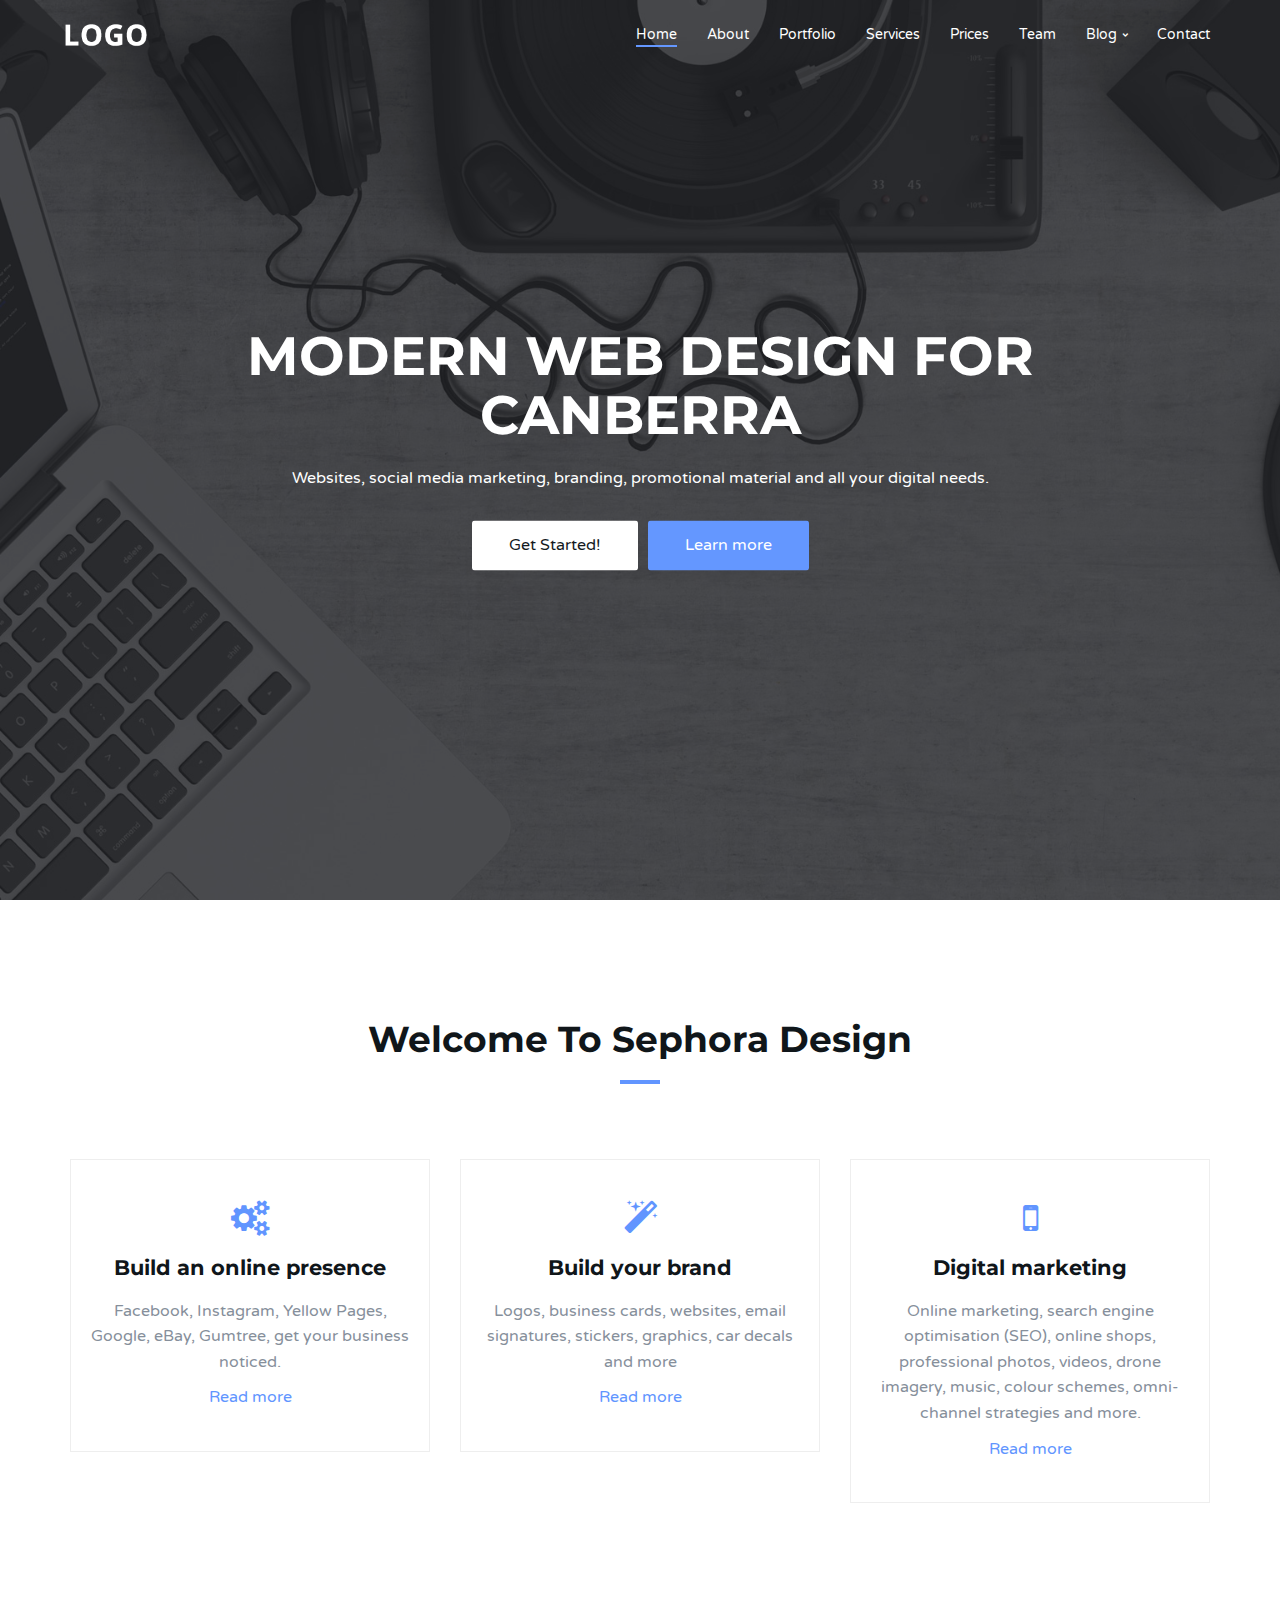
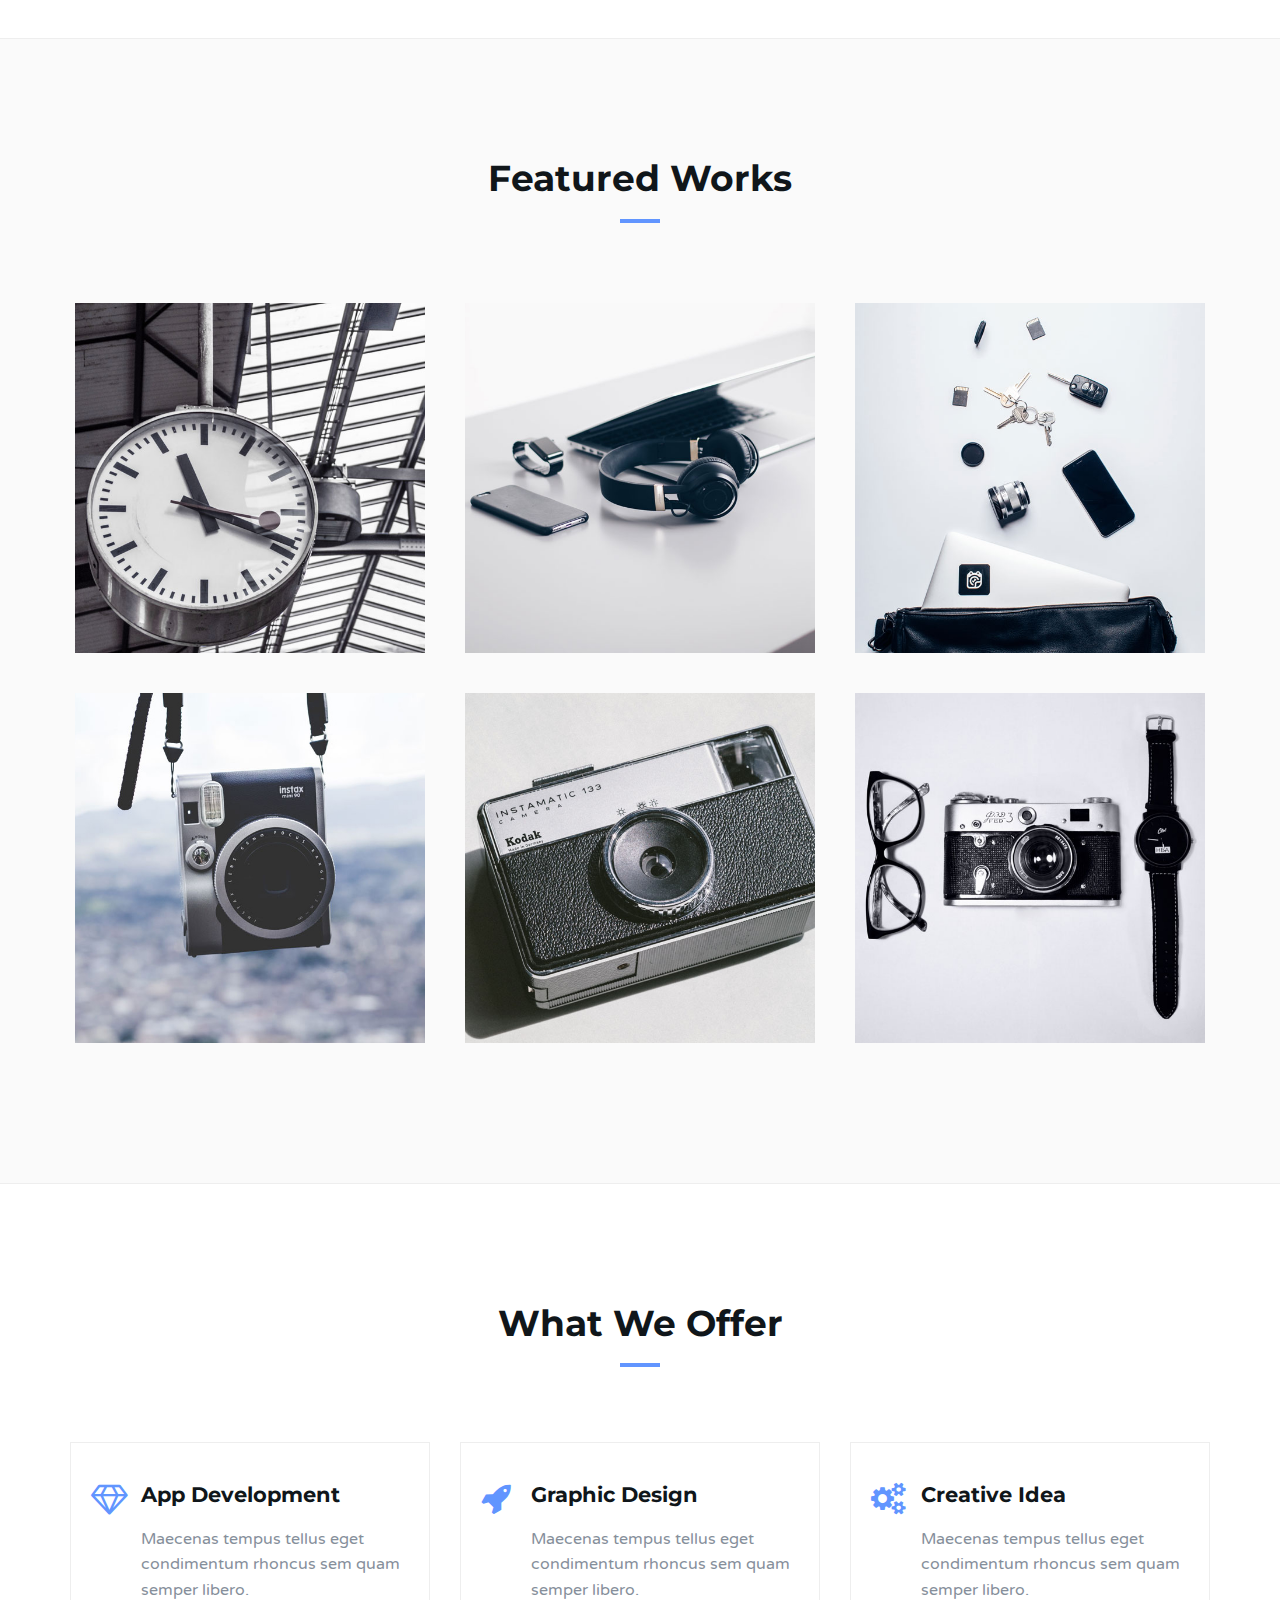
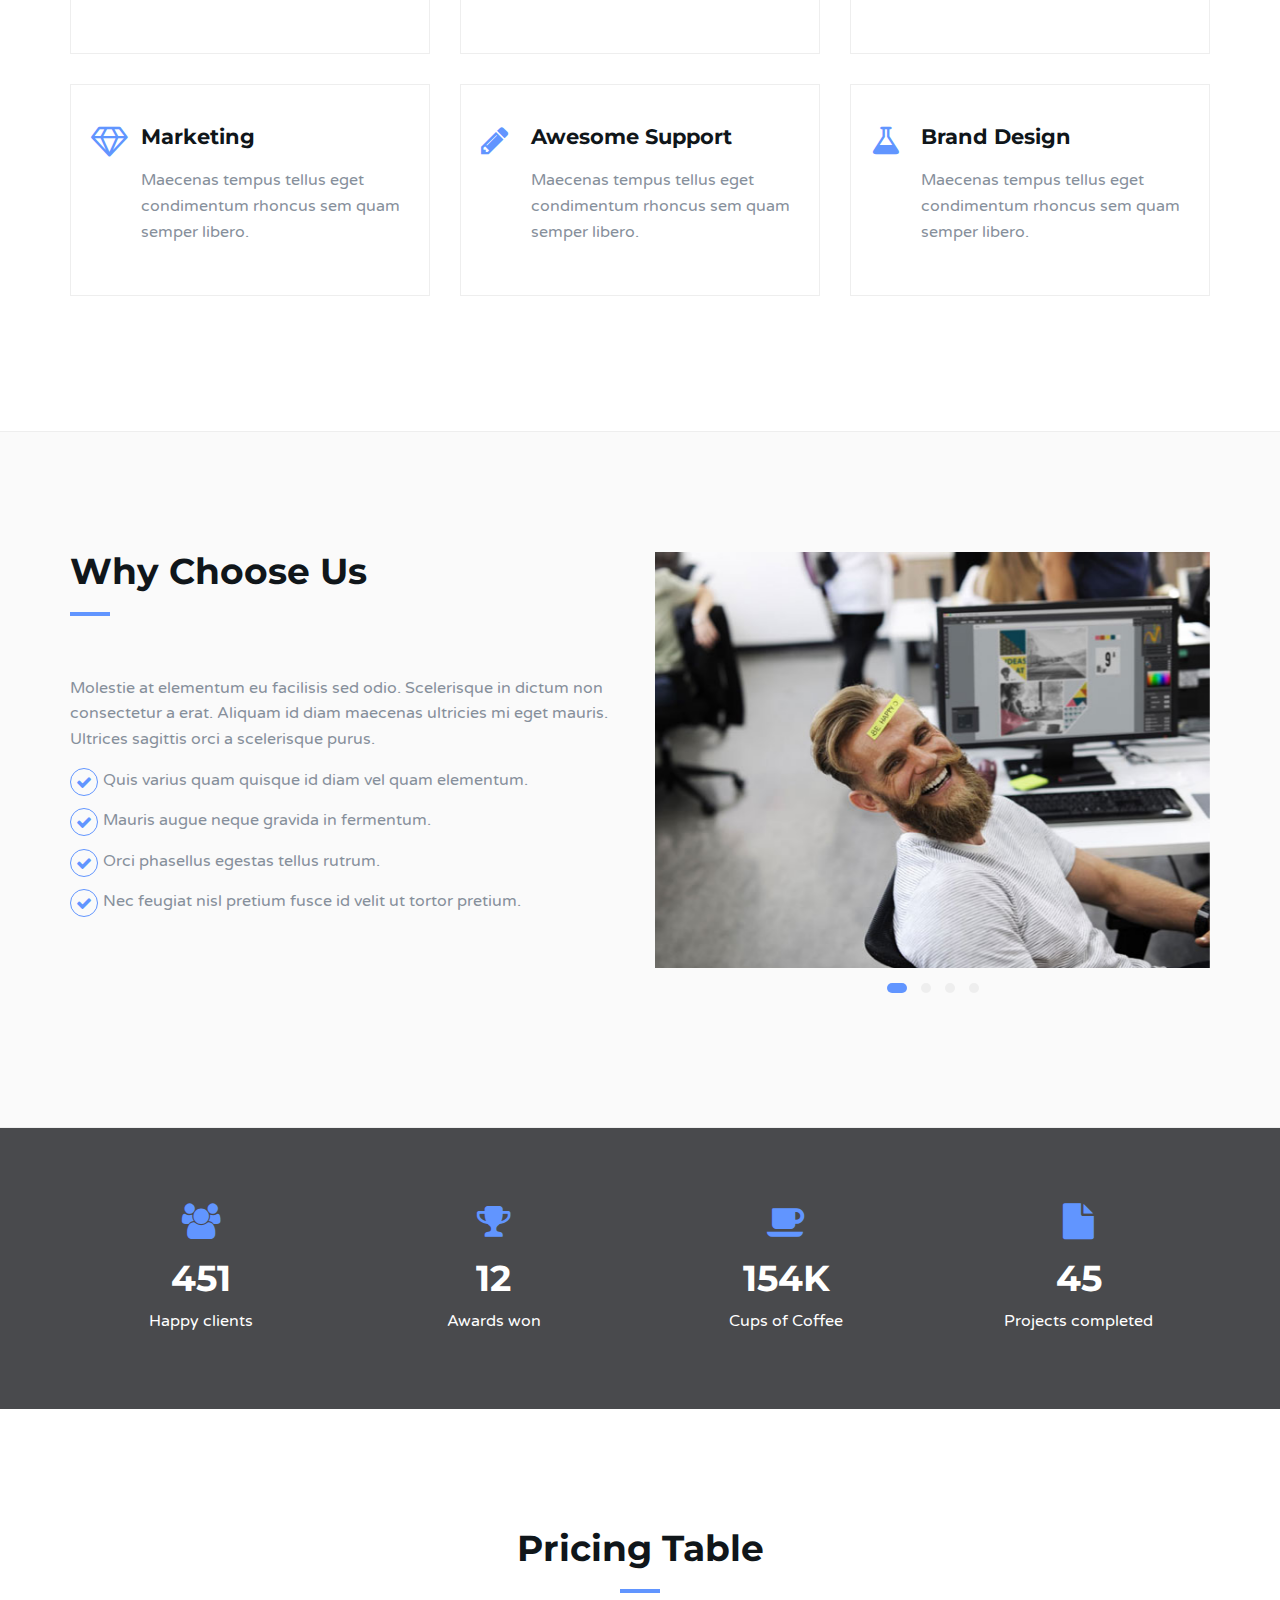
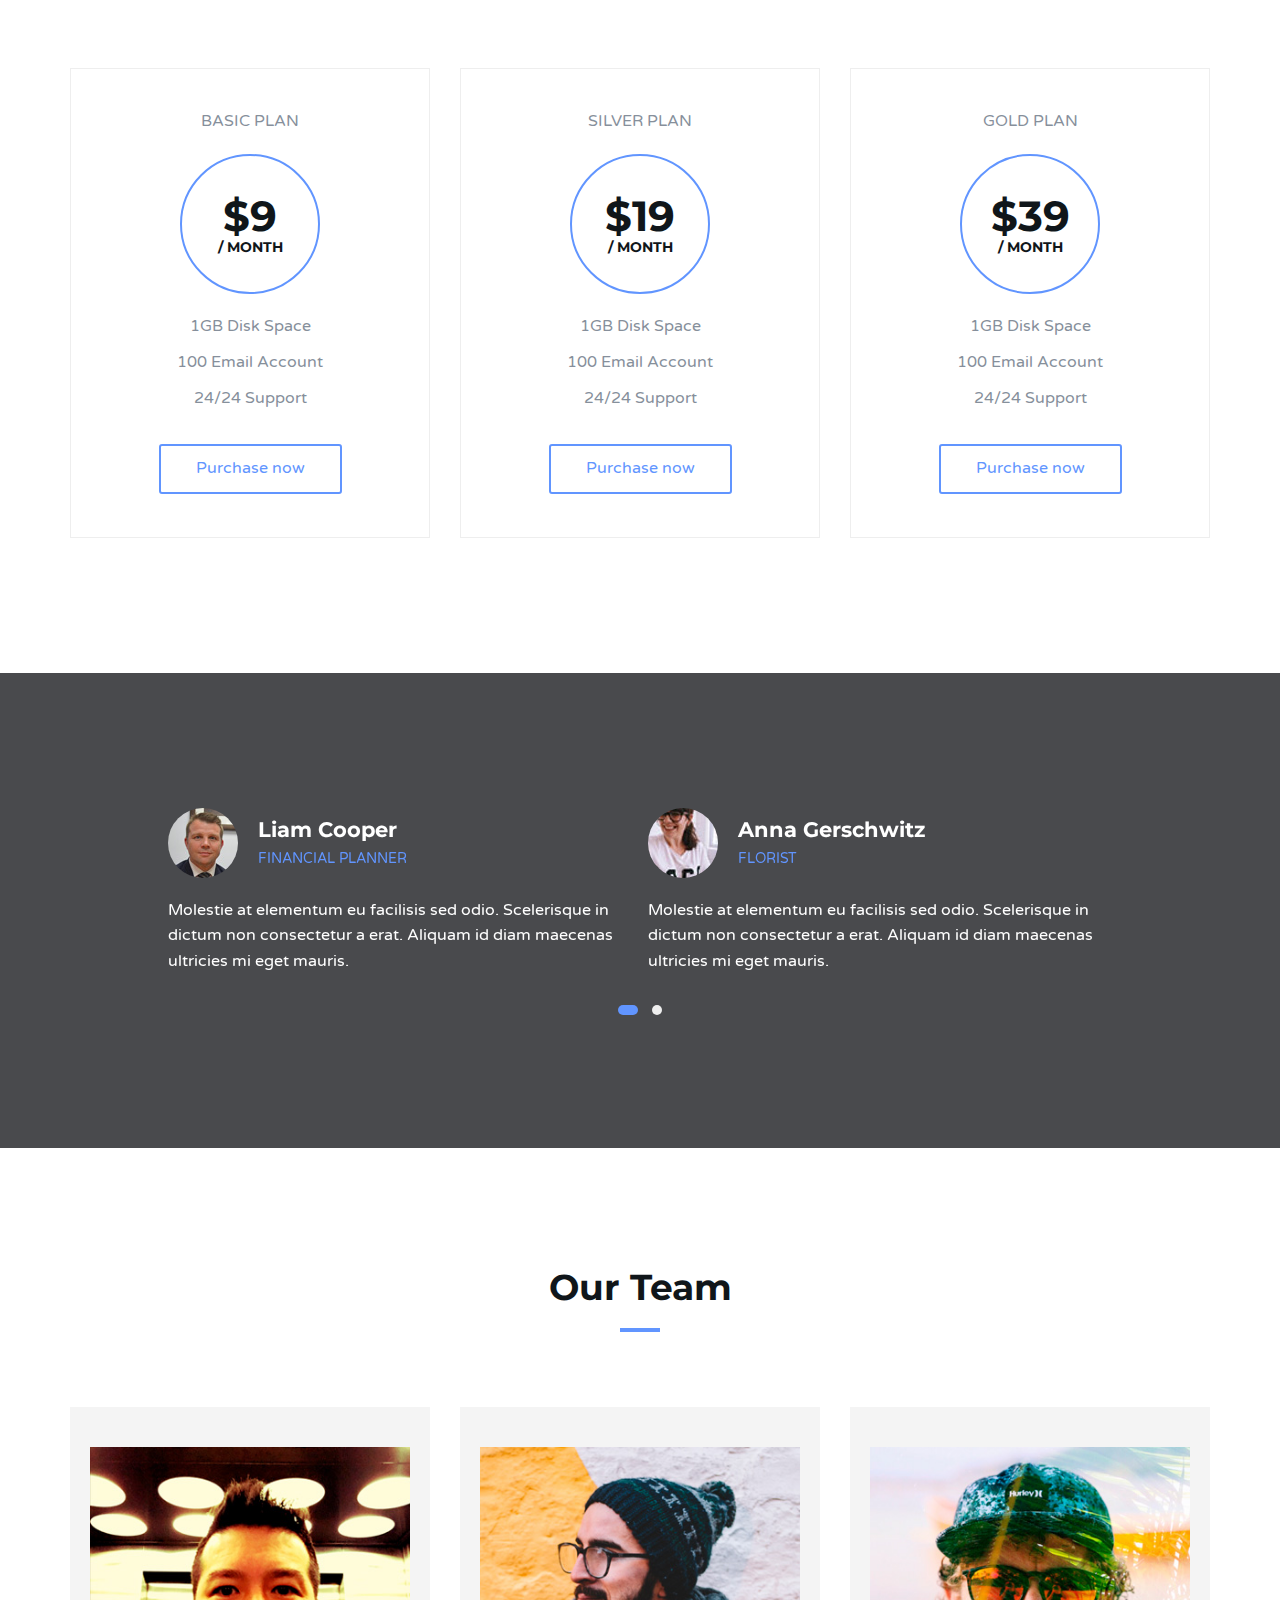
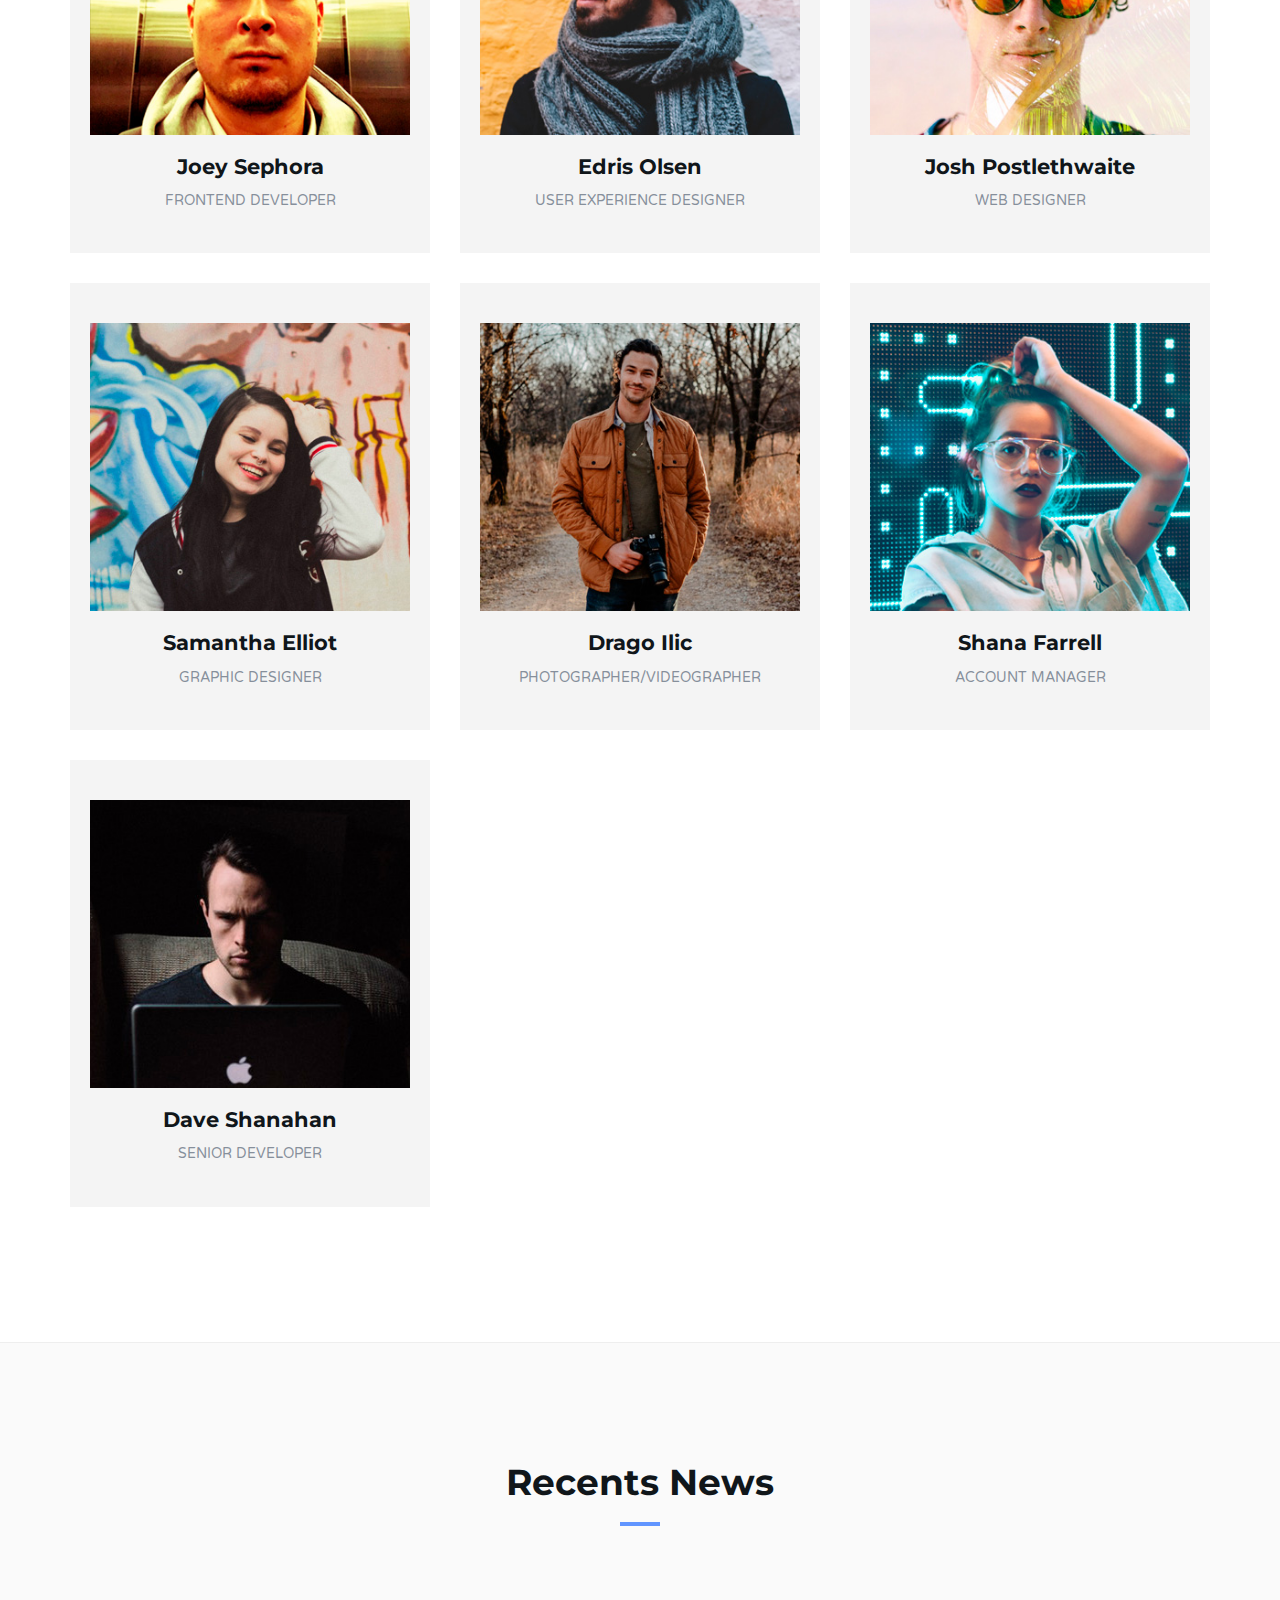
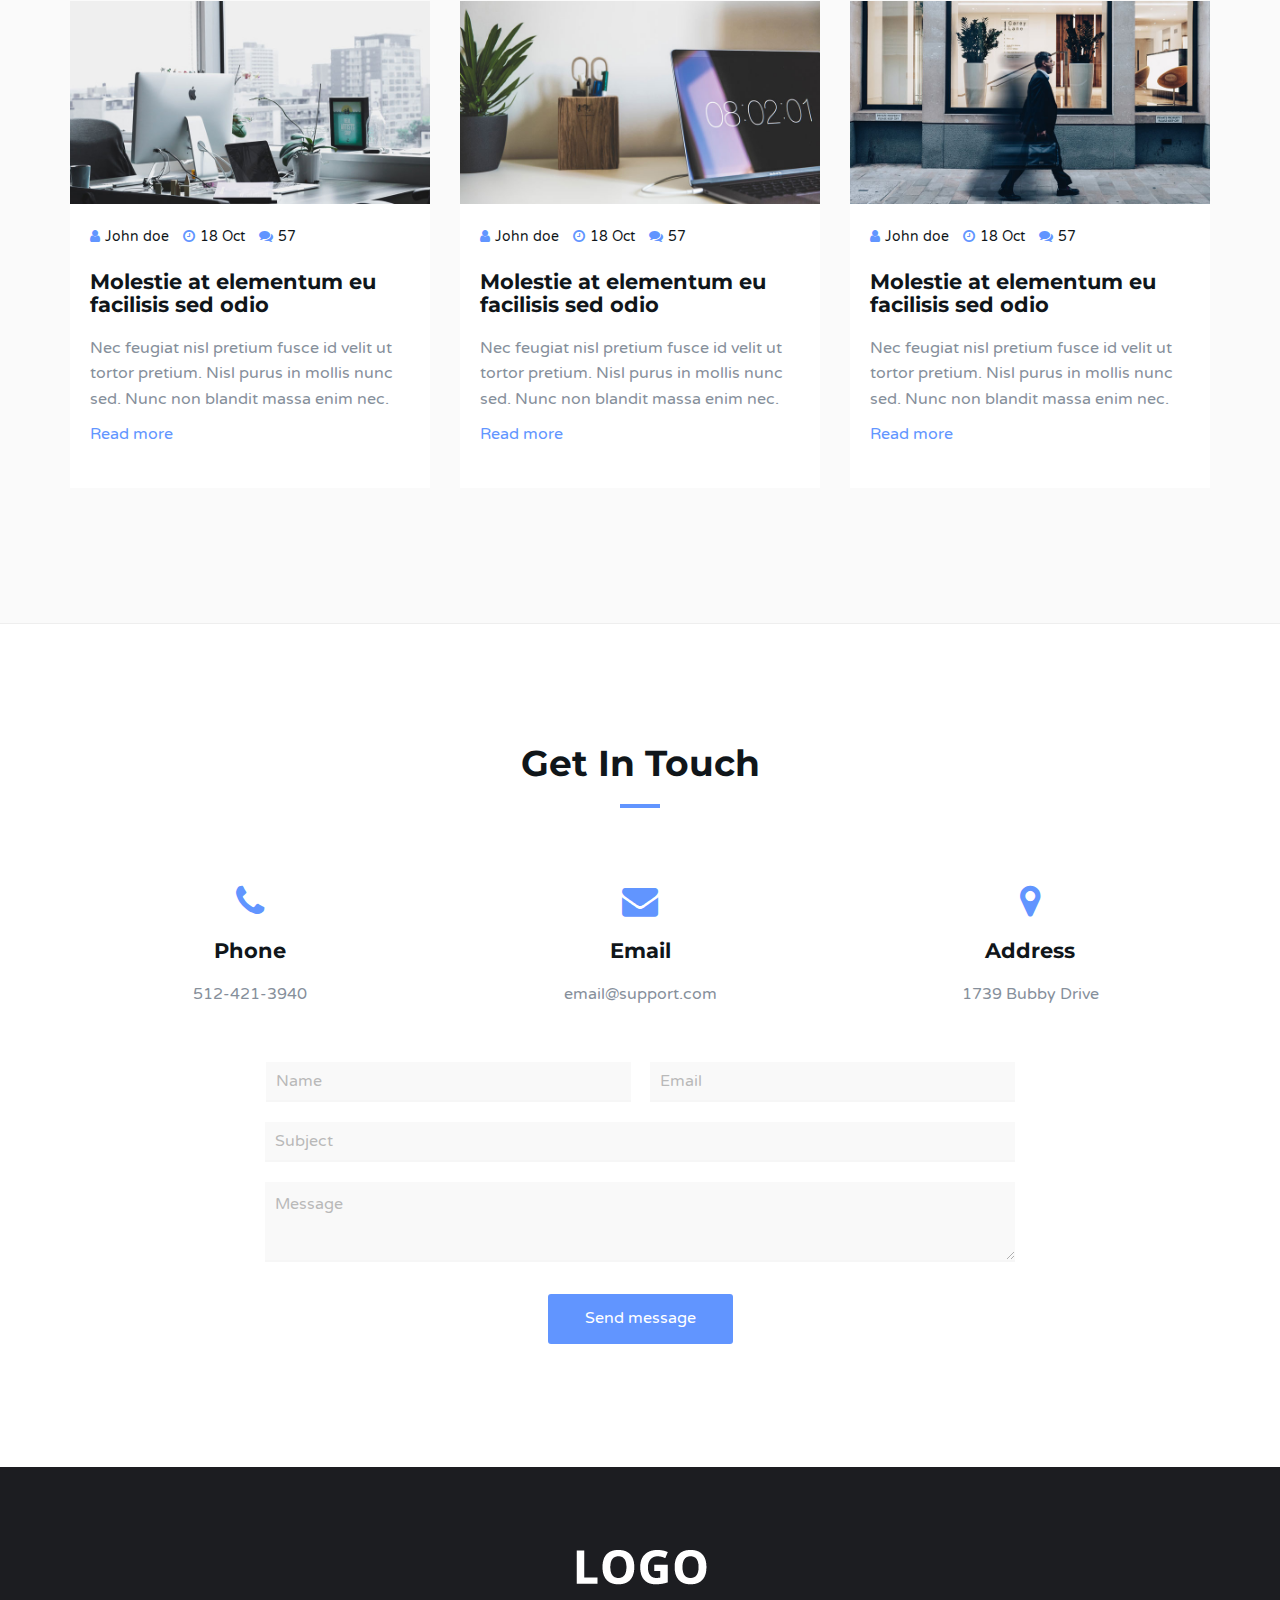
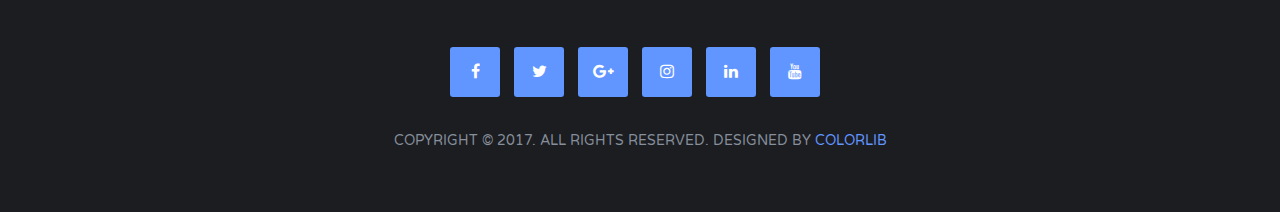
<file: index.html>
<!DOCTYPE html>
<html lang="en">

<head>
	<meta charset="utf-8">
	<meta http-equiv="X-UA-Compatible" content="IE=edge">
	<meta name="viewport" content="width=device-width, initial-scale=1">
	<!-- The above 3 meta tags *must* come first in the head; any other head content must come *after* these tags -->

	<title>Sephora Design | Reborn</title>

	<!-- Google font -->
	<link href="https://fonts.googleapis.com/css?family=Montserrat:400,700%7CVarela+Round" rel="stylesheet">

	<!-- Bootstrap -->
	<link type="text/css" rel="stylesheet" href="css/bootstrap.min.css" />

	<!-- Owl Carousel -->
	<link type="text/css" rel="stylesheet" href="css/owl.carousel.css" />
	<link type="text/css" rel="stylesheet" href="css/owl.theme.default.css" />

	<!-- Magnific Popup -->
	<link type="text/css" rel="stylesheet" href="css/magnific-popup.css" />

	<!-- Font Awesome Icon -->
	<link rel="stylesheet" href="css/font-awesome.min.css">

	<!-- Custom stlylesheet -->
	<link type="text/css" rel="stylesheet" href="css/style.css" />

	<!-- HTML5 shim and Respond.js for IE8 support of HTML5 elements and media queries -->
	<!-- WARNING: Respond.js doesn't work if you view the page via file:// -->
	<!--[if lt IE 9]>
		<script src="https://oss.maxcdn.com/html5shiv/3.7.3/html5shiv.min.js"></script>
		<script src="https://oss.maxcdn.com/respond/1.4.2/respond.min.js"></script>
	<![endif]-->
</head>

<body>
	<!-- Header -->
	<header id="home">
		<!-- Background Image -->
		<div class="bg-img" style="background-image: url('./img/background1.jpg');">
			<div class="overlay"></div>
		</div>
		<!-- /Background Image -->

		<!-- Nav -->
		<nav id="nav" class="navbar nav-transparent">
			<div class="container">

				<div class="navbar-header">
					<!-- Logo -->
					<div class="navbar-brand">
						<a href="index.html">
							<img class="logo" src="img/logo.png" alt="logo">
							<img class="logo-alt" src="img/logo-alt.png" alt="logo">
						</a>
					</div>
					<!-- /Logo -->

					<!-- Collapse nav button -->
					<div class="nav-collapse">
						<span></span>
					</div>
					<!-- /Collapse nav button -->
				</div>

				<!--  Main navigation  -->
				<ul class="main-nav nav navbar-nav navbar-right">
					<li><a href="#home">Home</a></li>
					<li><a href="#about">About</a></li>
					<li><a href="#portfolio">Portfolio</a></li>
					<li><a href="#service">Services</a></li>
					<li><a href="#pricing">Prices</a></li>
					<li><a href="#team">Team</a></li>
					<li class="has-dropdown"><a href="#blog">Blog</a>
						<ul class="dropdown">
							<li><a href="blog-single.html">blog post</a></li>
						</ul>
					</li>
					<li><a href="#contact">Contact</a></li>
				</ul>
				<!-- /Main navigation -->

			</div>
		</nav>
		<!-- /Nav -->

		<!-- home wrapper -->
		<div class="home-wrapper">
			<div class="container">
				<div class="row">

					<!-- home content -->
					<div class="col-md-10 col-md-offset-1">
						<div class="home-content">
							<h1 class="white-text">Modern Web Design for Canberra</h1>
							<p class="white-text">Websites, social media marketing, branding, promotional material and all your digital needs.</p>
							<button class="white-btn">Get Started!</button>
							<button class="main-btn">Learn more</button>
						</div>
					</div>
					<!-- /home content -->

				</div>
			</div>
		</div>
		<!-- /home wrapper -->

	</header>
	<!-- /Header -->

	<!-- About -->
	<div id="about" class="section md-padding">

		<!-- Container -->
		<div class="container">

			<!-- Row -->
			<div class="row">

				<!-- Section header -->
				<div class="section-header text-center">
					<h2 class="title">Welcome to Sephora Design</h2>
				</div>
				<!-- /Section header -->

				<!-- about -->
				<div class="col-md-4">
					<div class="about">
						<i class="fa fa-cogs"></i>
						<h3>Build an online presence</h3>
						<p>Facebook, Instagram, Yellow Pages, Google, eBay, Gumtree, get your business noticed.</p>
						<a href="#">Read more</a>
					</div>
				</div>
				<!-- /about -->

				<!-- about -->
				<div class="col-md-4">
					<div class="about">
						<i class="fa fa-magic"></i>
						<h3>Build your brand</h3>
						<p>Logos, business cards, websites, email signatures, stickers, graphics, car decals and more</p>
						<a href="#">Read more</a>
					</div>
				</div>
				<!-- /about -->

				<!-- about -->
				<div class="col-md-4">
					<div class="about">
						<i class="fa fa-mobile"></i>
						<h3>Digital marketing</h3>
						<p>Online marketing, search engine optimisation (SEO), online shops, professional photos, videos, drone imagery, music, colour schemes, omni-channel strategies and more.</p>
						<a href="#">Read more</a>
					</div>
				</div>
				<!-- /about -->

			</div>
			<!-- /Row -->

		</div>
		<!-- /Container -->

	</div>
	<!-- /About -->


	<!-- Portfolio -->
	<div id="portfolio" class="section md-padding bg-grey">

		<!-- Container -->
		<div class="container">

			<!-- Row -->
			<div class="row">

				<!-- Section header -->
				<div class="section-header text-center">
					<h2 class="title">Featured Works</h2>
				</div>
				<!-- /Section header -->

				<!-- Work -->
				<div class="col-md-4 col-xs-6 work">
					<img class="img-responsive" src="./img/work1.jpg" alt="">
					<div class="overlay"></div>
					<div class="work-content">
						<span>Website design and development</span>
						<h3>Fuji Financial</h3>
						<div class="work-link">
							<a href="#"><i class="fa fa-external-link"></i></a>
							<a class="lightbox" href="./img/work1.jpg"><i class="fa fa-search"></i></a>
						</div>
					</div>
				</div>
				<!-- /Work -->

				<!-- Work -->
				<div class="col-md-4 col-xs-6 work">
					<img class="img-responsive" src="./img/work2.jpg" alt="">
					<div class="overlay"></div>
					<div class="work-content">
						<span>Category</span>
						<h3>Lorem ipsum dolor</h3>
						<div class="work-link">
							<a href="#"><i class="fa fa-external-link"></i></a>
							<a class="lightbox" href="./img/work2.jpg"><i class="fa fa-search"></i></a>
						</div>
					</div>
				</div>
				<!-- /Work -->

				<!-- Work -->
				<div class="col-md-4 col-xs-6 work">
					<img class="img-responsive" src="./img/work3.jpg" alt="">
					<div class="overlay"></div>
					<div class="work-content">
						<span>Category</span>
						<h3>Lorem ipsum dolor</h3>
						<div class="work-link">
							<a href="#"><i class="fa fa-external-link"></i></a>
							<a class="lightbox" href="./img/work3.jpg"><i class="fa fa-search"></i></a>
						</div>
					</div>
				</div>
				<!-- /Work -->

				<!-- Work -->
				<div class="col-md-4 col-xs-6 work">
					<img class="img-responsive" src="./img/work4.jpg" alt="">
					<div class="overlay"></div>
					<div class="work-content">
						<span>Category</span>
						<h3>Lorem ipsum dolor</h3>
						<div class="work-link">
							<a href="#"><i class="fa fa-external-link"></i></a>
							<a class="lightbox" href="./img/work4.jpg"><i class="fa fa-search"></i></a>
						</div>
					</div>
				</div>
				<!-- /Work -->

				<!-- Work -->
				<div class="col-md-4 col-xs-6 work">
					<img class="img-responsive" src="./img/work5.jpg" alt="">
					<div class="overlay"></div>
					<div class="work-content">
						<span>Category</span>
						<h3>Lorem ipsum dolor</h3>
						<div class="work-link">
							<a href="#"><i class="fa fa-external-link"></i></a>
							<a class="lightbox" href="./img/work5.jpg"><i class="fa fa-search"></i></a>
						</div>
					</div>
				</div>
				<!-- /Work -->

				<!-- Work -->
				<div class="col-md-4 col-xs-6 work">
					<img class="img-responsive" src="./img/work6.jpg" alt="">
					<div class="overlay"></div>
					<div class="work-content">
						<span>Category</span>
						<h3>Lorem ipsum dolor</h3>
						<div class="work-link">
							<a href="#"><i class="fa fa-external-link"></i></a>
							<a class="lightbox" href="./img/work6.jpg"><i class="fa fa-search"></i></a>
						</div>
					</div>
				</div>
				<!-- /Work -->

			</div>
			<!-- /Row -->

		</div>
		<!-- /Container -->

	</div>
	<!-- /Portfolio -->

	<!-- Service -->
	<div id="service" class="section md-padding">

		<!-- Container -->
		<div class="container">

			<!-- Row -->
			<div class="row">

				<!-- Section header -->
				<div class="section-header text-center">
					<h2 class="title">What we offer</h2>
				</div>
				<!-- /Section header -->

				<!-- service -->
				<div class="col-md-4 col-sm-6">
					<div class="service">
						<i class="fa fa-diamond"></i>
						<h3>App Development</h3>
						<p>Maecenas tempus tellus eget condimentum rhoncus sem quam semper libero.</p>
					</div>
				</div>
				<!-- /service -->

				<!-- service -->
				<div class="col-md-4 col-sm-6">
					<div class="service">
						<i class="fa fa-rocket"></i>
						<h3>Graphic Design</h3>
						<p>Maecenas tempus tellus eget condimentum rhoncus sem quam semper libero.</p>
					</div>
				</div>
				<!-- /service -->

				<!-- service -->
				<div class="col-md-4 col-sm-6">
					<div class="service">
						<i class="fa fa-cogs"></i>
						<h3>Creative Idea</h3>
						<p>Maecenas tempus tellus eget condimentum rhoncus sem quam semper libero.</p>
					</div>
				</div>
				<!-- /service -->

				<!-- service -->
				<div class="col-md-4 col-sm-6">
					<div class="service">
						<i class="fa fa-diamond"></i>
						<h3>Marketing</h3>
						<p>Maecenas tempus tellus eget condimentum rhoncus sem quam semper libero.</p>
					</div>
				</div>
				<!-- /service -->

				<!-- service -->
				<div class="col-md-4 col-sm-6">
					<div class="service">
						<i class="fa fa-pencil"></i>
						<h3>Awesome Support</h3>
						<p>Maecenas tempus tellus eget condimentum rhoncus sem quam semper libero.</p>
					</div>
				</div>
				<!-- /service -->

				<!-- service -->
				<div class="col-md-4 col-sm-6">
					<div class="service">
						<i class="fa fa-flask"></i>
						<h3>Brand Design</h3>
						<p>Maecenas tempus tellus eget condimentum rhoncus sem quam semper libero.</p>
					</div>
				</div>
				<!-- /service -->

			</div>
			<!-- /Row -->

		</div>
		<!-- /Container -->

	</div>
	<!-- /Service -->


	<!-- Why Choose Us -->
	<div id="features" class="section md-padding bg-grey">

		<!-- Container -->
		<div class="container">

			<!-- Row -->
			<div class="row">

				<!-- why choose us content -->
				<div class="col-md-6">
					<div class="section-header">
						<h2 class="title">Why Choose Us</h2>
					</div>
					<p>Molestie at elementum eu facilisis sed odio. Scelerisque in dictum non consectetur a erat. Aliquam id diam maecenas ultricies mi eget mauris. Ultrices sagittis orci a scelerisque purus.</p>
					<div class="feature">
						<i class="fa fa-check"></i>
						<p>Quis varius quam quisque id diam vel quam elementum.</p>
					</div>
					<div class="feature">
						<i class="fa fa-check"></i>
						<p>Mauris augue neque gravida in fermentum.</p>
					</div>
					<div class="feature">
						<i class="fa fa-check"></i>
						<p>Orci phasellus egestas tellus rutrum.</p>
					</div>
					<div class="feature">
						<i class="fa fa-check"></i>
						<p>Nec feugiat nisl pretium fusce id velit ut tortor pretium.</p>
					</div>
				</div>
				<!-- /why choose us content -->

				<!-- About slider -->
				<div class="col-md-6">
					<div id="about-slider" class="owl-carousel owl-theme">
						<img class="img-responsive" src="./img/about1.jpg" alt="">
						<img class="img-responsive" src="./img/about2.jpg" alt="">
						<img class="img-responsive" src="./img/about1.jpg" alt="">
						<img class="img-responsive" src="./img/about2.jpg" alt="">
					</div>
				</div>
				<!-- /About slider -->

			</div>
			<!-- /Row -->

		</div>
		<!-- /Container -->

	</div>
	<!-- /Why Choose Us -->


	<!-- Numbers -->
	<div id="numbers" class="section sm-padding">

		<!-- Background Image -->
		<div class="bg-img" style="background-image: url('./img/background2.jpg');">
			<div class="overlay"></div>
		</div>
		<!-- /Background Image -->

		<!-- Container -->
		<div class="container">

			<!-- Row -->
			<div class="row">

				<!-- number -->
				<div class="col-sm-3 col-xs-6">
					<div class="number">
						<i class="fa fa-users"></i>
						<h3 class="white-text"><span class="counter">451</span></h3>
						<span class="white-text">Happy clients</span>
					</div>
				</div>
				<!-- /number -->

				<!-- number -->
				<div class="col-sm-3 col-xs-6">
					<div class="number">
						<i class="fa fa-trophy"></i>
						<h3 class="white-text"><span class="counter">12</span></h3>
						<span class="white-text">Awards won</span>
					</div>
				</div>
				<!-- /number -->

				<!-- number -->
				<div class="col-sm-3 col-xs-6">
					<div class="number">
						<i class="fa fa-coffee"></i>
						<h3 class="white-text"><span class="counter">154</span>K</h3>
						<span class="white-text">Cups of Coffee</span>
					</div>
				</div>
				<!-- /number -->

				<!-- number -->
				<div class="col-sm-3 col-xs-6">
					<div class="number">
						<i class="fa fa-file"></i>
						<h3 class="white-text"><span class="counter">45</span></h3>
						<span class="white-text">Projects completed</span>
					</div>
				</div>
				<!-- /number -->

			</div>
			<!-- /Row -->

		</div>
		<!-- /Container -->

	</div>
	<!-- /Numbers -->

	<!-- Pricing -->
	<div id="pricing" class="section md-padding">

		<!-- Container -->
		<div class="container">

			<!-- Row -->
			<div class="row">

				<!-- Section header -->
				<div class="section-header text-center">
					<h2 class="title">Pricing Table</h2>
				</div>
				<!-- /Section header -->

				<!-- pricing -->
				<div class="col-sm-4">
					<div class="pricing">
						<div class="price-head">
							<span class="price-title">Basic plan</span>
							<div class="price">
								<h3>$9<span class="duration">/ month</span></h3>
							</div>
						</div>
						<ul class="price-content">
							<li>
								<p>1GB Disk Space</p>
							</li>
							<li>
								<p>100 Email Account</p>
							</li>
							<li>
								<p>24/24 Support</p>
							</li>
						</ul>
						<div class="price-btn">
							<button class="outline-btn">Purchase now</button>
						</div>
					</div>
				</div>
				<!-- /pricing -->

				<!-- pricing -->
				<div class="col-sm-4">
					<div class="pricing">
						<div class="price-head">
							<span class="price-title">Silver plan</span>
							<div class="price">
								<h3>$19<span class="duration">/ month</span></h3>
							</div>
						</div>
						<ul class="price-content">
							<li>
								<p>1GB Disk Space</p>
							</li>
							<li>
								<p>100 Email Account</p>
							</li>
							<li>
								<p>24/24 Support</p>
							</li>
						</ul>
						<div class="price-btn">
							<button class="outline-btn">Purchase now</button>
						</div>
					</div>
				</div>
				<!-- /pricing -->

				<!-- pricing -->
				<div class="col-sm-4">
					<div class="pricing">
						<div class="price-head">
							<span class="price-title">Gold plan</span>
							<div class="price">
								<h3>$39<span class="duration">/ month</span></h3>
							</div>
						</div>
						<ul class="price-content">
							<li>
								<p>1GB Disk Space</p>
							</li>
							<li>
								<p>100 Email Account</p>
							</li>
							<li>
								<p>24/24 Support</p>
							</li>
						</ul>
						<div class="price-btn">
							<button class="outline-btn">Purchase now</button>
						</div>
					</div>
				</div>
				<!-- /pricing -->

			</div>
			<!-- Row -->

		</div>
		<!-- /Container -->

	</div>
	<!-- /Pricing -->


	<!-- Testimonial -->
	<div id="testimonial" class="section md-padding">

		<!-- Background Image -->
		<div class="bg-img" style="background-image: url('./img/background3.jpg');">
			<div class="overlay"></div>
		</div>
		<!-- /Background Image -->

		<!-- Container -->
		<div class="container">

			<!-- Row -->
			<div class="row">

				<!-- Testimonial slider -->
				<div class="col-md-10 col-md-offset-1">
					<div id="testimonial-slider" class="owl-carousel owl-theme">

						<!-- testimonial -->
						<div class="testimonial">
							<div class="testimonial-meta">
								<img src="./img/liam.jpg" alt="Liam from Fuji Financial">
								<h3 class="white-text">Liam Cooper</h3>
								<span>Financial planner</span>
							</div>
							<p class="white-text">Molestie at elementum eu facilisis sed odio. Scelerisque in dictum non consectetur a erat. Aliquam id diam maecenas ultricies mi eget mauris.</p>
						</div>
						<!-- /testimonial -->

						<!-- testimonial -->
						<div class="testimonial">
							<div class="testimonial-meta">
								<img src="./img/anna.jpg" alt="Anna from Freshcut Flowers">
								<h3 class="white-text">Anna Gerschwitz</h3>
								<span>Florist</span>
							</div>
							<p class="white-text">Molestie at elementum eu facilisis sed odio. Scelerisque in dictum non consectetur a erat. Aliquam id diam maecenas ultricies mi eget mauris.</p>
						</div>
						<!-- /testimonial -->
						
						<!-- testimonial -->
						<div class="testimonial">
							<div class="testimonial-meta">
								<img src="./img/nicola.jpg" alt="Nicola">
								<h3 class="white-text">Nicola Hampson</h3>
								<span>Book-keeper</span>
							</div>
							<p class="white-text">Molestie at elementum eu facilisis sed odio. Scelerisque in dictum non consectetur a erat. Aliquam id diam maecenas ultricies mi eget mauris.</p>
						</div>
						<!-- /testimonial -->
						
						<!-- testimonial -->
						<div class="testimonial">
							<div class="testimonial-meta">
								<img src="./img/steve.jpg" alt="Steve">
								<h3 class="white-text">Steve Eliopoulos</h3>
								<span>Tradie</span>
							</div>
							<p class="white-text">Molestie at elementum eu facilisis sed odio. Scelerisque in dictum non consectetur a erat. Aliquam id diam maecenas ultricies mi eget mauris.</p>
						</div>
						<!-- /testimonial -->

					</div>
				</div>
				<!-- /Testimonial slider -->

			</div>
			<!-- /Row -->

		</div>
		<!-- /Container -->

	</div>
	<!-- /Testimonial -->

	<!-- Team -->
	<div id="team" class="section md-padding">

		<!-- Container -->
		<div class="container">

			<!-- Row -->
			<div class="row">

				<!-- Section header -->
				<div class="section-header text-center">
					<h2 class="title">Our Team</h2>
				</div>
				<!-- /Section header -->

				<!-- team -->
				<div class="col-sm-4">
					<div class="team">
						<div class="team-img">
							<img class="img-responsive" src="./img/joey-exec.jpg" alt="Joey Sephora">
							<div class="overlay">
								<div class="team-social">
									<a href="#"><i class="fa fa-facebook"></i></a>
									<a href="#"><i class="fa fa-google-plus"></i></a>
									<a href="#"><i class="fa fa-twitter"></i></a>
								</div>
							</div>
						</div>
						<div class="team-content">
							<h3>Joey Sephora</h3>
							<span>Frontend Developer</span>
						</div>
					</div>
				</div>
				<!-- /team -->

				<!-- team -->
				<div class="col-sm-4">
					<div class="team">
						<div class="team-img">
							<img class="img-responsive" src="./img/edris.jpg" alt="Edris">
							<div class="overlay">
								<div class="team-social">
									<a href="#"><i class="fa fa-facebook"></i></a>
									<a href="#"><i class="fa fa-google-plus"></i></a>
									<a href="#"><i class="fa fa-twitter"></i></a>
								</div>
							</div>
						</div>
						<div class="team-content">
							<h3>Edris Olsen</h3>
							<span>User Experience Designer</span>
						</div>
					</div>
				</div>
				<!-- /team -->

				<!-- team -->
				<div class="col-sm-4">
					<div class="team">
						<div class="team-img">
							<img class="img-responsive" src="./img/josh.jpg" alt="Josh Postlethwaite">
							<div class="overlay">
								<div class="team-social">
									<a href="#"><i class="fa fa-facebook"></i></a>
									<a href="#"><i class="fa fa-google-plus"></i></a>
									<a href="#"><i class="fa fa-twitter"></i></a>
								</div>
							</div>
						</div>
						<div class="team-content">
							<h3>Josh Postlethwaite</h3>
							<span>Web Designer</span>
						</div>
					</div>
				</div>
				<!-- /team -->
				
				<!-- team -->
				<div class="col-sm-4">
					<div class="team">
						<div class="team-img">
							<img class="img-responsive" src="./img/samantha.jpg" alt="Samantha Elliot">
							<div class="overlay">
								<div class="team-social">
									<a href="#"><i class="fa fa-facebook"></i></a>
									<a href="#"><i class="fa fa-google-plus"></i></a>
									<a href="#"><i class="fa fa-twitter"></i></a>
								</div>
							</div>
						</div>
						<div class="team-content">
							<h3>Samantha Elliot</h3>
							<span>Graphic Designer</span>
						</div>
					</div>
				</div>
				<!-- /team -->
				
				<!-- team -->
				<div class="col-sm-4">
					<div class="team">
						<div class="team-img">
							<img class="img-responsive" src="./img/drago.jpg" alt="Drago Ilic">
							<div class="overlay">
								<div class="team-social">
									<a href="#"><i class="fa fa-facebook"></i></a>
									<a href="#"><i class="fa fa-google-plus"></i></a>
									<a href="#"><i class="fa fa-twitter"></i></a>
								</div>
							</div>
						</div>
						<div class="team-content">
							<h3>Drago Ilic</h3>
							<span>Photographer/Videographer</span>
						</div>
					</div>
				</div>
				<!-- /team -->
				
				<!-- team -->
				<div class="col-sm-4">
					<div class="team">
						<div class="team-img">
							<img class="img-responsive" src="./img/shana.jpg" alt="Shana Farrell">
							<div class="overlay">
								<div class="team-social">
									<a href="#"><i class="fa fa-facebook"></i></a>
									<a href="#"><i class="fa fa-google-plus"></i></a>
									<a href="#"><i class="fa fa-twitter"></i></a>
								</div>
							</div>
						</div>
						<div class="team-content">
							<h3>Shana Farrell</h3>
							<span>Account Manager</span>
						</div>
					</div>
				</div>
				<!-- /team -->
				
				<!-- team -->
				<div class="col-sm-4">
					<div class="team">
						<div class="team-img">
							<img class="img-responsive" src="./img/Dave.jpg" alt="Dave Shanahan">
							<div class="overlay">
								<div class="team-social">
									<a href="#"><i class="fa fa-facebook"></i></a>
									<a href="#"><i class="fa fa-google-plus"></i></a>
									<a href="#"><i class="fa fa-twitter"></i></a>
								</div>
							</div>
						</div>
						<div class="team-content">
							<h3>Dave Shanahan</h3>
							<span>Senior Developer</span>
						</div>
					</div>
				</div>
				<!-- /team -->				
				

			</div>
			<!-- /Row -->

		</div>
		<!-- /Container -->

	</div>
	<!-- /Team -->

	<!-- Blog -->
	<div id="blog" class="section md-padding bg-grey">

		<!-- Container -->
		<div class="container">

			<!-- Row -->
			<div class="row">

				<!-- Section header -->
				<div class="section-header text-center">
					<h2 class="title">Recents news</h2>
				</div>
				<!-- /Section header -->

				<!-- blog -->
				<div class="col-md-4">
					<div class="blog">
						<div class="blog-img">
							<img class="img-responsive" src="./img/blog1.jpg" alt="">
						</div>
						<div class="blog-content">
							<ul class="blog-meta">
								<li><i class="fa fa-user"></i>John doe</li>
								<li><i class="fa fa-clock-o"></i>18 Oct</li>
								<li><i class="fa fa-comments"></i>57</li>
							</ul>
							<h3>Molestie at elementum eu facilisis sed odio</h3>
							<p>Nec feugiat nisl pretium fusce id velit ut tortor pretium. Nisl purus in mollis nunc sed. Nunc non blandit massa enim nec.</p>
							<a href="blog-single.html">Read more</a>
						</div>
					</div>
				</div>
				<!-- /blog -->

				<!-- blog -->
				<div class="col-md-4">
					<div class="blog">
						<div class="blog-img">
							<img class="img-responsive" src="./img/blog2.jpg" alt="">
						</div>
						<div class="blog-content">
							<ul class="blog-meta">
								<li><i class="fa fa-user"></i>John doe</li>
								<li><i class="fa fa-clock-o"></i>18 Oct</li>
								<li><i class="fa fa-comments"></i>57</li>
							</ul>
							<h3>Molestie at elementum eu facilisis sed odio</h3>
							<p>Nec feugiat nisl pretium fusce id velit ut tortor pretium. Nisl purus in mollis nunc sed. Nunc non blandit massa enim nec.</p>
							<a href="blog-single.html">Read more</a>
						</div>
					</div>
				</div>
				<!-- /blog -->

				<!-- blog -->
				<div class="col-md-4">
					<div class="blog">
						<div class="blog-img">
							<img class="img-responsive"  src="./img/blog3.jpg" alt="">
						</div>
						<div class="blog-content">
							<ul class="blog-meta">
								<li><i class="fa fa-user"></i>John doe</li>
								<li><i class="fa fa-clock-o"></i>18 Oct</li>
								<li><i class="fa fa-comments"></i>57</li>
							</ul>
							<h3>Molestie at elementum eu facilisis sed odio</h3>
							<p>Nec feugiat nisl pretium fusce id velit ut tortor pretium. Nisl purus in mollis nunc sed. Nunc non blandit massa enim nec.</p>
							<a href="blog-single.html">Read more</a>
						</div>
					</div>
				</div>
				<!-- /blog -->

			</div>
			<!-- /Row -->

		</div>
		<!-- /Container -->

	</div>
	<!-- /Blog -->

	<!-- Contact -->
	<div id="contact" class="section md-padding">

		<!-- Container -->
		<div class="container">

			<!-- Row -->
			<div class="row">

				<!-- Section-header -->
				<div class="section-header text-center">
					<h2 class="title">Get in touch</h2>
				</div>
				<!-- /Section-header -->

				<!-- contact -->
				<div class="col-sm-4">
					<div class="contact">
						<i class="fa fa-phone"></i>
						<h3>Phone</h3>
						<p>512-421-3940</p>
					</div>
				</div>
				<!-- /contact -->

				<!-- contact -->
				<div class="col-sm-4">
					<div class="contact">
						<i class="fa fa-envelope"></i>
						<h3>Email</h3>
						<p>email@support.com</p>
					</div>
				</div>
				<!-- /contact -->

				<!-- contact -->
				<div class="col-sm-4">
					<div class="contact">
						<i class="fa fa-map-marker"></i>
						<h3>Address</h3>
						<p>1739 Bubby Drive</p>
					</div>
				</div>
				<!-- /contact -->

				<!-- contact form -->
				<div class="col-md-8 col-md-offset-2">
					<form class="contact-form">
						<input type="text" class="input" placeholder="Name">
						<input type="email" class="input" placeholder="Email">
						<input type="text" class="input" placeholder="Subject">
						<textarea class="input" placeholder="Message"></textarea>
						<button class="main-btn">Send message</button>
					</form>
				</div>
				<!-- /contact form -->

			</div>
			<!-- /Row -->

		</div>
		<!-- /Container -->

	</div>
	<!-- /Contact -->


	<!-- Footer -->
	<footer id="footer" class="sm-padding bg-dark">

		<!-- Container -->
		<div class="container">

			<!-- Row -->
			<div class="row">

				<div class="col-md-12">

					<!-- footer logo -->
					<div class="footer-logo">
						<a href="index.html"><img src="img/logo-alt.png" alt="logo"></a>
					</div>
					<!-- /footer logo -->

					<!-- footer follow -->
					<ul class="footer-follow">
						<li><a href="#"><i class="fa fa-facebook"></i></a></li>
						<li><a href="#"><i class="fa fa-twitter"></i></a></li>
						<li><a href="#"><i class="fa fa-google-plus"></i></a></li>
						<li><a href="#"><i class="fa fa-instagram"></i></a></li>
						<li><a href="#"><i class="fa fa-linkedin"></i></a></li>
						<li><a href="#"><i class="fa fa-youtube"></i></a></li>
					</ul>
					<!-- /footer follow -->

					<!-- footer copyright -->
					<div class="footer-copyright">
						<p>Copyright © 2017. All Rights Reserved. Designed by <a href="https://colorlib.com" target="_blank">Colorlib</a></p>
					</div>
					<!-- /footer copyright -->

				</div>

			</div>
			<!-- /Row -->

		</div>
		<!-- /Container -->

	</footer>
	<!-- /Footer -->

	<!-- Back to top -->
	<div id="back-to-top"></div>
	<!-- /Back to top -->

	<!-- Preloader -->
	<div id="preloader">
		<div class="preloader">
			<span></span>
			<span></span>
			<span></span>
			<span></span>
		</div>
	</div>
	<!-- /Preloader -->

	<!-- jQuery Plugins -->
	<script type="text/javascript" src="js/jquery.min.js"></script>
	<script type="text/javascript" src="js/bootstrap.min.js"></script>
	<script type="text/javascript" src="js/owl.carousel.min.js"></script>
	<script type="text/javascript" src="js/jquery.magnific-popup.js"></script>
	<script type="text/javascript" src="js/main.js"></script>

</body>

</html>
</file>
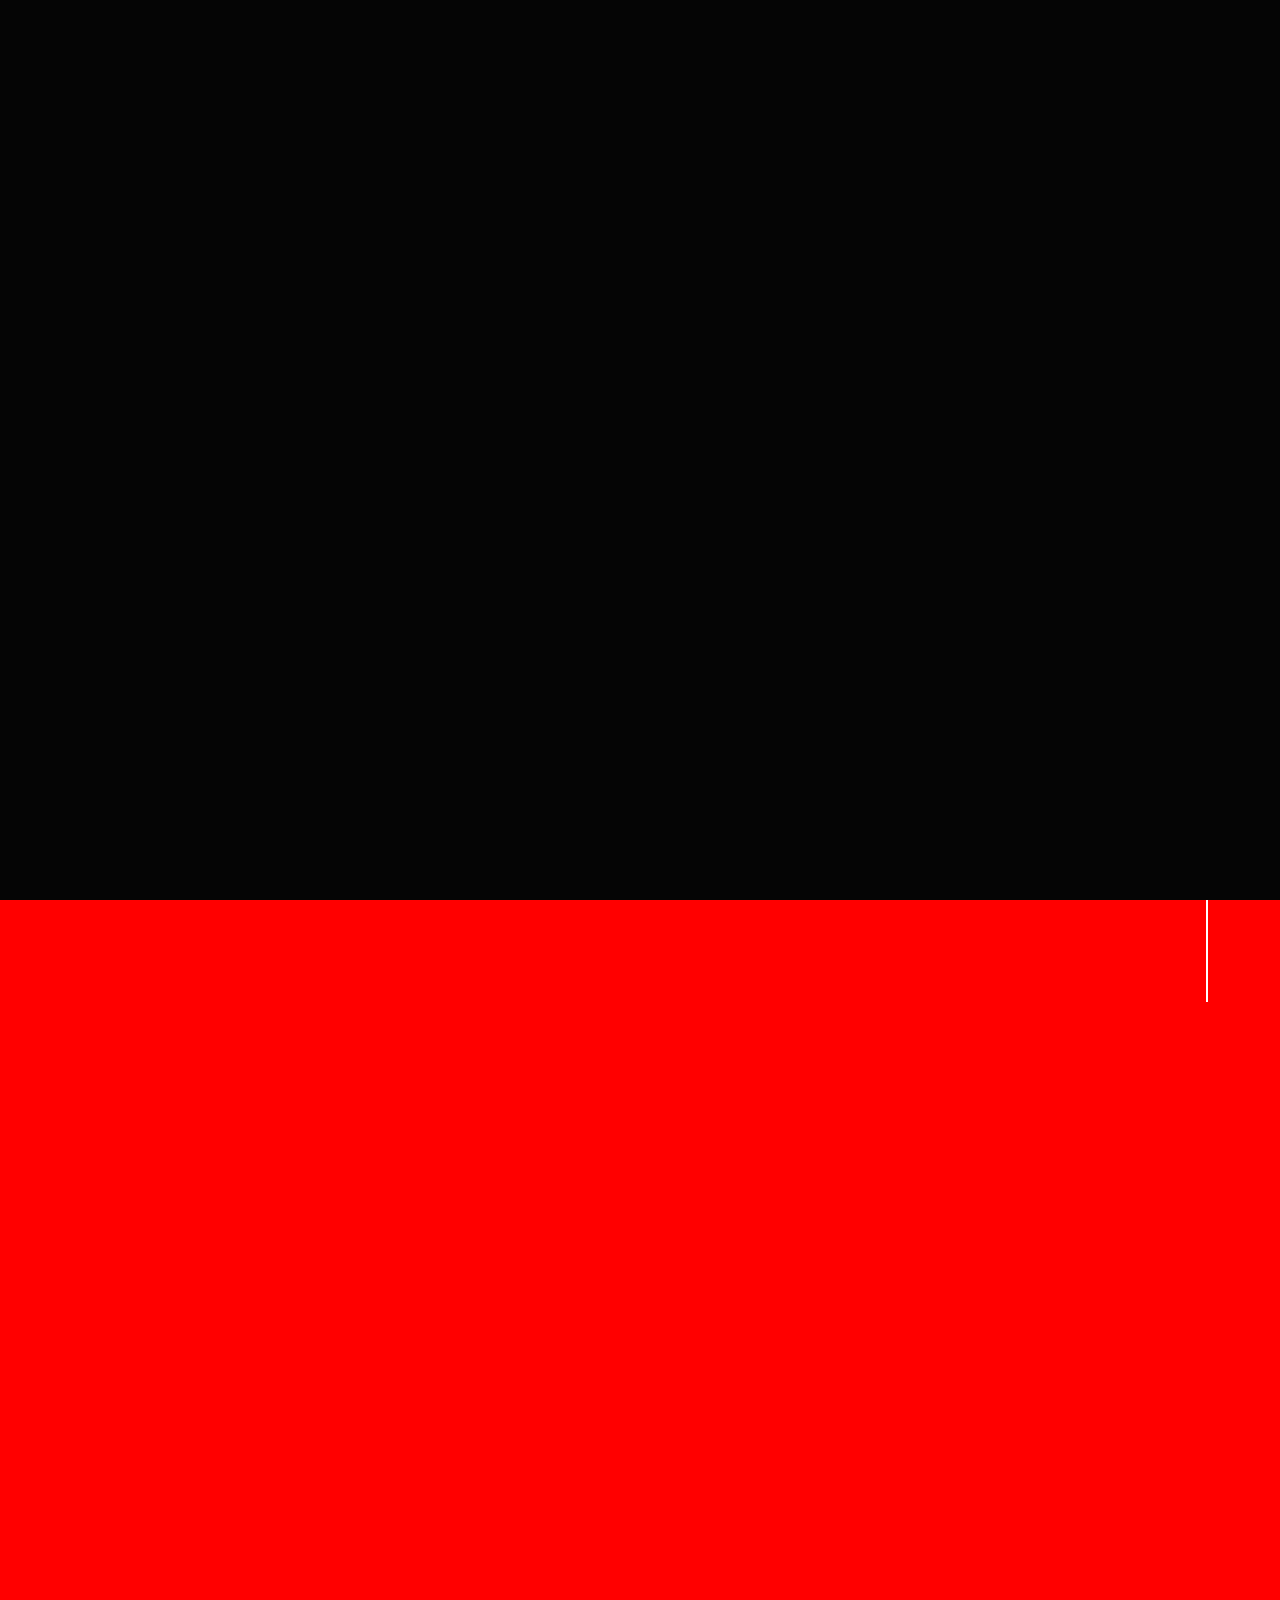
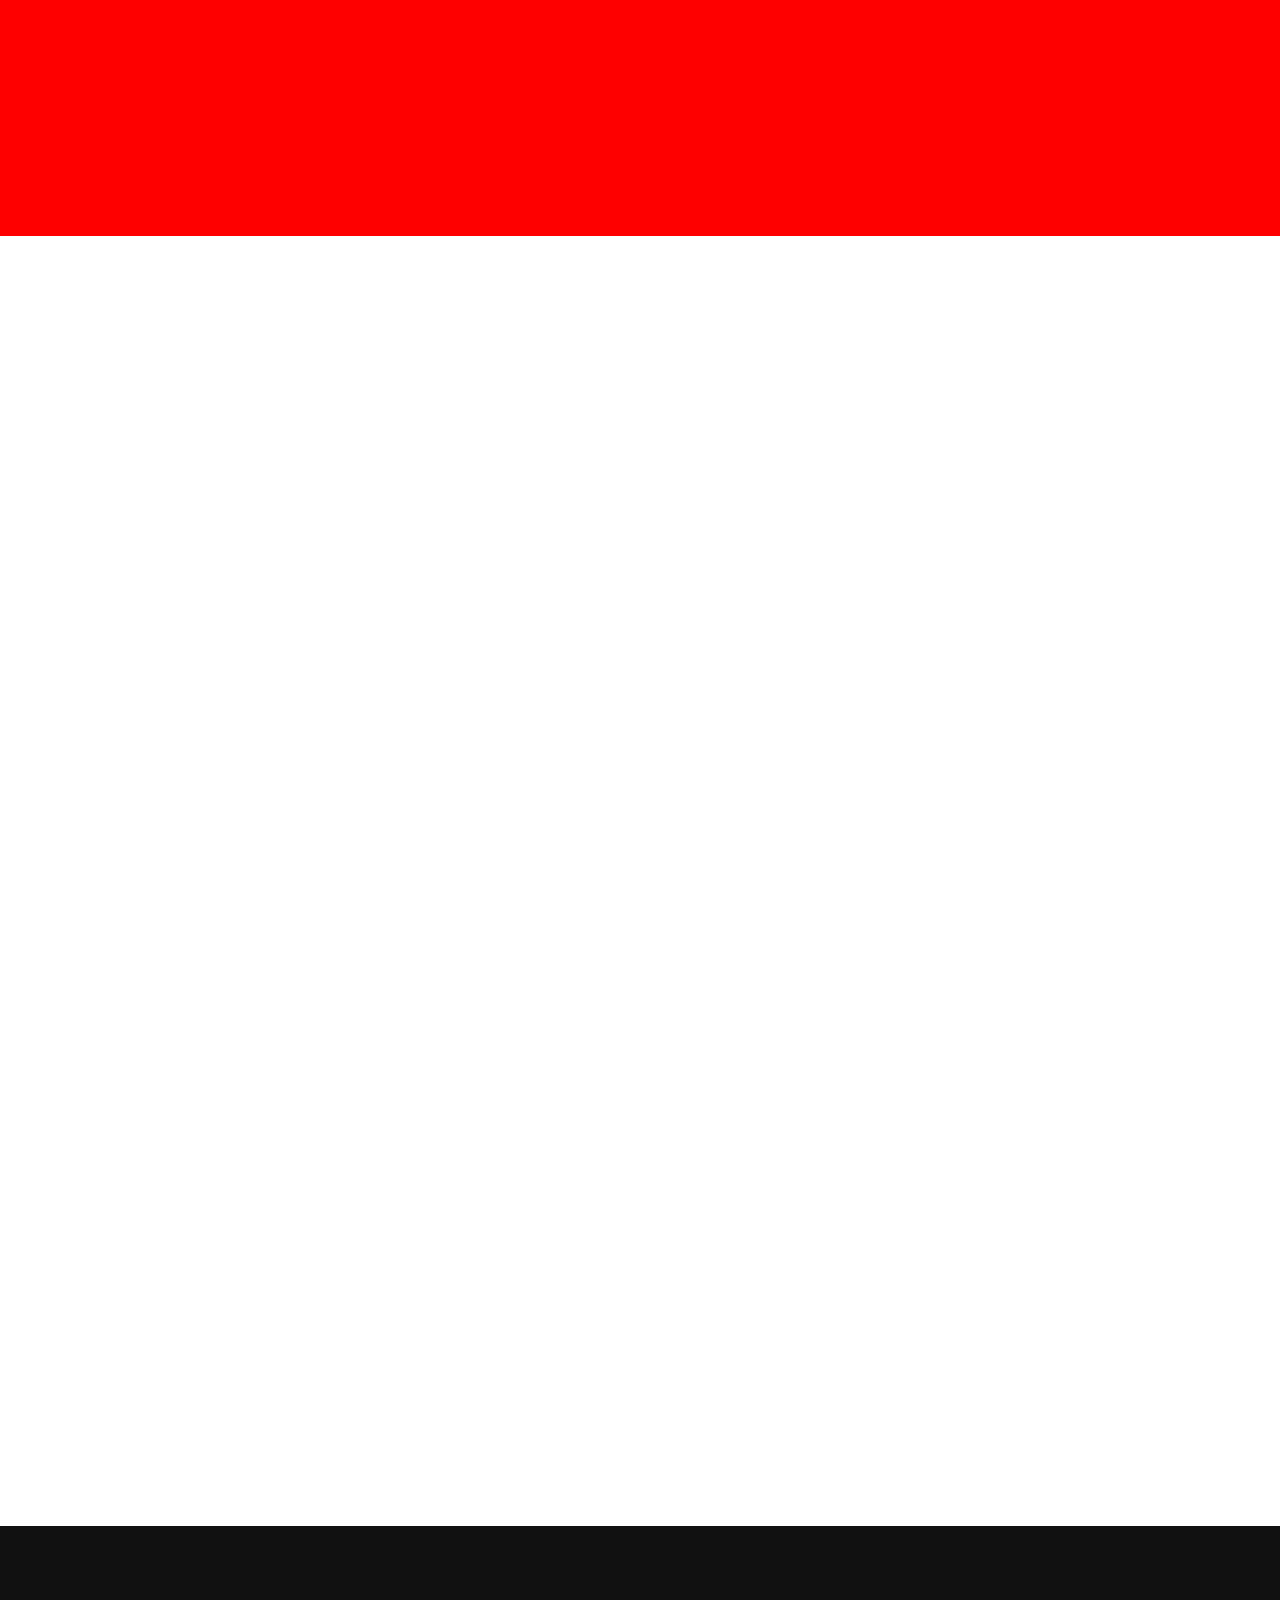
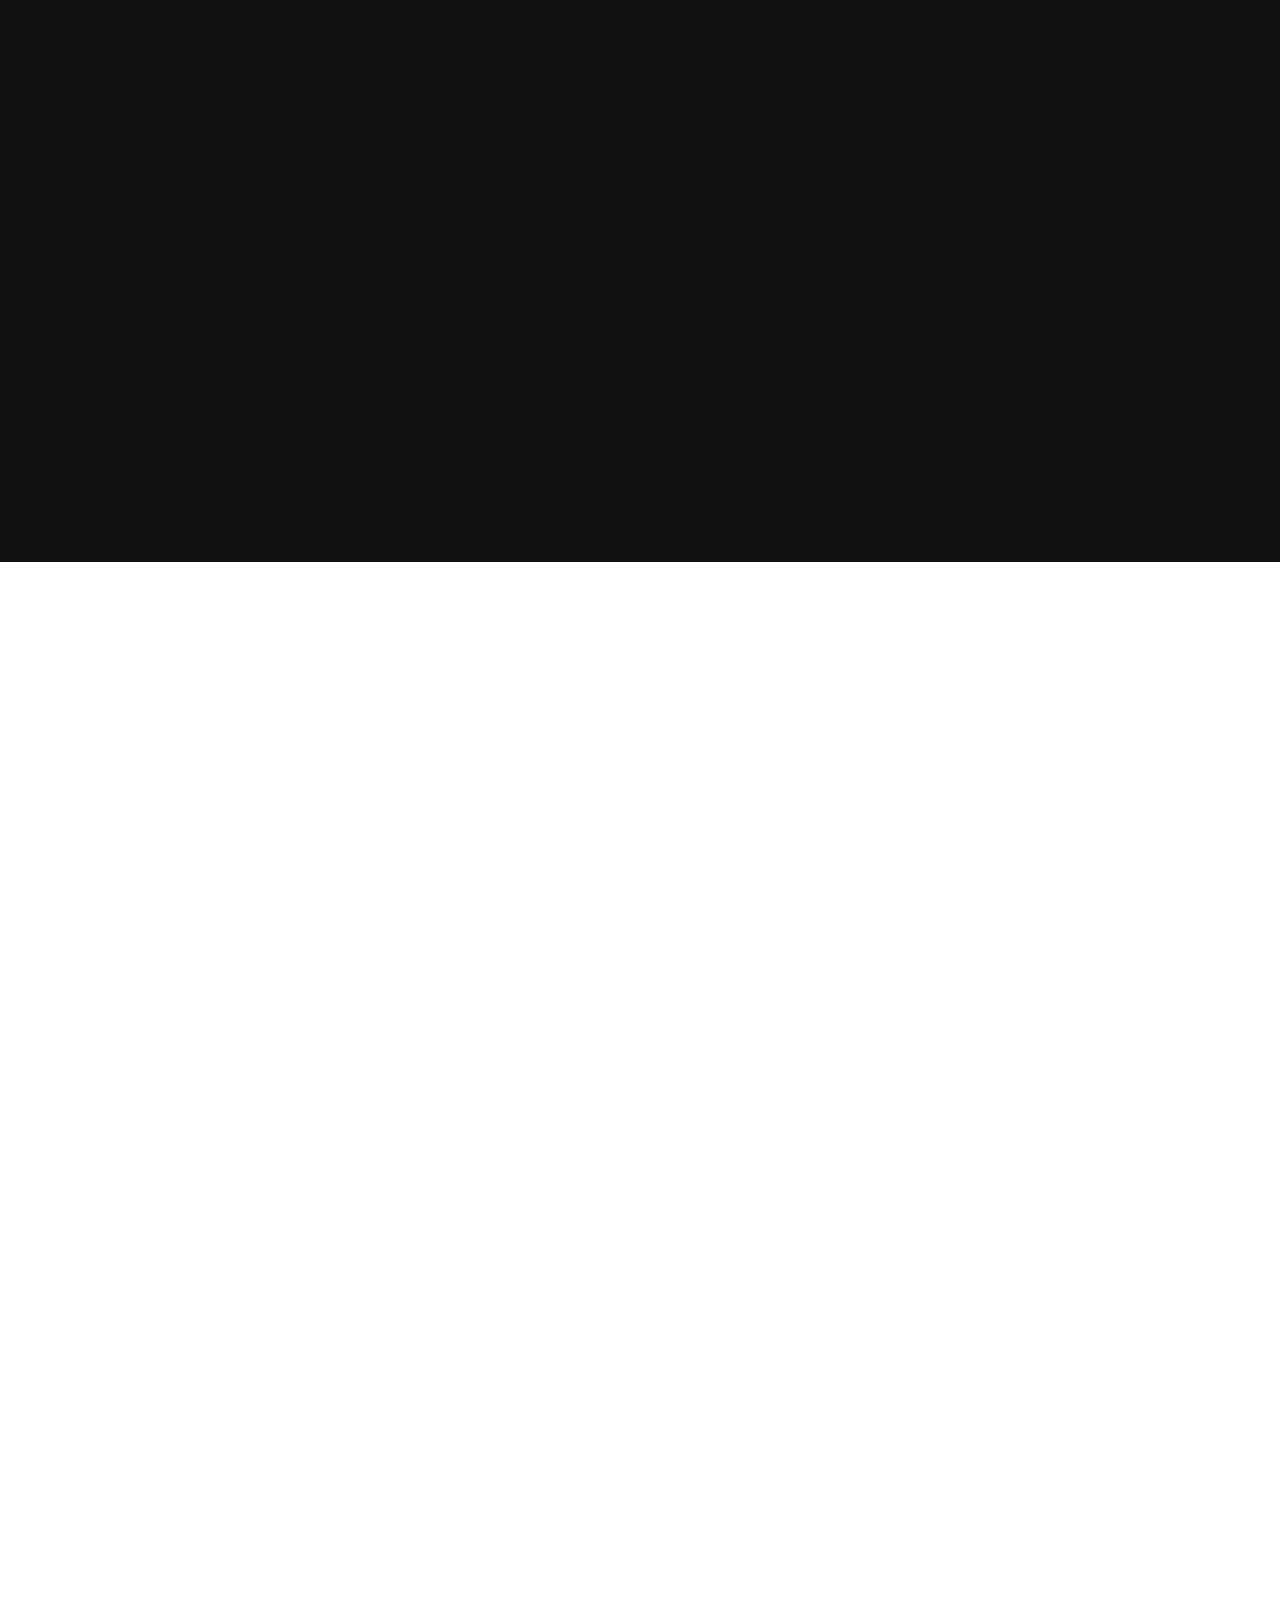
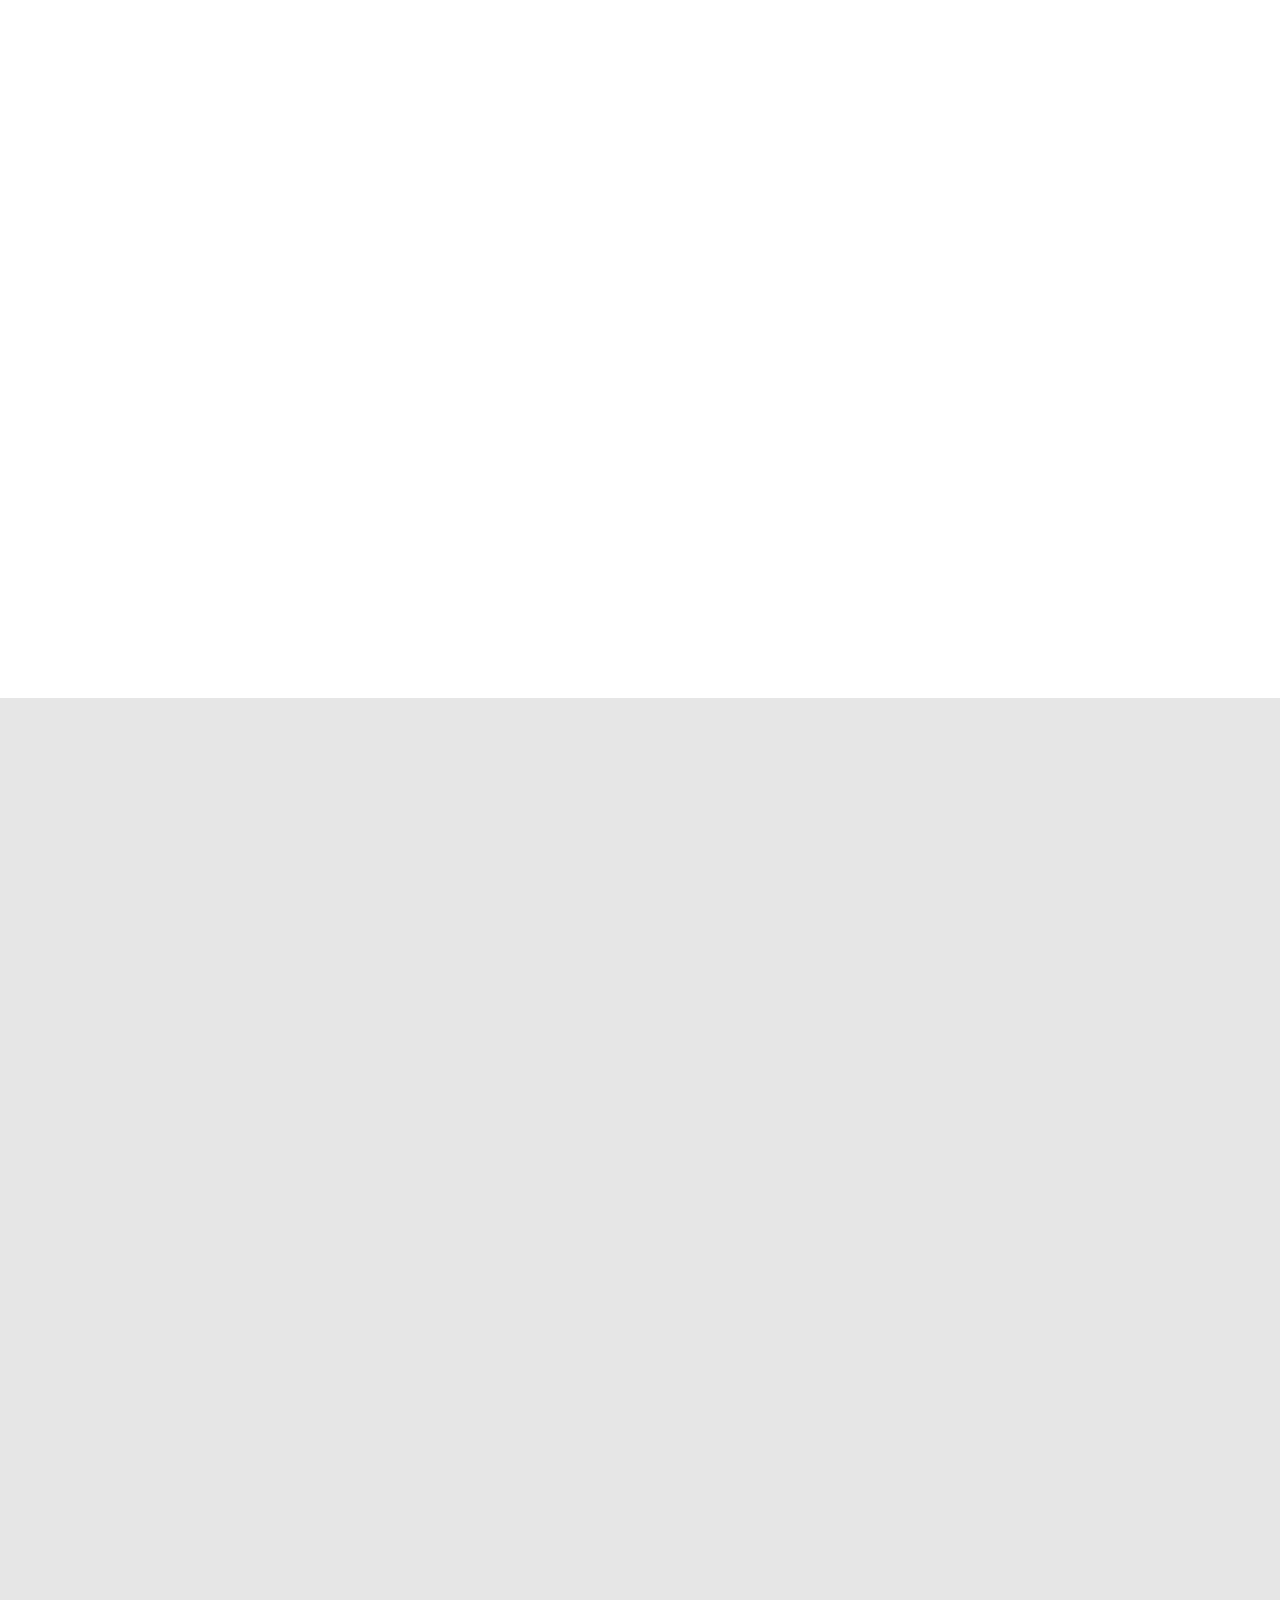
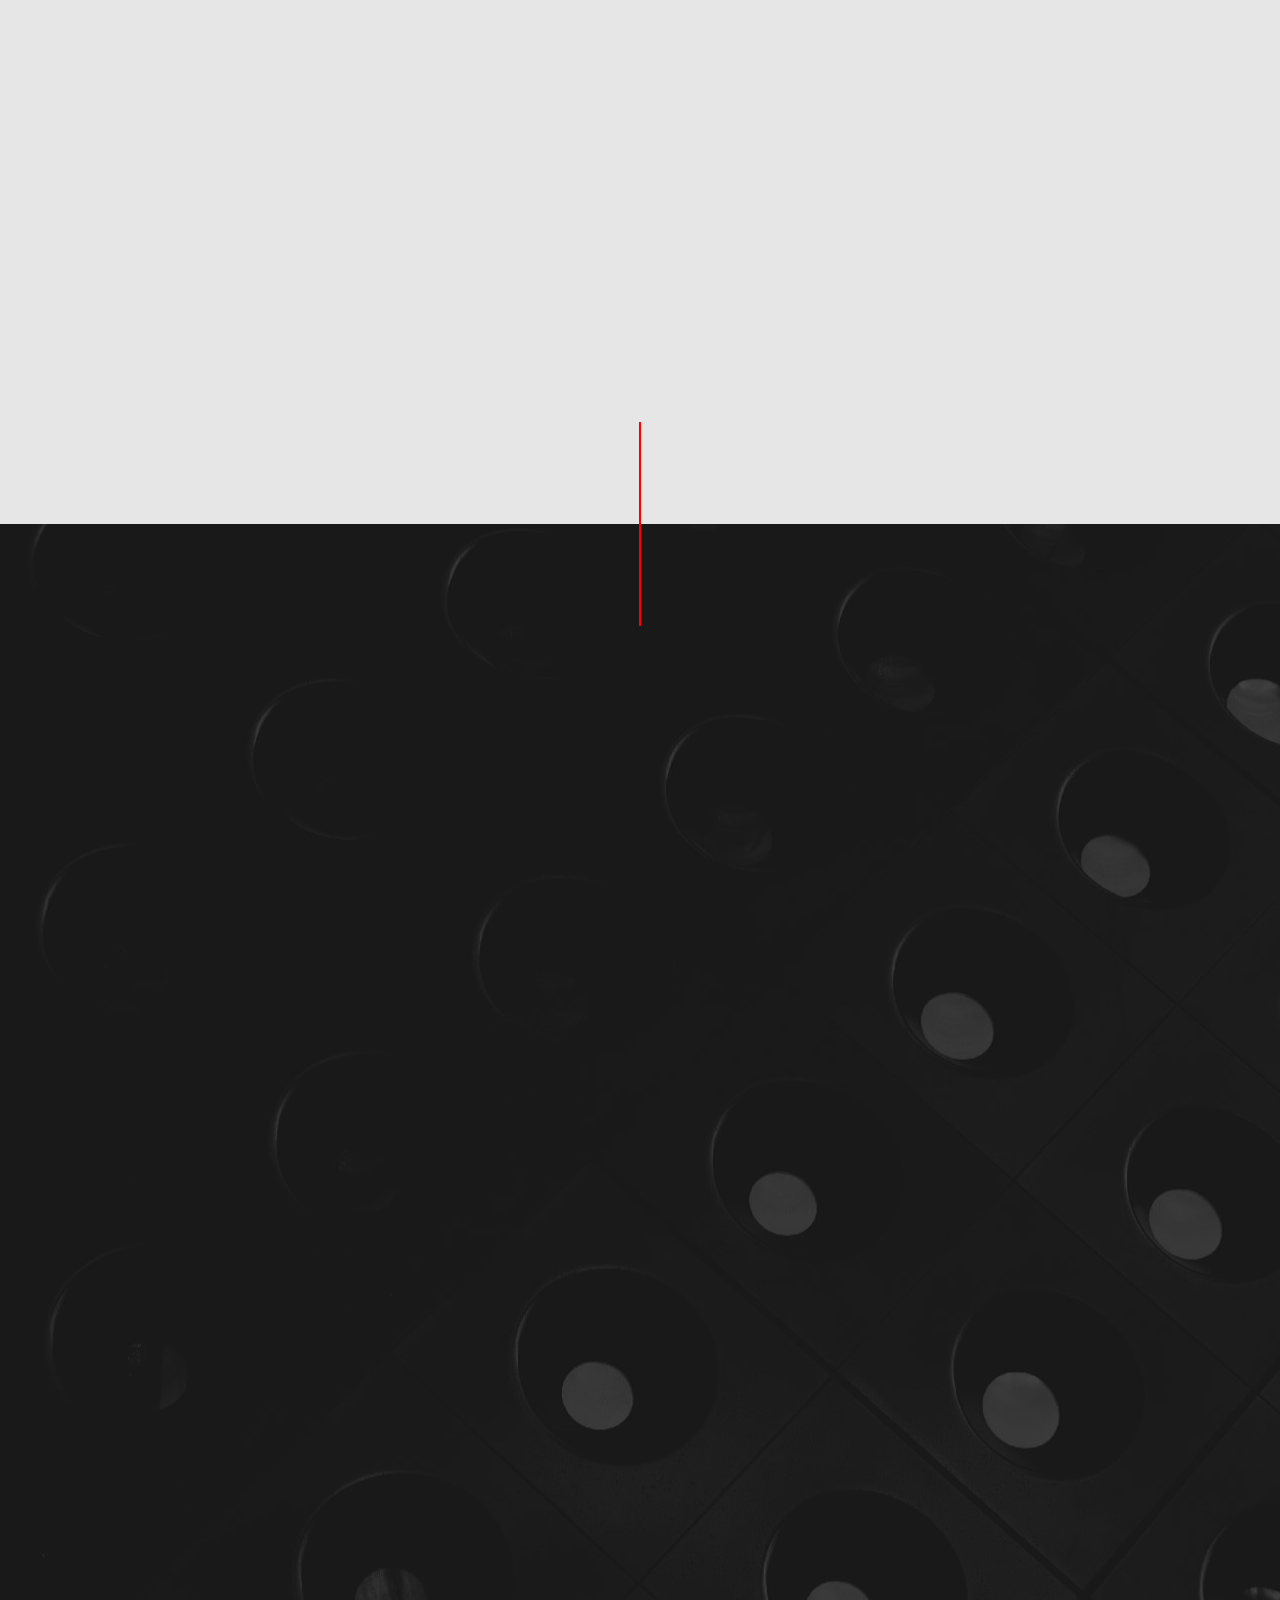
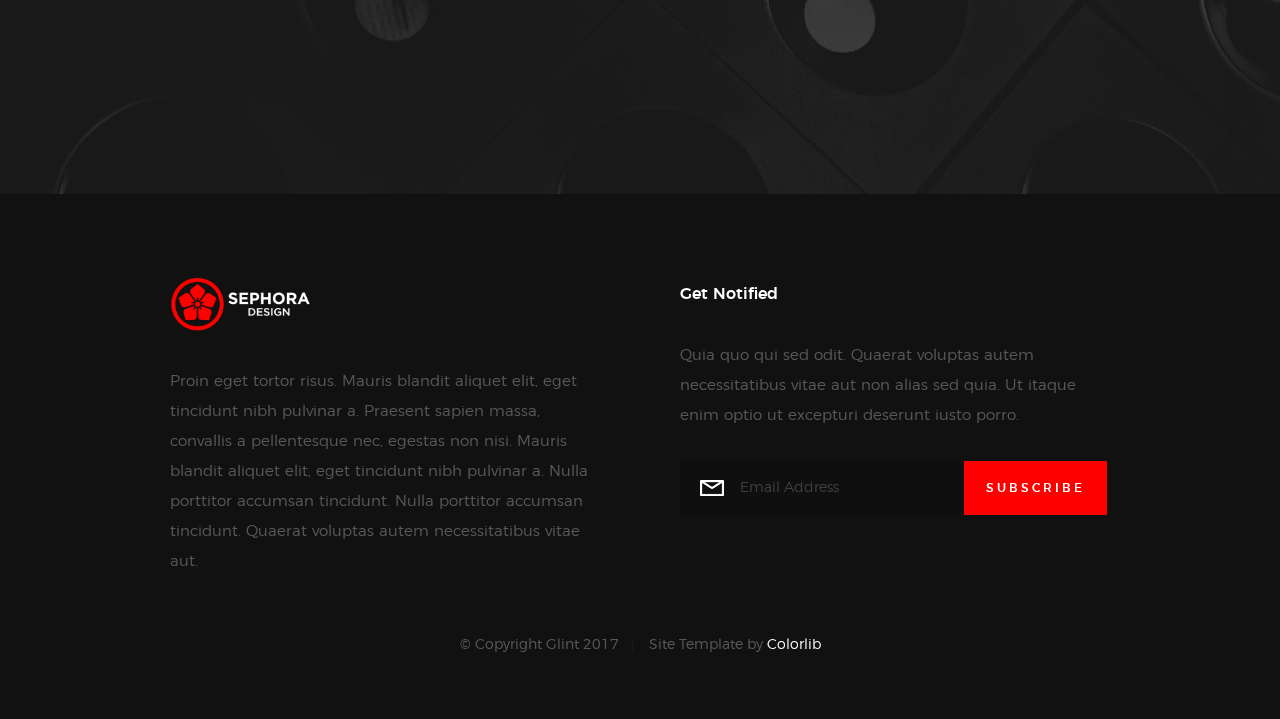
<file: docs/index.html>
<!DOCTYPE html>
<!--[if lt IE 9 ]><html class="no-js oldie" lang="en"> <![endif]-->
<!--[if IE 9 ]><html class="no-js oldie ie9" lang="en"> <![endif]-->
<!--[if (gte IE 9)|!(IE)]><!-->
<html class="no-js" lang="en">
<!--<![endif]-->

<head>

    <!--- basic page needs
    ================================================== -->
    <meta charset="utf-8">
    <title>Glint</title>
    <meta name="description" content="">
    <meta name="author" content="">

    <!-- mobile specific metas
    ================================================== -->
    <meta name="viewport" content="width=device-width, initial-scale=1">

    <!-- CSS
    ================================================== -->
    <link rel="stylesheet" href="css/base.css">
    <link rel="stylesheet" href="css/vendor.css">
    <link rel="stylesheet" href="css/main.css">

    <!-- script
    ================================================== -->
    <script src="js/modernizr.js"></script>
    <script src="js/pace.min.js"></script>

    <!-- favicons
    ================================================== -->
    <link rel="shortcut icon" href="favicon.ico" type="image/x-icon">
    <link rel="icon" href="favicon.ico" type="image/x-icon">

</head>

<body id="top">

    <!-- header
    ================================================== -->
    <header class="s-header">

        <div class="header-logo">
            <a class="site-logo" href="index.html">
                <img src="images/logo.png" alt="Homepage">
            </a>
        </div>

        <nav class="header-nav">

            <a href="#0" class="header-nav__close" title="close"><span>Close</span></a>

            <div class="header-nav__content">
                <h3>Navigation</h3>
                
                <ul class="header-nav__list">
                    <li class="current"><a class="smoothscroll"  href="#home" title="home">Home</a></li>
                    <li><a class="smoothscroll"  href="#about" title="about">About</a></li>
                    <li><a class="smoothscroll"  href="#services" title="services">Services</a></li>
                    <li><a class="smoothscroll"  href="#works" title="works">Works</a></li>
                    <li><a class="smoothscroll"  href="#clients" title="clients">Clients</a></li>
                    <li><a class="smoothscroll"  href="#contact" title="contact">Contact</a></li>
                </ul>
    
                <p>Perspiciatis hic praesentium nesciunt. Et neque a dolorum <a href='#0'>voluptatem</a> porro iusto sequi veritatis libero enim. Iusto id suscipit veritatis neque reprehenderit.</p>
    
                <ul class="header-nav__social">
                    <li>
                        <a href="#"><i class="fa fa-facebook"></i></a>
                    </li>
                    <li>
                        <a href="#"><i class="fa fa-twitter"></i></a>
                    </li>
                    <li>
                        <a href="#"><i class="fa fa-instagram"></i></a>
                    </li>
                    <li>
                        <a href="#"><i class="fa fa-behance"></i></a>
                    </li>
                    <li>
                        <a href="#"><i class="fa fa-dribbble"></i></a>
                    </li>
                </ul>

            </div> <!-- end header-nav__content -->

        </nav>  <!-- end header-nav -->

        <a class="header-menu-toggle" href="#0">
            <span class="header-menu-text">Menu</span>
            <span class="header-menu-icon"></span>
        </a>

    </header> <!-- end s-header -->


    <!-- home
    ================================================== -->
    <section id="home" class="s-home target-section" data-parallax="scroll" data-image-src="images/hero-bg.jpg" data-natural-width=3000 data-natural-height=2000 data-position-y=center>

        <div class="overlay"></div>
        <div class="shadow-overlay"></div>

        <div class="home-content">

            <div class="row home-content__main">

                <h3>Welcome to Glint</h3>

                <h1>
                    We are a creative group <br>
                    of people who design <br>
                    influential brands and <br>
                    digital experiences.
                </h1>

                <div class="home-content__buttons">
                    <a href="#contact" class="smoothscroll btn btn--stroke">
                        Start a Project
                    </a>
                    <a href="#about" class="smoothscroll btn btn--stroke">
                        More About Us
                    </a>
                </div>

            </div>

            <div class="home-content__scroll">
                <a href="#about" class="scroll-link smoothscroll">
                    <span>Scroll Down</span>
                </a>
            </div>

            <div class="home-content__line"></div>

        </div> <!-- end home-content -->


        <ul class="home-social">
            <li>
                <a href="#0"><i class="fa fa-facebook" aria-hidden="true"></i><span>Facebook</span></a>
            </li>
            <li>
                <a href="#0"><i class="fa fa-twitter" aria-hidden="true"></i><span>Twiiter</span></a>
            </li>
            <li>
                <a href="#0"><i class="fa fa-instagram" aria-hidden="true"></i><span>Instagram</span></a>
            </li>
            <li>
                <a href="#0"><i class="fa fa-behance" aria-hidden="true"></i><span>Behance</span></a>
            </li>
            <li>
                <a href="#0"><i class="fa fa-dribbble" aria-hidden="true"></i><span>Dribbble</span></a>
            </li>
        </ul> 
        <!-- end home-social -->

    </section> <!-- end s-home -->


    <!-- about
    ================================================== -->
    <section id='about' class="s-about">

        <div class="row section-header has-bottom-sep" data-aos="fade-up">
            <div class="col-full">
                <h3 class="subhead subhead--dark">Hello There</h3>
                <h1 class="display-1 display-1--light">We Are Glint</h1>
            </div>
        </div> <!-- end section-header -->

        <div class="row about-desc" data-aos="fade-up">
            <div class="col-full">
                <p>
                Lorem ipsum dolor sit amet, consectetur adipisicing elit, sed do eiusmod tempor incididunt ut labore et dolore magna aliqua. Ut enim ad minim veniam, quis nostrud exercitation ullamco laboris nisi ut aliquip ex ea commodo consequat. Duis aute irure dolor in reprehenderit in voluptate velit esse cillum dolore eu fugiat nulla pariatur. Excepteur sint occaecat cupidatat non proident, sunt in culpa qui officia deserunt. 
                </p>
            </div>
        </div> <!-- end about-desc -->

        <div class="row about-stats stats block-1-4 block-m-1-2 block-mob-full" data-aos="fade-up">
                
            <div class="col-block stats__col ">
                <div class="stats__count">127</div>
                <h5>Awards Received</h5>
            </div>
            <div class="col-block stats__col">
                <div class="stats__count">1505</div>
                <h5>Cups of Coffee</h5>
            </div>
            <div class="col-block stats__col">
                <div class="stats__count">109</div>
                <h5>Projects Completed</h5>
            </div>
            <div class="col-block stats__col">
                <div class="stats__count">102</div>
                <h5>Happy Clients</h5> 
            </div>

        </div> <!-- end about-stats -->

        <div class="about__line"></div>

    </section> <!-- end s-about -->


    <!-- services
    ================================================== -->
    <section id='services' class="s-services">

        <div class="row section-header has-bottom-sep" data-aos="fade-up">
            <div class="col-full">
                <h3 class="subhead">What We Do</h3>
                <h1 class="display-2">We’ve got everything you need to launch and grow your business</h1>
            </div>
        </div> <!-- end section-header -->

        <div class="row services-list block-1-2 block-tab-full">

            <div class="col-block service-item" data-aos="fade-up">
                <div class="service-icon">
                    <i class="icon-paint-brush"></i>
                </div>
                <div class="service-text">
                    <h3 class="h2">Brand Identity</h3>
                    <p>Nemo cupiditate ab quibusdam quaerat impedit magni. Earum suscipit ipsum laudantium. 
                    Quo delectus est. Maiores voluptas ab sit natus veritatis ut. Debitis nulla cumque veritatis.
                    Sunt suscipit voluptas ipsa in tempora esse soluta sint.
                    </p>
                </div>
            </div>

            <div class="col-block service-item" data-aos="fade-up">
                <div class="service-icon">
                    <i class="icon-group"></i>
                </div>
                <div class="service-text">
                    <h3 class="h2">Illustration</h3>
                    <p>Nemo cupiditate ab quibusdam quaerat impedit magni. Earum suscipit ipsum laudantium. 
                    Quo delectus est. Maiores voluptas ab sit natus veritatis ut. Debitis nulla cumque veritatis.
                    Sunt suscipit voluptas ipsa in tempora esse soluta sint.
                    </p>
                </div>
            </div>

            <div class="col-block service-item" data-aos="fade-up">
                <div class="service-icon">
                    <i class="icon-megaphone"></i>
                </div>  
                <div class="service-text">
                    <h3 class="h2">Marketing</h3>
                    <p>Nemo cupiditate ab quibusdam quaerat impedit magni. Earum suscipit ipsum laudantium. 
                    Quo delectus est. Maiores voluptas ab sit natus veritatis ut. Debitis nulla cumque veritatis.
                    Sunt suscipit voluptas ipsa in tempora esse soluta sint.
                    </p>
                </div>
            </div>

            <div class="col-block service-item" data-aos="fade-up">
                <div class="service-icon">
                    <i class="icon-earth"></i>
                </div>
                <div class="service-text">
                    <h3 class="h2">Web Design</h3>
                    <p>Nemo cupiditate ab quibusdam quaerat impedit magni. Earum suscipit ipsum laudantium. 
                    Quo delectus est. Maiores voluptas ab sit natus veritatis ut. Debitis nulla cumque veritatis.
                    Sunt suscipit voluptas ipsa in tempora esse soluta sint.
                    </p>
                </div>
            </div>

            <div class="col-block service-item" data-aos="fade-up">
                <div class="service-icon">
                    <i class="icon-cube"></i>
                </div>
                <div class="service-text">
                    <h3 class="h2">Packaging Design</h3>
                    <p>Nemo cupiditate ab quibusdam quaerat impedit magni. Earum suscipit ipsum laudantium. 
                    Quo delectus est. Maiores voluptas ab sit natus veritatis ut. Debitis nulla cumque veritatis.
                    Sunt suscipit voluptas ipsa in tempora esse soluta sint.
                    </p>
                </div>
            </div>
    
            <div class="col-block service-item" data-aos="fade-up">
                <div class="service-icon"><i class="icon-lego-block"></i></div>
                <div class="service-text">
                    <h3 class="h2">Web Development</h3>
                    <p>Nemo cupiditate ab quibusdam quaerat impedit magni. Earum suscipit ipsum laudantium. 
                    Quo delectus est. Maiores voluptas ab sit natus veritatis ut. Debitis nulla cumque veritatis.
                    Sunt suscipit voluptas ipsa in tempora esse soluta sint.
                    </p>
                </div>
            </div>

        </div> <!-- end services-list -->

    </section> <!-- end s-services -->


    <!-- works
    ================================================== -->
    <section id='works' class="s-works">

        <div class="intro-wrap">
                
            <div class="row section-header has-bottom-sep light-sep" data-aos="fade-up">
                <div class="col-full">
                    <h3 class="subhead">Recent Works</h3>
                    <h1 class="display-2 display-2--light">We love what we do, check out some of our latest works</h1>
                </div>
            </div> <!-- end section-header -->

        </div> <!-- end intro-wrap -->

        <div class="row works-content">
            <div class="col-full masonry-wrap">
                <div class="masonry">
    
                    <div class="masonry__brick" data-aos="fade-up">
                        <div class="item-folio">
                                
                            <div class="item-folio__thumb">
                                <a href="images/portfolio/gallery/g-shutterbug.jpg" class="thumb-link" title="Shutterbug" data-size="1050x700">
                                    <img src="images/portfolio/lady-shutterbug.jpg" 
                                         srcset="images/portfolio/lady-shutterbug.jpg 1x, images/portfolio/lady-shutterbug@2x.jpg 2x" alt="">
                                </a>
                            </div>
    
                            <div class="item-folio__text">
                                <h3 class="item-folio__title">
                                    Shutterbug
                                </h3>
                                <p class="item-folio__cat">
                                    Branding
                                </p>
                            </div>
    
                            <a href="https://www.behance.net/" class="item-folio__project-link" title="Project link">
                                <i class="icon-link"></i>
                            </a>
    
                            <div class="item-folio__caption">
                                <p>Vero molestiae sed aut natus excepturi. Et tempora numquam. Temporibus iusto quo.Unde dolorem corrupti neque nisi.</p>
                            </div>
    
                        </div>
                    </div> <!-- end masonry__brick -->

                    <div class="masonry__brick" data-aos="fade-up">
                        <div class="item-folio">
                                
                            <div class="item-folio__thumb">
                                <a href="images/portfolio/gallery/g-woodcraft.jpg" class="thumb-link" title="Woodcraft" data-size="1050x700">
                                    <img src="images/portfolio/woodcraft.jpg" 
                                         srcset="images/portfolio/woodcraft.jpg 1x, images/portfolio/woodcraft@2x.jpg 2x" alt="">
                                </a>
                            </div>
    
                            <div class="item-folio__text">
                                <h3 class="item-folio__title">
                                    Woodcraft
                                </h3>
                                <p class="item-folio__cat">
                                    Web Design
                                </p>
                            </div>
    
                            <a href="https://www.behance.net/" class="item-folio__project-link" title="Project link">
                                <i class="icon-link"></i>
                            </a>
    
                            <div class="item-folio__caption">
                                <p>Vero molestiae sed aut natus excepturi. Et tempora numquam. Temporibus iusto quo.Unde dolorem corrupti neque nisi.</p>
                            </div>
    
                        </div>
                    </div> <!-- end masonry__brick -->
    
                    <div class="masonry__brick" data-aos="fade-up">
                        <div class="item-folio">
                                
                            <div class="item-folio__thumb">
                                <a href="images/portfolio/gallery/g-beetle.jpg" class="thumb-link" title="The Beetle Car" data-size="1050x700">
                                    <img src="images/portfolio/the-beetle.jpg"
                                         srcset="images/portfolio/the-beetle.jpg 1x, images/portfolio/the-beetle@2x.jpg 2x" alt="">
                                </a>
                            </div>
    
                            <div class="item-folio__text">
                                <h3 class="item-folio__title">
                                    The Beetle
                                </h3>
                                <p class="item-folio__cat">
                                    Web Development
                                </p>
                            </div>
    
                            <a href="https://www.behance.net/" class="item-folio__project-link" title="Project link">
                                <i class="icon-link"></i>
                            </a>
    
                            <div class="item-folio__caption">
                                <p>Vero molestiae sed aut natus excepturi. Et tempora numquam. Temporibus iusto quo.Unde dolorem corrupti neque nisi.</p>
                            </div>
    
                        </div>
                    </div> <!-- end masonry__brick -->
    
                    <div class="masonry__brick" data-aos="fade-up">
                        <div class="item-folio">
                                
                            <div class="item-folio__thumb">
                                <a href="images/portfolio/gallery/g-grow-green.jpg" class="thumb-link" title="Grow Green" data-size="1050x700">
                                    <img src="images/portfolio/grow-green.jpg" 
                                         srcset="images/portfolio/grow-green.jpg 1x, images/portfolio/grow-green@2x.jpg 2x" alt="">
                                </a>
                            </div>
    
                            <div class="item-folio__text">
                                <h3 class="item-folio__title">
                                    Grow Green
                                </h3>
                                <p class="item-folio__cat">
                                    Branding
                                </p>
                            </div>
    
                            <a href="https://www.behance.net/" class="item-folio__project-link" title="Project link">
                                <i class="icon-link"></i>
                            </a>
    
                            <div class="item-folio__caption">
                                <p>Vero molestiae sed aut natus excepturi. Et tempora numquam. Temporibus iusto quo.Unde dolorem corrupti neque nisi.</p>
                            </div>
    
                        </div>
                    </div> <!-- end masonry__brick -->

                    <div class="masonry__brick" data-aos="fade-up">
                        <div class="item-folio">
                                
                            <div class="item-folio__thumb">
                                <a href="images/portfolio/gallery/g-guitarist.jpg" class="thumb-link" title="Guitarist" data-size="1050x700">
                                    <img src="images/portfolio/guitarist.jpg" 
                                         srcset="images/portfolio/guitarist.jpg 1x, images/portfolio/guitarist@2x.jpg 2x" alt="">
                                </a>
                            </div>
    
                            <div class="item-folio__text">
                                <h3 class="item-folio__title">
                                    Guitarist
                                </h3>
                                <p class="item-folio__cat">
                                    Web Design
                                </p>
                            </div>
    
                            <a href="https://www.behance.net/" class="item-folio__project-link" title="Project link">
                                <i class="icon-link"></i>
                            </a>
    
                            <div class="item-folio__caption">
                                <p>Vero molestiae sed aut natus excepturi. Et tempora numquam. Temporibus iusto quo.Unde dolorem corrupti neque nisi.</p>
                            </div>
    
                        </div>
                    </div> <!-- end masonry__brick -->
    
                    <div class="masonry__brick" data-aos="fade-up">
                        <div class="item-folio">
                                
                            <div class="item-folio__thumb">
                                <a href="images/portfolio/gallery/g-palmeira.jpg" class="thumb-link" title="Palmeira" data-size="1050x700">
                                    <img src="images/portfolio/palmeira.jpg"
                                         srcset="images/portfolio/palmeira.jpg 1x, images/portfolio/palmeira@2x.jpg 2x" alt="">
                                </a>
                            </div>
    
                            <div class="item-folio__text">
                                <h3 class="item-folio__title">
                                    Palmeira
                                </h3>
                                <p class="item-folio__cat">
                                    Web Design
                                </p>
                            </div>
    
                            <a href="https://www.behance.net/" class="item-folio__project-link" title="Project link">
                                <i class="icon-link"></i>
                            </a>
    
                            <div class="item-folio__caption">
                                <p>Vero molestiae sed aut natus excepturi. Et tempora numquam. Temporibus iusto quo.Unde dolorem corrupti neque nisi.</p>
                            </div>
    
                        </div>
                    </div> <!-- end masonry__brick -->

                </div> <!-- end masonry -->
            </div> <!-- end col-full -->
        </div> <!-- end works-content -->

    </section> <!-- end s-works -->


    <!-- clients
    ================================================== -->
    <section id="clients" class="s-clients">

        <div class="row section-header" data-aos="fade-up">
            <div class="col-full">
                <h3 class="subhead">Our Clients</h3>
                <h1 class="display-2">Glint has been honored to
                partner up with these clients</h1>
            </div>
        </div> <!-- end section-header -->

        <div class="row clients-outer" data-aos="fade-up">
            <div class="col-full">
                <div class="clients">
                    
                    <a href="#0" title="" class="clients__slide"><img src="images/clients/apple.png" /></a>
                    <a href="#0" title="" class="clients__slide"><img src="images/clients/atom.png" /></a>
                    <a href="#0" title="" class="clients__slide"><img src="images/clients/blackberry.png" /></a>
                    <a href="#0" title="" class="clients__slide"><img src="images/clients/dropbox.png" /></a>
                    <a href="#0" title="" class="clients__slide"><img src="images/clients/envato.png" /></a>
                    <a href="#0" title="" class="clients__slide"><img src="images/clients/firefox.png" /></a>
                    <a href="#0" title="" class="clients__slide"><img src="images/clients/joomla.png" /></a>
                    <a href="#0" title="" class="clients__slide"><img src="images/clients/magento.png" /></a>
                     
                </div> <!-- end clients -->
            </div> <!-- end col-full -->
        </div> <!-- end clients-outer -->

        <div class="row clients-testimonials" data-aos="fade-up">
            <div class="col-full">
                <div class="testimonials">

                    <div class="testimonials__slide">

                        <p>Qui ipsam temporibus quisquam vel. Maiores eos cumque distinctio nam accusantium ipsum. 
                        Laudantium quia consequatur molestias delectus culpa facere hic dolores aperiam. Accusantium quos qui praesentium corpori.
                        Excepturi nam cupiditate culpa doloremque deleniti repellat.</p>

                        <img src="images/avatars/user-01.jpg" alt="Author image" class="testimonials__avatar">
                        <div class="testimonials__info">
                            <span class="testimonials__name">Tim Cook</span> 
                            <span class="testimonials__pos">CEO, Apple</span>
                        </div>

                    </div>

                    <div class="testimonials__slide">
                        
                        <p>Excepturi nam cupiditate culpa doloremque deleniti repellat. Veniam quos repellat voluptas animi adipisci.
                        Nisi eaque consequatur. Quasi voluptas eius distinctio. Atque eos maxime. Qui ipsam temporibus quisquam vel.</p>

                        <img src="images/avatars/user-05.jpg" alt="Author image" class="testimonials__avatar">
                        <div class="testimonials__info">
                            <span class="testimonials__name">Sundar Pichai</span> 
                            <span class="testimonials__pos">CEO, Google</span>
                        </div>

                    </div>

                    <div class="testimonials__slide">
                        
                        <p>Repellat dignissimos libero. Qui sed at corrupti expedita voluptas odit. Nihil ea quia nesciunt. Ducimus aut sed ipsam.  
                        Autem eaque officia cum exercitationem sunt voluptatum accusamus. Quasi voluptas eius distinctio.</p>

                        <img src="images/avatars/user-02.jpg" alt="Author image" class="testimonials__avatar">
                        <div class="testimonials__info">
                            <span class="testimonials__name">Satya Nadella</span> 
                            <span class="testimonials__pos">CEO, Microsoft</span>
                        </div>

                    </div>

                </div><!-- end testimonials -->
                
            </div> <!-- end col-full -->
        </div> <!-- end client-testimonials -->

    </section> <!-- end s-clients -->


    <!-- contact
    ================================================== -->
    <section id="contact" class="s-contact">

        <div class="overlay"></div>
        <div class="contact__line"></div>

        <div class="row section-header" data-aos="fade-up">
            <div class="col-full">
                <h3 class="subhead">Contact Us</h3>
                <h1 class="display-2 display-2--light">Reach out for a new project or just say hello</h1>
            </div>
        </div>

        <div class="row contact-content" data-aos="fade-up">
            
            <div class="contact-primary">

                <h3 class="h6">Send Us A Message</h3>

                <form name="contactForm" id="contactForm" method="post" action="" novalidate="novalidate">
                    <fieldset>
    
                    <div class="form-field">
                        <input name="contactName" type="text" id="contactName" placeholder="Your Name" value="" minlength="2" required="" aria-required="true" class="full-width">
                    </div>
                    <div class="form-field">
                        <input name="contactEmail" type="email" id="contactEmail" placeholder="Your Email" value="" required="" aria-required="true" class="full-width">
                    </div>
                    <div class="form-field">
                        <input name="contactSubject" type="text" id="contactSubject" placeholder="Subject" value="" class="full-width">
                    </div>
                    <div class="form-field">
                        <textarea name="contactMessage" id="contactMessage" placeholder="Your Message" rows="10" cols="50" required="" aria-required="true" class="full-width"></textarea>
                    </div>
                    <div class="form-field">
                        <button class="full-width btn--primary">Submit</button>
                        <div class="submit-loader">
                            <div class="text-loader">Sending...</div>
                            <div class="s-loader">
                                <div class="bounce1"></div>
                                <div class="bounce2"></div>
                                <div class="bounce3"></div>
                            </div>
                        </div>
                    </div>
    
                    </fieldset>
                </form>

                <!-- contact-warning -->
                <div class="message-warning">
                    Something went wrong. Please try again.
                </div> 
            
                <!-- contact-success -->
                <div class="message-success">
                    Your message was sent, thank you!<br>
                </div>

            </div> <!-- end contact-primary -->

            <div class="contact-secondary">
                <div class="contact-info">

                    <h3 class="h6 hide-on-fullwidth">Contact Info</h3>

                    <div class="cinfo">
                        <h5>Where to Find Us</h5>
                        <p>
                            1600 Amphitheatre Parkway<br>
                            Mountain View, CA<br>
                            94043 US
                        </p>
                    </div>

                    <div class="cinfo">
                        <h5>Email Us At</h5>
                        <p>
                            contact@glintsite.com<br>
                            info@glintsite.com
                        </p>
                    </div>

                    <div class="cinfo">
                        <h5>Call Us At</h5>
                        <p>
                            Phone: (+63) 555 1212<br>
                            Mobile: (+63) 555 0100<br>
                            Fax: (+63) 555 0101
                        </p>
                    </div>

                    <ul class="contact-social">
                        <li>
                            <a href="#"><i class="fa fa-facebook" aria-hidden="true"></i></a>
                        </li>
                        <li>
                            <a href="#"><i class="fa fa-twitter" aria-hidden="true"></i></a>
                        </li>
                        <li>
                            <a href="#"><i class="fa fa-instagram" aria-hidden="true"></i></a>
                        </li>
                        <li>
                            <a href="#"><i class="fa fa-behance" aria-hidden="true"></i></a>
                        </li>
                        <li>
                            <a href="#"><i class="fa fa-dribbble" aria-hidden="true"></i></a>
                        </li>
                    </ul> <!-- end contact-social -->

                </div> <!-- end contact-info -->
            </div> <!-- end contact-secondary -->

        </div> <!-- end contact-content -->

    </section> <!-- end s-contact -->


    <!-- footer
    ================================================== -->
    <footer>

        <div class="row footer-main">

            <div class="col-six tab-full left footer-desc">

                <div class="footer-logo"></div>
                Proin eget tortor risus. Mauris blandit aliquet elit, eget tincidunt nibh pulvinar a. Praesent sapien massa, convallis a pellentesque nec, egestas non nisi. Mauris blandit aliquet elit, eget tincidunt nibh pulvinar a. Nulla porttitor accumsan tincidunt. Nulla porttitor accumsan tincidunt. Quaerat voluptas autem necessitatibus vitae aut.

            </div>

            <div class="col-six tab-full right footer-subscribe">

                <h4>Get Notified</h4>
                <p>Quia quo qui sed odit. Quaerat voluptas autem necessitatibus vitae aut non alias sed quia. Ut itaque enim optio ut excepturi deserunt iusto porro.</p>

                <div class="subscribe-form">
                    <form id="mc-form" class="group" novalidate="true">
                        <input type="email" value="" name="EMAIL" class="email" id="mc-email" placeholder="Email Address" required="">
                        <input type="submit" name="subscribe" value="Subscribe">
                        <label for="mc-email" class="subscribe-message"></label>
                    </form>
                </div>

            </div>

        </div> <!-- end footer-main -->

        <div class="row footer-bottom">

            <div class="col-twelve">
                <div class="copyright">
                    <span>© Copyright Glint 2017</span> 
                    <span>Site Template by <a href="https://www.colorlib.com/">Colorlib</a></span>	
                </div>

                <div class="go-top">
                    <a class="smoothscroll" title="Back to Top" href="#top"><i class="icon-arrow-up" aria-hidden="true"></i></a>
                </div>
            </div>

        </div> <!-- end footer-bottom -->

    </footer> <!-- end footer -->


    <!-- photoswipe background
    ================================================== -->
    <div aria-hidden="true" class="pswp" role="dialog" tabindex="-1">

        <div class="pswp__bg"></div>
        <div class="pswp__scroll-wrap">

            <div class="pswp__container">
                <div class="pswp__item"></div>
                <div class="pswp__item"></div>
                <div class="pswp__item"></div>
            </div>

            <div class="pswp__ui pswp__ui--hidden">
                <div class="pswp__top-bar">
                    <div class="pswp__counter"></div><button class="pswp__button pswp__button--close" title="Close (Esc)"></button> <button class="pswp__button pswp__button--share" title=
                    "Share"></button> <button class="pswp__button pswp__button--fs" title="Toggle fullscreen"></button> <button class="pswp__button pswp__button--zoom" title=
                    "Zoom in/out"></button>
                    <div class="pswp__preloader">
                        <div class="pswp__preloader__icn">
                            <div class="pswp__preloader__cut">
                                <div class="pswp__preloader__donut"></div>
                            </div>
                        </div>
                    </div>
                </div>
                <div class="pswp__share-modal pswp__share-modal--hidden pswp__single-tap">
                    <div class="pswp__share-tooltip"></div>
                </div><button class="pswp__button pswp__button--arrow--left" title="Previous (arrow left)"></button> <button class="pswp__button pswp__button--arrow--right" title=
                "Next (arrow right)"></button>
                <div class="pswp__caption">
                    <div class="pswp__caption__center"></div>
                </div>
            </div>

        </div>

    </div> <!-- end photoSwipe background -->


    <!-- preloader
    ================================================== -->
    <div id="preloader">
        <div id="loader">
            <div class="line-scale-pulse-out">
                <div></div>
                <div></div>
                <div></div>
                <div></div>
                <div></div>
            </div>
        </div>
    </div>


    <!-- Java Script
    ================================================== -->
    <script src="js/jquery-3.2.1.min.js"></script>
    <script src="js/plugins.js"></script>
    <script src="js/main.js"></script>

</body>

</html>
</file>
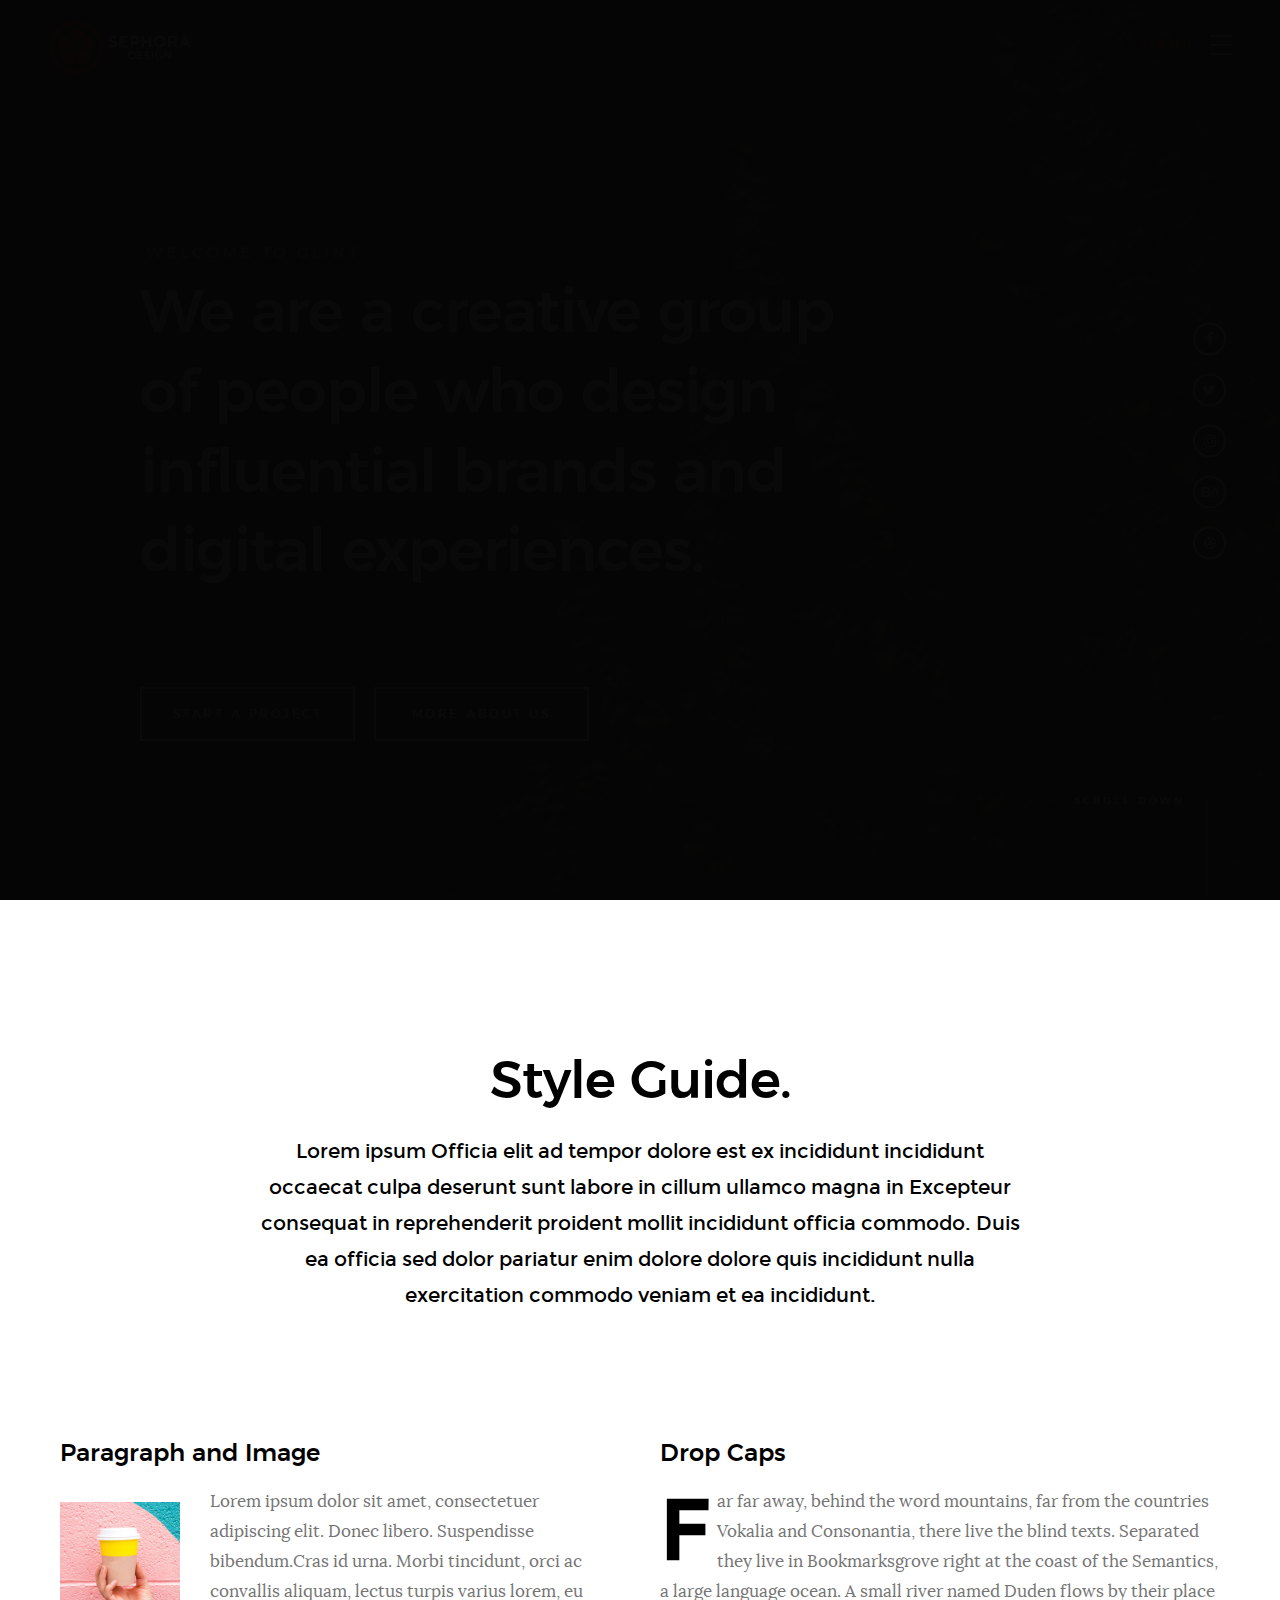
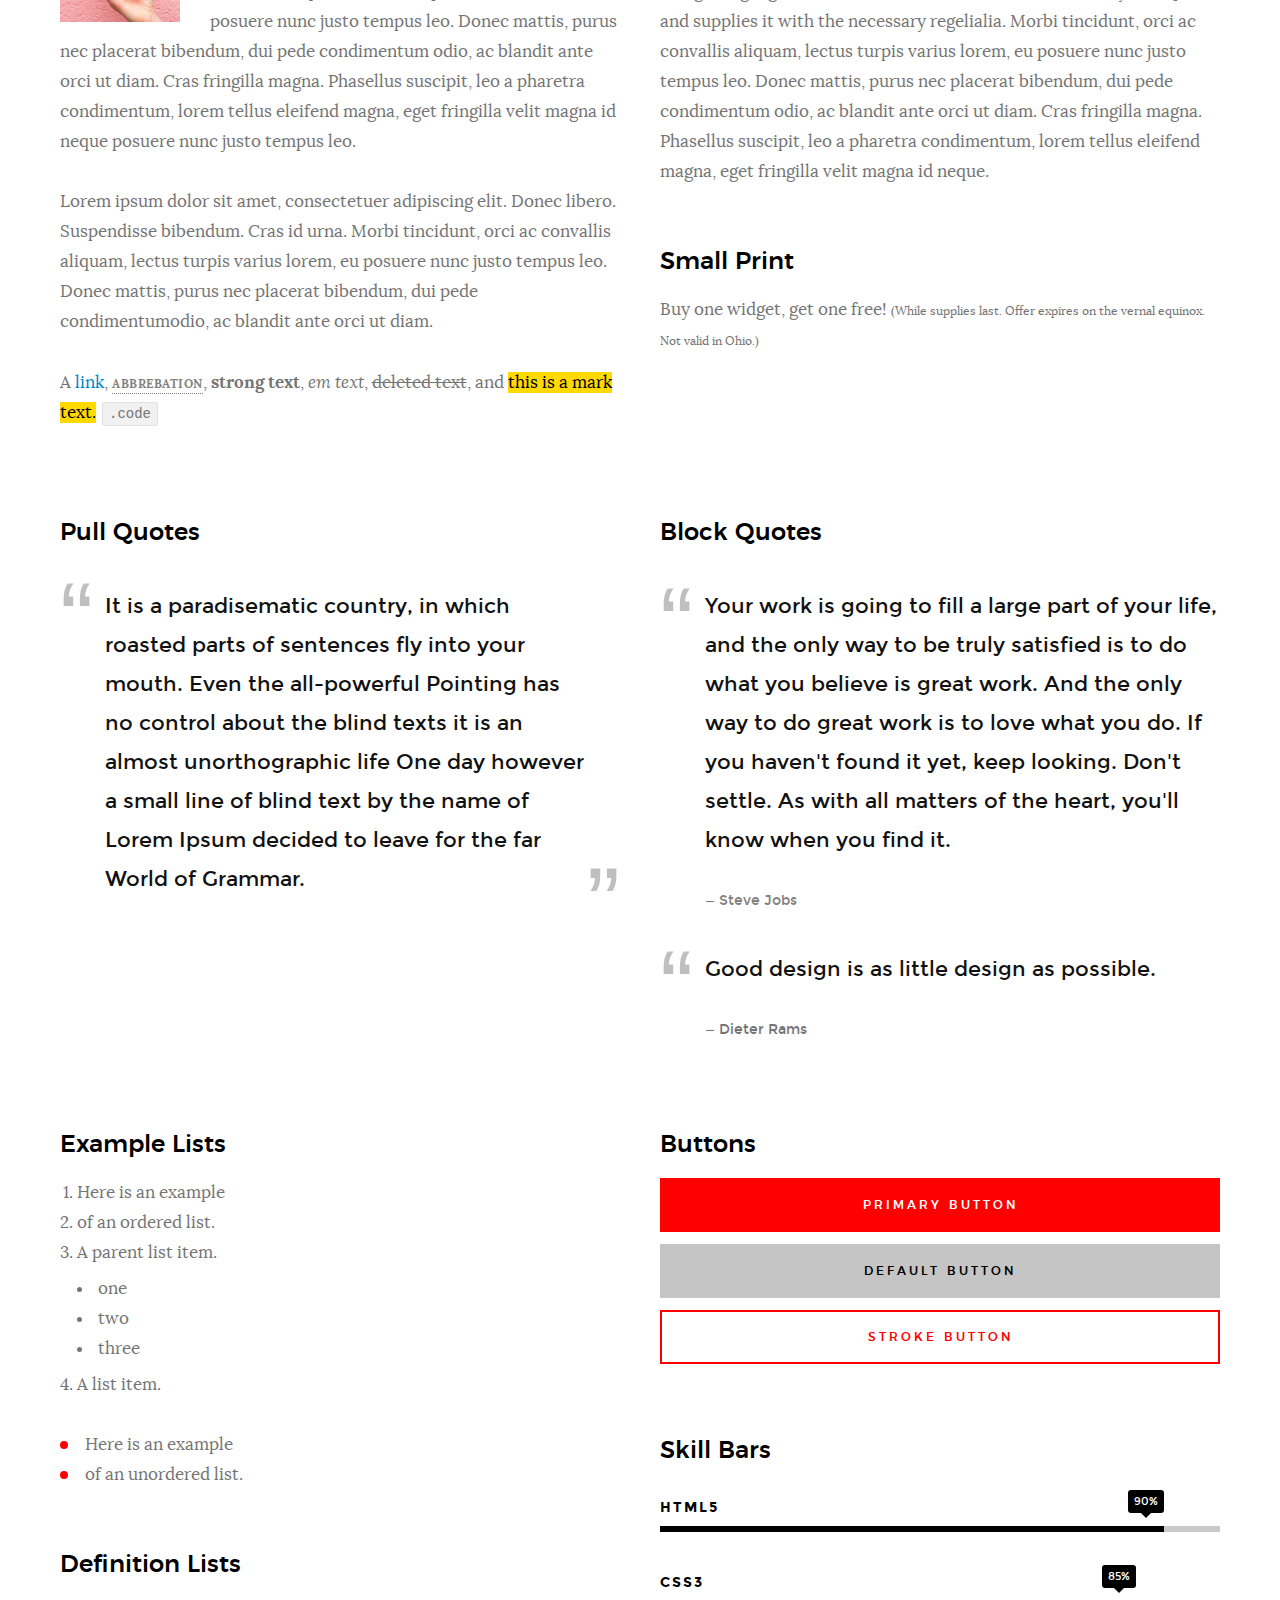
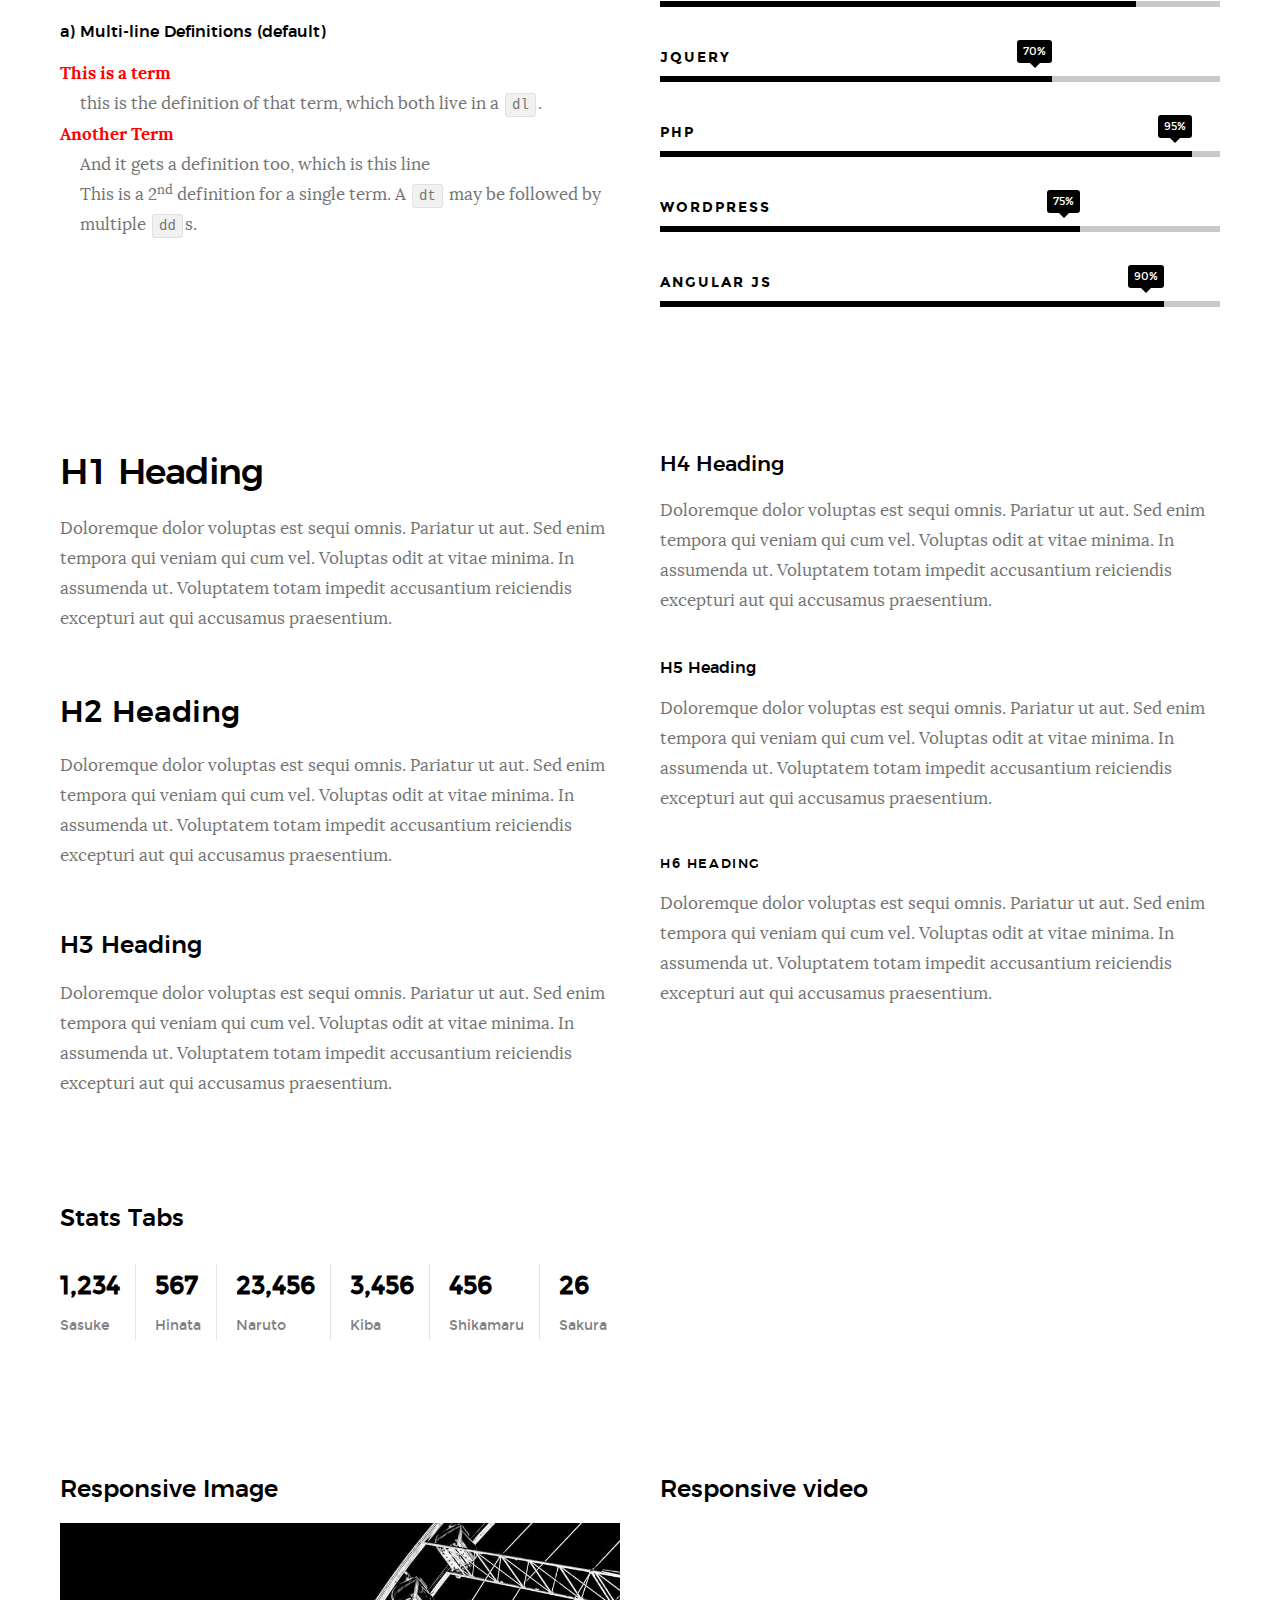
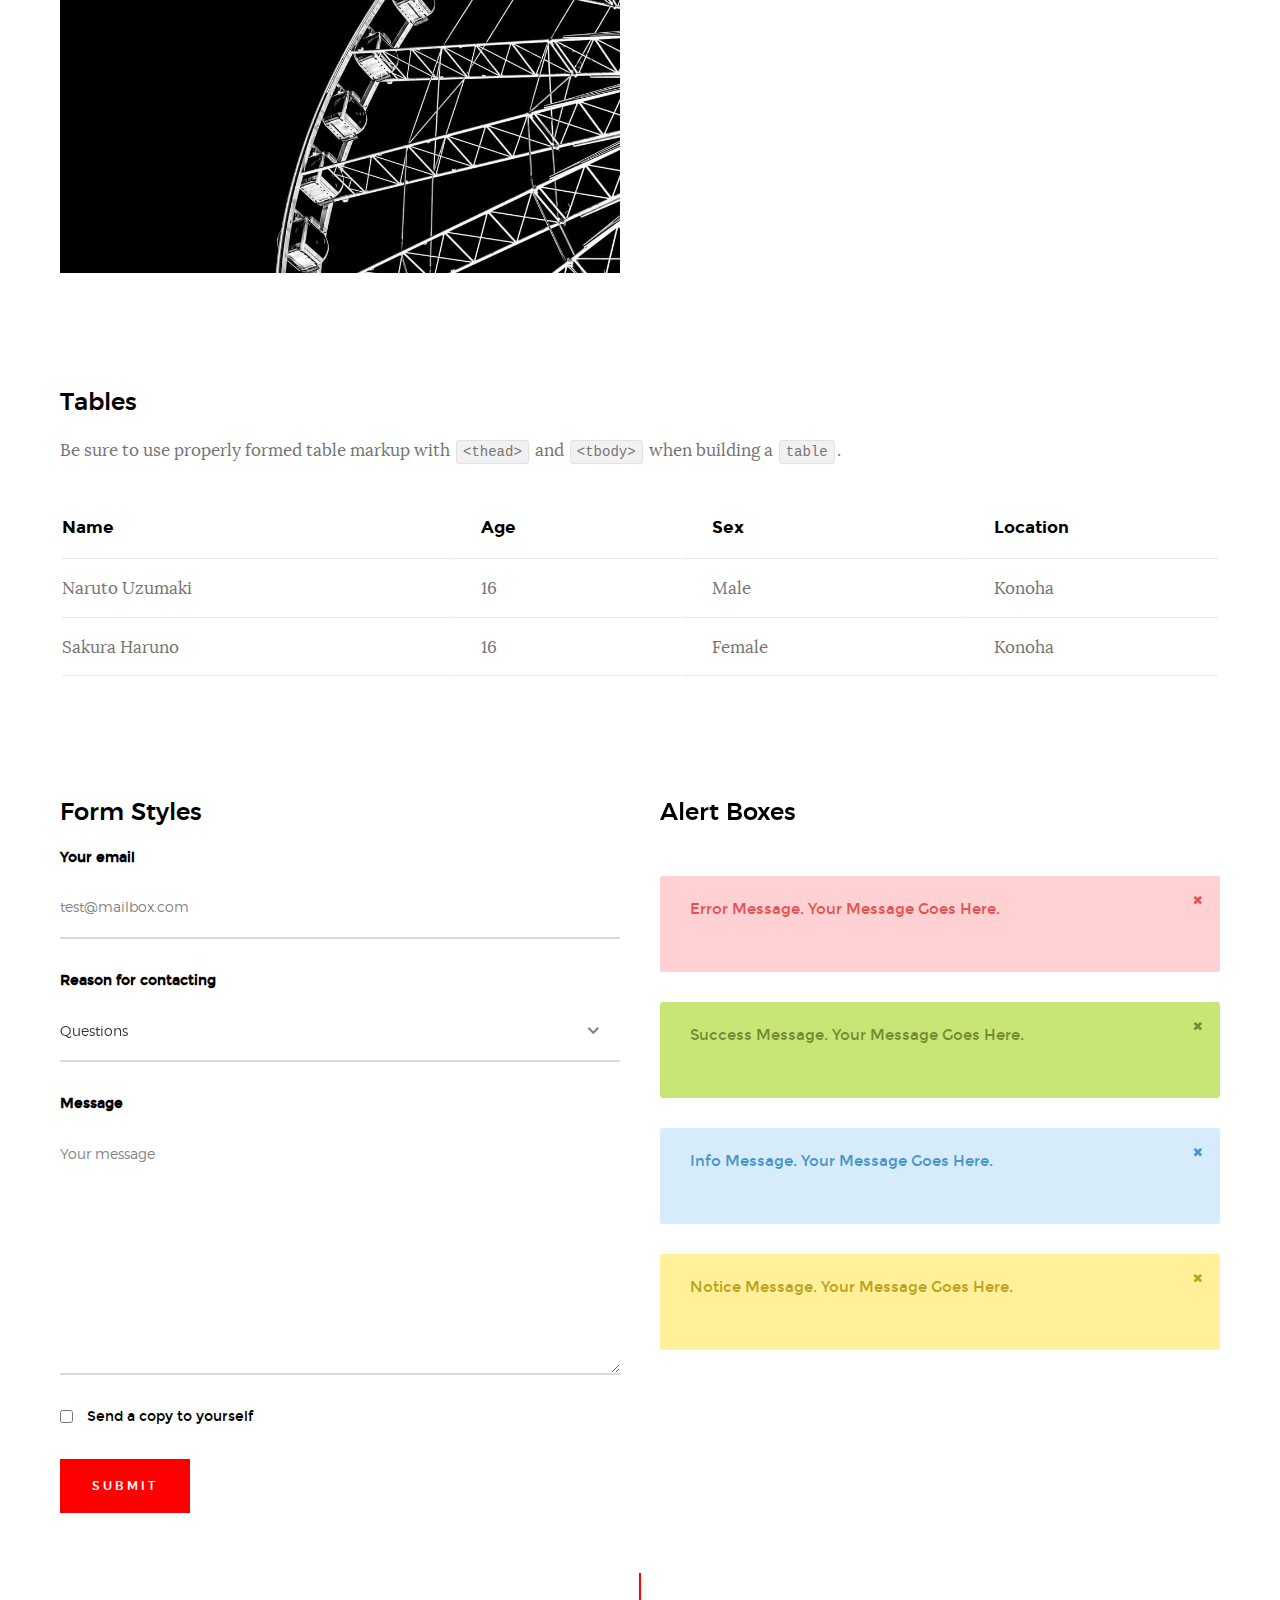
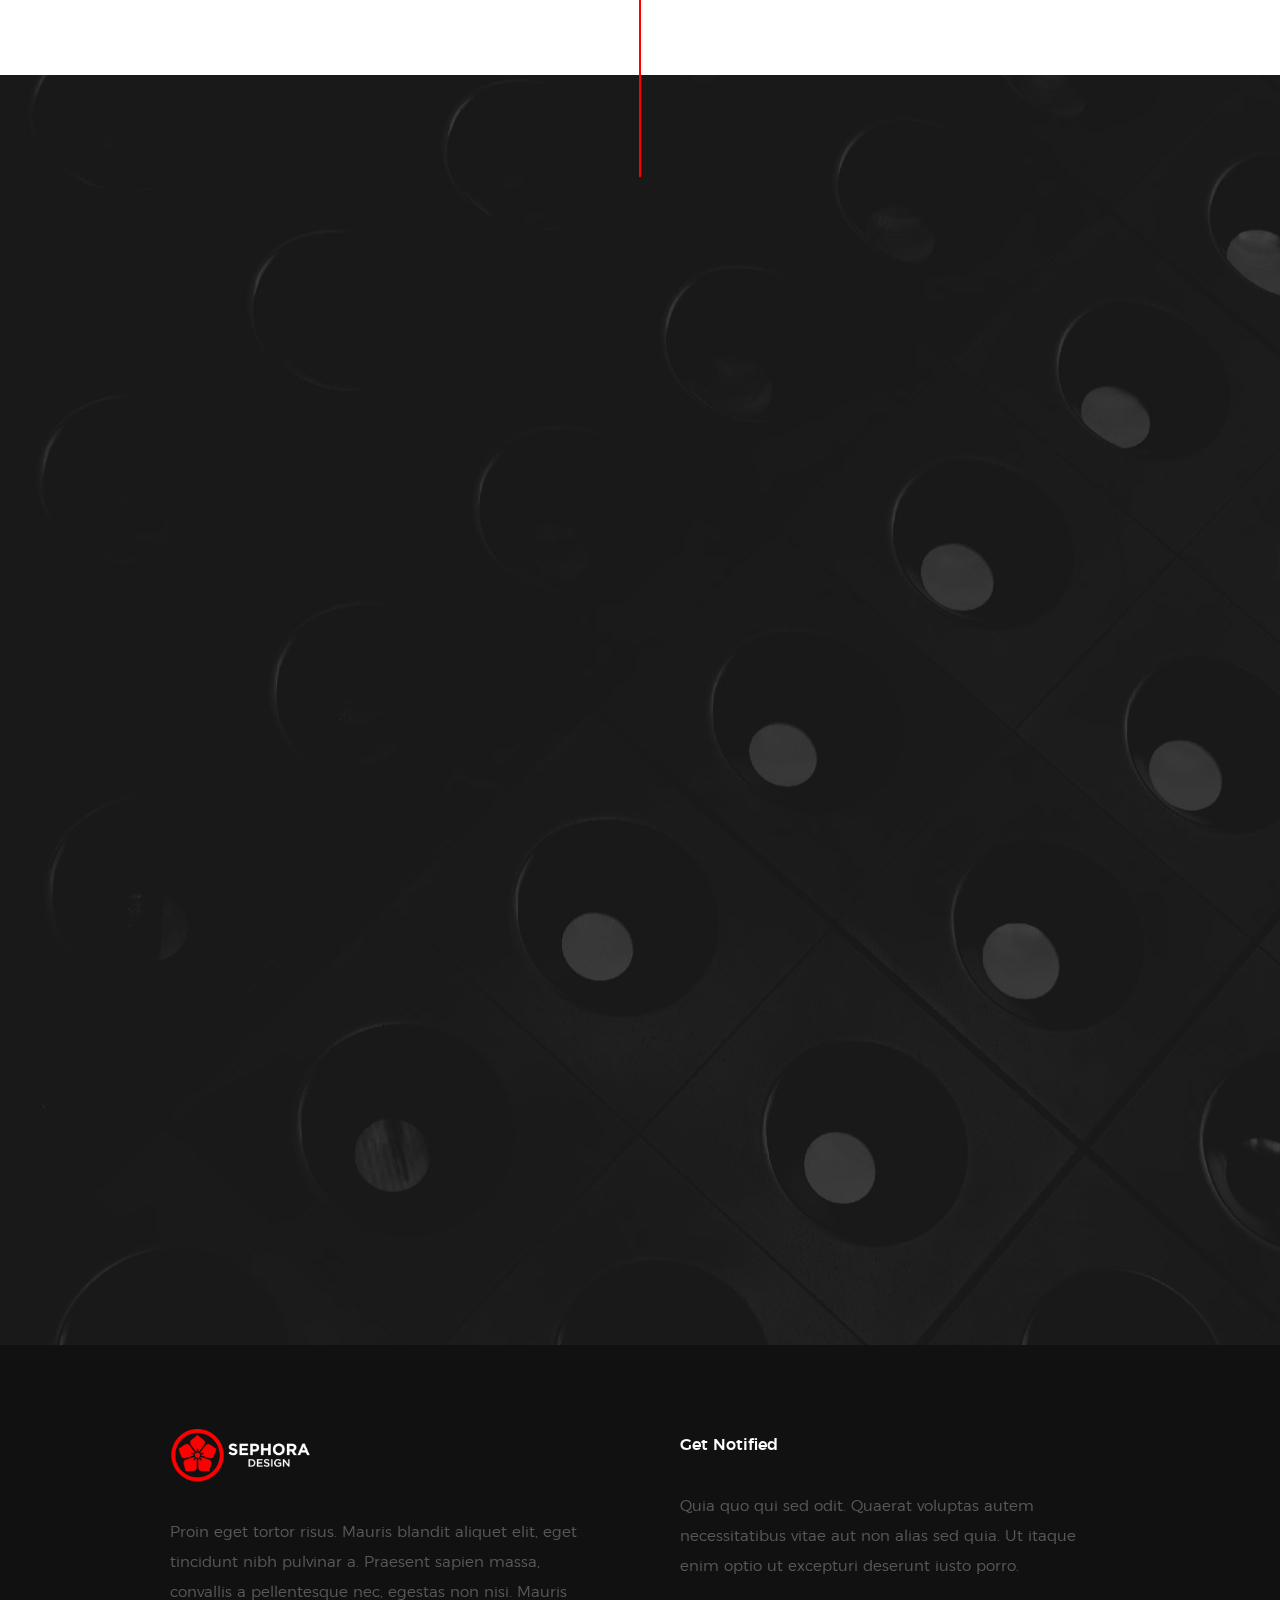
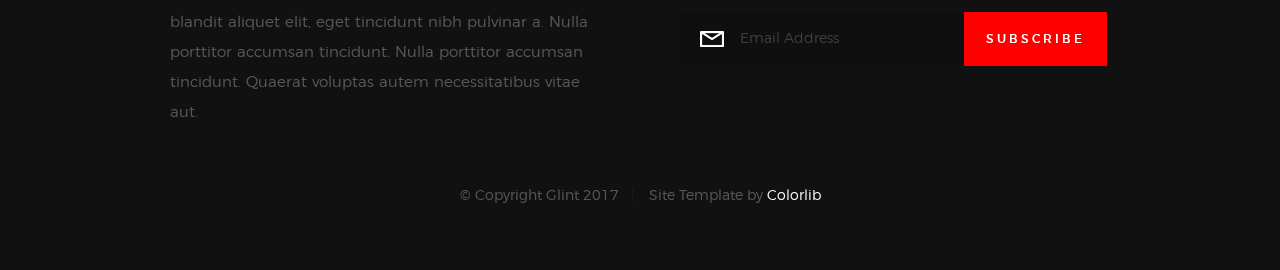
<file: docs/styles.html>
<!DOCTYPE html>
<!--[if lt IE 9 ]><html class="no-js oldie" lang="en"> <![endif]-->
<!--[if IE 9 ]><html class="no-js oldie ie9" lang="en"> <![endif]-->
<!--[if (gte IE 9)|!(IE)]><!-->
<html class="no-js" lang="en">
<!--<![endif]-->

<head>

    <!--- basic page needs
    ================================================== -->
    <meta charset="utf-8">
    <title>Glint - Style Guide</title>
    <meta name="description" content="">
    <meta name="author" content="">

    <!-- mobile specific metas
    ================================================== -->
    <meta name="viewport" content="width=device-width, initial-scale=1">

    <!-- CSS
    ================================================== -->
    <link rel="stylesheet" href="css/base.css">
    <link rel="stylesheet" href="css/vendor.css">
    <link rel="stylesheet" href="css/main.css">

    <style type="text/css" media="screen">
        .s-styles { 
            background: white;
            padding-top: 15rem;
            padding-bottom: 12rem;
        }
     </style> 

    <!-- script
    ================================================== -->
    <script src="js/modernizr.js"></script>
    <script src="js/pace.min.js"></script>

    <!-- favicons
    ================================================== -->
    <link rel="shortcut icon" href="favicon.ico" type="image/x-icon">
    <link rel="icon" href="favicon.ico" type="image/x-icon">

</head>

<body id="top">

    <!-- header
    ================================================== -->
    <header class="s-header">

        <div class="header-logo">
            <a class="site-logo" href="index.html">
                <img src="images/logo.png" alt="Homepage">
            </a>
        </div>

        <nav class="header-nav">

            <a href="#0" class="header-nav__close" title="close"><span>Close</span></a>

            <div class="header-nav__content">
                <h3>Navigation</h3>
                
                <ul class="header-nav__list">
                    <li class="current"><a class="smoothscroll"  href="index.html" title="home">Home</a></li>
                    <li><a href="index.html#about" title="about">About</a></li>
                    <li><a href="index.html#services" title="services">Services</a></li>
                    <li><a href="index.html#works" title="works">Works</a></li>
                    <li><a href="index.html#clients" title="clients">Clients</a></li>
                    <li><a href="#contact" title="contact">Contact</a></li>
                </ul>
    
                <p>Perspiciatis hic praesentium nesciunt. Et neque a dolorum <a href='#0'>voluptatem</a> porro iusto sequi veritatis libero enim. Iusto id suscipit veritatis neque reprehenderit.</p>
    
                <ul class="header-nav__social">
                    <li>
                        <a href="#0"><i class="fa fa-facebook"></i></a>
                    </li>
                    <li>
                        <a href="#0"><i class="fa fa-twitter"></i></a>
                    </li>
                    <li>
                        <a href="#0"><i class="fa fa-instagram"></i></a>
                    </li>
                    <li>
                        <a href="#0"><i class="fa fa-behance"></i></a>
                    </li>
                    <li>
                        <a href="#0"><i class="fa fa-dribbble"></i></a>
                    </li>
                </ul>

            </div> <!-- end header-nav__content -->

        </nav>  <!-- end header-nav -->

        <a class="header-menu-toggle" href="#0">
            <span class="header-menu-text">Menu</span>
            <span class="header-menu-icon"></span>
        </a>

    </header> <!-- end s-header -->


    <!-- home
    ================================================== -->
    <section id="home" class="s-home target-section" data-parallax="scroll" data-image-src="images/hero-bg.jpg" data-natural-width=3000 data-natural-height=2000 data-position-y=center>

        <div class="overlay"></div>
        <div class="shadow-overlay"></div>

        <div class="home-content">

            <div class="row home-content__main">

                <h3>Welcome to Glint</h3>

                <h1>
                    We are a creative group <br>
                    of people who design <br>
                    influential brands and <br>
                    digital experiences.
                </h1>

                <div class="home-content__buttons">
                    <a href="#contact" class="smoothscroll btn btn--stroke">
                        Start a Project
                    </a>
                    <a href="index.html#about" class="smoothscroll btn btn--stroke">
                        More About Us
                    </a>
                </div>

            </div>

            <div class="home-content__scroll">
                <a href="#styles" class="scroll-link smoothscroll">
                    <span>Scroll Down</span>
                </a>
            </div>

            <div class="home-content__line"></div>

        </div> <!-- end home-content -->


        <ul class="home-social">
            <li>
                <a href="#0"><i class="fa fa-facebook" aria-hidden="true"></i><span>Facebook</span></a>
            </li>
            <li>
                <a href="#0"><i class="fa fa-twitter" aria-hidden="true"></i><span>Twiiter</span></a>
            </li>
            <li>
                <a href="#0"><i class="fa fa-instagram" aria-hidden="true"></i><span>Instagram</span></a>
            </li>
            <li>
                <a href="#0"><i class="fa fa-behance" aria-hidden="true"></i><span>Behance</span></a>
            </li>
            <li>
                <a href="#0"><i class="fa fa-dribbble" aria-hidden="true"></i><span>Dribbble</span></a>
            </li>
        </ul> 
        <!-- end home-social -->

    </section> <!-- end s-home -->


    <!-- styles
    ================================================== -->
    <section id="styles" class="s-styles">
        
        <div class="row narrow section-intro add-bottom text-center">

            <div class="col-twelve tab-full">

                <h1 class="display-2">Style Guide.</h1>

                <p class="lead">Lorem ipsum Officia elit ad tempor dolore est ex incididunt incididunt occaecat culpa deserunt sunt labore in cillum ullamco magna in Excepteur consequat in reprehenderit proident mollit incididunt officia commodo.
                Duis ea officia sed dolor pariatur enim dolore dolore quis incididunt nulla exercitation commodo veniam et ea incididunt.</p>

            </div>

        </div>

        <div class="row">

            <div class="col-six tab-full">

                <h3>Paragraph and Image</h3>

                <p><a href="#"><img width="120" height="120" class="pull-left" alt="sample-image" src="images/sample-image.jpg"></a>
                Lorem ipsum dolor sit amet, consectetuer adipiscing elit. Donec libero. Suspendisse bibendum.Cras id urna. Morbi tincidunt, orci ac convallis aliquam, lectus turpis varius lorem, eu posuere nunc justo tempus leo. Donec mattis, purus nec placerat bibendum, dui pede condimentum odio, ac blandit ante orci ut diam. Cras fringilla magna. Phasellus suscipit, leo a pharetra condimentum, lorem tellus eleifend magna, eget fringilla velit magna id neque posuere nunc justo tempus leo. </p>

                <p>
                Lorem ipsum dolor sit amet, consectetuer adipiscing elit. Donec libero. Suspendisse bibendum. Cras id urna. Morbi tincidunt, orci ac convallis aliquam, lectus turpis varius lorem, eu posuere nunc justo tempus leo. Donec mattis, purus nec placerat bibendum, dui pede condimentumodio, ac blandit ante orci ut diam.	
                </p>

                <p>A <a href="#">link</a>,
                <abbr title="this really isn't a very good description">abbrebation</abbr>,
                <strong>strong text</strong>,
                <em>em text</em>,
                <del>deleted text</del>, and
                <mark>this is a mark text.</mark>
                <code>.code</code>
                </p>

            </div>

            <div class="col-six tab-full">

                <h3>Drop Caps</h3>

                <p class="drop-cap">Far far away, behind the word mountains, far from the countries Vokalia and Consonantia,
                there live the blind texts. Separated they live in Bookmarksgrove right at the coast of the
                Semantics, a large language ocean. A small river named Duden flows by their place and supplies it with the necessary regelialia. Morbi tincidunt, orci ac convallis aliquam, lectus turpis varius lorem, eu	posuere nunc justo tempus leo. Donec mattis, purus nec placerat bibendum, dui pede condimentum odio, ac blandit ante orci ut diam. Cras fringilla magna. Phasellus suscipit, leo a pharetra condimentum, lorem tellus eleifend magna, eget fringilla velit magna id neque.
                </p>

                <h3>Small Print</h3>

                <p>Buy one widget, get one free!
                <small>(While supplies last. Offer expires on the vernal equinox. Not valid in Ohio.)</small>
                </p>

            </div>

        </div> <!-- end row -->

        <div class="row">

            <div class="col-six tab-full">

                <h3>Pull Quotes</h3>

                <aside class="pull-quote">
                    <blockquote>
                    <p>It is a paradisematic country, in which roasted parts of
                    sentences fly into your mouth. Even the all-powerful Pointing has no control about the blind
                    texts it is an almost unorthographic life One day however a small line of blind text by the name
                    of Lorem Ipsum decided to leave for the far World of Grammar.</p>
                    </blockquote>
                </aside>

            </div>

            <div class="col-six tab-full">

                <h3>Block Quotes</h3>

                <blockquote cite="http://where-i-got-my-info-from.com">
                <p>Your work is going to fill a large part of your life, and the only way to be truly satisfied is
                to do what you believe is great work. And the only way to do great work is to love what you do.
                If you haven't found it yet, keep looking. Don't settle. As with all matters of the heart, you'll know when you find it.
                </p>
                <cite>
                    <a href="#">Steve Jobs</a>
                </cite>
                </blockquote>

                <blockquote>
                <p>Good design is as little design as possible.</p>
                <cite>Dieter Rams</cite>
                </blockquote>

            </div>

        </div> <!-- end row -->


        <div class="row half-bottom">

            <div class="col-six tab-full">

                <h3>Example Lists</h3>

                <ol>
                    <li>Here is an example</li>
                    <li>of an ordered list.</li>
                    <li>A parent list item.
                        <ul>
                            <li>one</li>
                            <li>two</li>
                            <li>three</li>
                        </ul>
                        </li>
                        <li>A list item.</li>
                    </ol>

                <ul class="disc">
                    <li>Here is an example</li>
                    <li>of an unordered list.</li>
                </ul>

                <h3>Definition Lists</h3>

                <h5>a) Multi-line Definitions (default) </h5>

                <dl>
                    <dt><strong>This is a term</strong></dt>
                        <dd>this is the definition of that term, which both live in a <code>dl</code>.</dd>
                    <dt><strong>Another Term</strong></dt>
                        <dd>And it gets a definition too, which is this line</dd>
                        <dd>This is a 2<sup>nd</sup> definition for a single term. A <code>dt</code> may be followed by multiple <code>dd</code>s.</dd>
                </dl>

            </div>

            <div class="col-six tab-full">

                <h3>Buttons</h3>

                <p>
                    <a class="btn btn--primary full-width" href="#0">Primary Button</a>
                    <a class="btn full-width" href="#0">Default Button</a>
                    <a class="btn btn--stroke full-width" href="#0">Stroke Button</a>
                </p>

                <h3>Skill Bars</h3>
                
                <ul class="skill-bars">
                    <li>
                    <div class="progress percent90"><span>90%</span></div>
                    <strong>HTML5</strong>
                    </li>
                    <li>
                    <div class="progress percent85"><span>85%</span></div>
                    <strong>CSS3</strong>
                    </li>
                    <li>
                    <div class="progress percent70"><span>70%</span></div>
                    <strong>JQuery</strong>
                    </li>
                    <li>
                    <div class="progress percent95"><span>95%</span></div>
                    <strong>PHP</strong>
                    </li>
                    <li>
                    <div class="progress percent75"><span>75%</span></div>
                    <strong>Wordpress</strong>
                    </li>
                    <li>
                    <div class="progress percent90"><span>90%</span></div>
                    <strong>Angular JS</strong>
                    </li>
                </ul>

            </div>

        </div> <!-- end row -->

        <div class="row half-bottom">

            <div class="col-six tab-full">
                    
                <h1>H1 Heading</h1>
                <p>Doloremque dolor voluptas est sequi omnis. Pariatur ut aut. Sed enim tempora qui veniam qui cum vel. 
                Voluptas odit at vitae minima. In assumenda ut. Voluptatem totam impedit accusantium reiciendis excepturi aut qui accusamus praesentium.</p>

                <h2>H2 Heading</h2>
                <p>Doloremque dolor voluptas est sequi omnis. Pariatur ut aut. Sed enim tempora qui veniam qui cum vel. 
                Voluptas odit at vitae minima. In assumenda ut. Voluptatem totam impedit accusantium reiciendis excepturi aut qui accusamus praesentium.</p>

                <h3>H3 Heading</h3>
                <p>Doloremque dolor voluptas est sequi omnis. Pariatur ut aut. Sed enim tempora qui veniam qui cum vel. 
                Voluptas odit at vitae minima. In assumenda ut. Voluptatem totam impedit accusantium reiciendis excepturi aut qui accusamus praesentium.</p>

            </div>

            <div class="col-six tab-full">
                    
                <h4>H4 Heading</h4>
                <p>Doloremque dolor voluptas est sequi omnis. Pariatur ut aut. Sed enim tempora qui veniam qui cum vel. 
                Voluptas odit at vitae minima. In assumenda ut. Voluptatem totam impedit accusantium reiciendis excepturi aut qui accusamus praesentium.</p>

                <h5>H5 Heading</h5>
                <p>Doloremque dolor voluptas est sequi omnis. Pariatur ut aut. Sed enim tempora qui veniam qui cum vel. 
                Voluptas odit at vitae minima. In assumenda ut. Voluptatem totam impedit accusantium reiciendis excepturi aut qui accusamus praesentium.</p>

                <h6>H6 Heading</h6>
                <p>Doloremque dolor voluptas est sequi omnis. Pariatur ut aut. Sed enim tempora qui veniam qui cum vel. 
                Voluptas odit at vitae minima. In assumenda ut. Voluptatem totam impedit accusantium reiciendis excepturi aut qui accusamus praesentium.</p>

            </div>

        </div>


        <div class="row half-bottom">

            <div class="col-twelve">

                    <h3>Stats Tabs</h3>

                <ul class="stats-tabs">
                    <li><a href="#">1,234 <em>Sasuke</em></a></li>
                    <li><a href="#">567 <em>Hinata</em></a></li>
                    <li><a href="#">23,456 <em>Naruto</em></a></li>
                    <li><a href="#">3,456 <em>Kiba</em></a></li>
                    <li><a href="#">456 <em>Shikamaru</em></a></li>
                    <li><a href="#">26 <em>Sakura</em></a></li>
                    </ul>

            </div>

        </div> <!-- end row -->


        <div class="row half-bottom">

            <div class="col-six tab-full">

                <h3>Responsive Image</h3>
                <p><img src="images/wheel-500.jpg" 
                    srcset="images/wheel-1000.jpg 1000w, 
                    images/wheel-500.jpg 500w" 
                    sizes="(max-width: 1000px) 100vw, 1000px" alt=""></p>

            </div>

            <div class="col-six tab-full">

                <h3>Responsive video</h3>

                <div class="video-container">
                <iframe src="https://player.vimeo.com/video/14592941?title=0&amp;byline=0&amp;portrait=0&amp;color=F64B39" width="500" height="281" frameborder="0" webkitallowfullscreen mozallowfullscreen allowfullscreen></iframe> 
                </div>

            </div>
            
        </div> <!-- end row -->


        <div class="row add-bottom">

            <div class="col-twelve">

                <h3>Tables</h3>
                <p>Be sure to use properly formed table markup with <code>&lt;thead&gt;</code> and <code>&lt;tbody&gt;</code> when building a <code>table</code>.</p>

                <div class="table-responsive">

                    <table>
                            <thead>
                            <tr>
                                <th>Name</th>
                                <th>Age</th>
                                <th>Sex</th>
                                <th>Location</th>
                            </tr>
                            </thead>
                            <tbody>
                            <tr>
                                <td>Naruto Uzumaki</td>
                                <td>16</td>
                                <td>Male</td>
                                <td>Konoha</td>
                            </tr>
                            <tr>
                                <td>Sakura Haruno</td>
                                <td>16</td>
                                <td>Female</td>
                                <td>Konoha</td>
                            </tr>
                            </tbody>
                    </table>

                </div>

            </div>
            
        </div> <!-- end row -->
    

        <div class="row">

            <div class="col-six tab-full">

                <h3>Form Styles</h3>

                <form>
                        <div>
                            <label for="sampleInput">Your email</label>
                            <input class="full-width" type="email" placeholder="test@mailbox.com" id="sampleInput">
                    </div>
                    <div>
                            <label for="sampleRecipientInput">Reason for contacting</label>
                            <div class="cl-custom-select">
                                <select class="full-width" id="sampleRecipientInput">
                                    <option value="Option 1">Questions</option>
                                    <option value="Option 2">Report</option>
                                    <option value="Option 3">Others</option>
                                </select>
                            </div>
                    </div>
                    
                        <label for="exampleMessage">Message</label>
                        <textarea class="full-width" placeholder="Your message" id="exampleMessage"></textarea>

                        <label class="add-bottom">
                            <input type="checkbox">
                            <span class="label-text">Send a copy to yourself</span>
                        </label>
                    
                        <input class="btn--primary" type="submit" value="Submit">

                </form>

            </div>

            <div class="col-six tab-full">

                <h3>Alert Boxes</h3>

                <br>
                
                <div class="alert-box alert-box--error hideit">
                    <p>Error Message. Your Message Goes Here.</p>
                    <i class="fa fa-times alert-box__close" aria-hidden="true"></i>
                </div><!-- /error -->
                        
                <div class="alert-box alert-box--success hideit">
                    <p>Success Message. Your Message Goes Here.</p>
                    <i class="fa fa-times alert-box__close" aria-hidden="true"></i>
                </div><!-- /success -->
                        
                <div class="alert-box alert-box--info hideit">
                    <p>Info Message. Your Message Goes Here.</p>
                    <i class="fa fa-times alert-box__close" aria-hidden="true"></i>
                </div><!-- /info -->
                        
                <div class="alert-box alert-box--notice hideit">
                    <p>Notice Message. Your Message Goes Here.</p>
                    <i class="fa fa-times alert-box__close" aria-hidden="true"></i>
                </div><!-- /notice -->
            
            </div>

        </div> <!-- end row -->

    </section> <!-- end styles -->


    <!-- contact
    ================================================== -->
    <section id="contact" class="s-contact">

        <div class="overlay"></div>
        <div class="contact__line"></div>

        <div class="row section-header" data-aos="fade-up">
            <div class="col-full">
                <h3 class="subhead">Contact Us</h3>
                <h1 class="display-2 display-2--light">Reach out for a new project or just say hello</h1>
            </div>
        </div>

        <div class="row contact-content" data-aos="fade-up">
            
            <div class="contact-primary">

                <h3 class="h6">Send Us A Message</h3>

                <form name="contactForm" id="contactForm" method="post" action="" novalidate="novalidate">
                    <fieldset>
    
                    <div class="form-field">
                        <input name="contactName" type="text" id="contactName" placeholder="Your Name" value="" minlength="2" required="" aria-required="true" class="full-width">
                    </div>
                    <div class="form-field">
                        <input name="contactEmail" type="email" id="contactEmail" placeholder="Your Email" value="" required="" aria-required="true" class="full-width">
                    </div>
                    <div class="form-field">
                        <input name="contactSubject" type="text" id="contactSubject" placeholder="Subject" value="" class="full-width">
                    </div>
                    <div class="form-field">
                        <textarea name="contactMessage" id="contactMessage" placeholder="Your Message" rows="10" cols="50" required="" aria-required="true" class="full-width"></textarea>
                    </div>
                    <div class="form-field">
                        <button class="full-width btn--primary">Submit</button>
                        <div class="submit-loader">
                            <div class="text-loader">Sending...</div>
                            <div class="s-loader">
                                <div class="bounce1"></div>
                                <div class="bounce2"></div>
                                <div class="bounce3"></div>
                            </div>
                        </div>
                    </div>
    
                    </fieldset>
                </form>

                <!-- contact-warning -->
                <div class="message-warning">
                    Something went wrong. Please try again.
                </div> 
            
                <!-- contact-success -->
                <div class="message-success">
                    Your message was sent, thank you!<br>
                </div>

            </div> <!-- end contact-primary -->

            <div class="contact-secondary">
                <div class="contact-info">

                    <h3 class="h6 hide-on-fullwidth">Contact Info</h3>

                    <div class="cinfo">
                        <h5>Where to Find Us</h5>
                        <p>
                            1600 Amphitheatre Parkway<br>
                            Mountain View, CA<br>
                            94043 US
                        </p>
                    </div>

                    <div class="cinfo">
                        <h5>Email Us At</h5>
                        <p>
                            contact@glintsite.com<br>
                            info@glintsite.com
                        </p>
                    </div>

                    <div class="cinfo">
                        <h5>Call Us At</h5>
                        <p>
                            Phone: (+63) 555 1212<br>
                            Mobile: (+63) 555 0100<br>
                            Fax: (+63) 555 0101
                        </p>
                    </div>

                    <ul class="contact-social">
                        <li>
                            <a href="#"><i class="fa fa-facebook" aria-hidden="true"></i></a>
                        </li>
                        <li>
                            <a href="#"><i class="fa fa-twitter" aria-hidden="true"></i></a>
                        </li>
                        <li>
                            <a href="#"><i class="fa fa-instagram" aria-hidden="true"></i></a>
                        </li>
                        <li>
                            <a href="#"><i class="fa fa-behance" aria-hidden="true"></i></a>
                        </li>
                        <li>
                            <a href="#"><i class="fa fa-dribbble" aria-hidden="true"></i></a>
                        </li>
                    </ul> <!-- end contact-social -->

                </div> <!-- end contact-info -->
            </div> <!-- end contact-secondary -->

        </div> <!-- end contact-content -->

    </section> <!-- end s-contact -->


    <!-- footer
    ================================================== -->
    <footer>

        <div class="row footer-main">

            <div class="col-six tab-full left footer-desc">

                <div class="footer-logo"></div>
                Proin eget tortor risus. Mauris blandit aliquet elit, eget tincidunt nibh pulvinar a. Praesent sapien massa, convallis a pellentesque nec, egestas non nisi. Mauris blandit aliquet elit, eget tincidunt nibh pulvinar a. Nulla porttitor accumsan tincidunt. Nulla porttitor accumsan tincidunt. Quaerat voluptas autem necessitatibus vitae aut.

            </div>

            <div class="col-six tab-full right footer-subscribe">

                <h4>Get Notified</h4>
                <p>Quia quo qui sed odit. Quaerat voluptas autem necessitatibus vitae aut non alias sed quia. Ut itaque enim optio ut excepturi deserunt iusto porro.</p>

                <div class="subscribe-form">
                    <form id="mc-form" class="group" novalidate="true">
                        <input type="email" value="" name="EMAIL" class="email" id="mc-email" placeholder="Email Address" required="">
                        <input type="submit" name="subscribe" value="Subscribe">
                        <label for="mc-email" class="subscribe-message"></label>
                    </form>
                </div>

            </div>

        </div> <!-- end footer-main -->

        <div class="row footer-bottom">

            <div class="col-twelve">
                <div class="copyright">
                    <span>© Copyright Glint 2017</span> 
                    <span>Site Template by <a href="https://www.colorlib.com/">Colorlib</a></span>	
                </div>

                <div class="go-top">
                    <a class="smoothscroll" title="Back to Top" href="#top"><i class="icon-arrow-up" aria-hidden="true"></i></a>
                </div>
            </div>

        </div> <!-- end footer-bottom -->

    </footer> <!-- end footer -->


    <!-- photoswipe background
    ================================================== -->
    <div aria-hidden="true" class="pswp" role="dialog" tabindex="-1">

        <div class="pswp__bg"></div>
        <div class="pswp__scroll-wrap">

            <div class="pswp__container">
                <div class="pswp__item"></div>
                <div class="pswp__item"></div>
                <div class="pswp__item"></div>
            </div>

            <div class="pswp__ui pswp__ui--hidden">
                <div class="pswp__top-bar">
                    <div class="pswp__counter"></div><button class="pswp__button pswp__button--close" title="Close (Esc)"></button> <button class="pswp__button pswp__button--share" title=
                    "Share"></button> <button class="pswp__button pswp__button--fs" title="Toggle fullscreen"></button> <button class="pswp__button pswp__button--zoom" title=
                    "Zoom in/out"></button>
                    <div class="pswp__preloader">
                        <div class="pswp__preloader__icn">
                            <div class="pswp__preloader__cut">
                                <div class="pswp__preloader__donut"></div>
                            </div>
                        </div>
                    </div>
                </div>
                <div class="pswp__share-modal pswp__share-modal--hidden pswp__single-tap">
                    <div class="pswp__share-tooltip"></div>
                </div><button class="pswp__button pswp__button--arrow--left" title="Previous (arrow left)"></button> <button class="pswp__button pswp__button--arrow--right" title=
                "Next (arrow right)"></button>
                <div class="pswp__caption">
                    <div class="pswp__caption__center"></div>
                </div>
            </div>

        </div>

    </div> <!-- end photoSwipe background -->


    <!-- preloader
    ================================================== -->
    <div id="preloader">
        <div id="loader">
            <div class="line-scale-pulse-out">
                <div></div>
                <div></div>
                <div></div>
                <div></div>
                <div></div>
            </div>
        </div>
    </div>


    <!-- Java Script
    ================================================== -->
    <script src="js/jquery-3.2.1.min.js"></script>
    <script src="js/plugins.js"></script>
    <script src="js/main.js"></script>

</body>

</html>
</file>
<file: css/style.css>
/*
Theme Name:
Author: yaminncco

Colors:
	Body 		  : #868F9B
	Headers 	: #10161A
	Primary 	: #6195FF
	Dark      : #FCFCFF
	Grey 		  : #F4F4F4 #FAFAFA #EEE

Fonts: Montserrat Varela Round

Table OF Contents
------------------------------------
1 > General
2 > Logo
3 > Navigation
4 > Header
5 > About
6 > Portfolio
7 > Services
8 >  Why choose us
9 >  Numbers
10 > Pricing
11 > Testimonial
12 > Team
13 > Blog
14 > Blog post
15 > Blog sidebar
16 > Contact
17 > Footer
18 > Responsive
19 > Owl theme
20 > Back to top
21 > Preloader

------------------------------------*/

/*------------------------------------*\
	General
\*------------------------------------*/


/* -- typography -- */

body {
    font-family: 'Varela Round', sans-serif;
    font-size: 16px;
    line-height: 1.6;
    overflow-x: hidden;
    color: #868F9B;
}

h1, h2, h3, h4, h5, h6 {
    font-family: 'Montserrat', sans-serif;
    font-weight: 700;
    margin-top: 0px;
    margin-bottom: 20px;
    color: #10161A;
}

h1 {
    font-size: 54px;
}

h2 {
    font-size: 36px;
}

h3 {
    font-size: 21px;
}

h4 {
    font-size: 18px;
}

h5 {
    font-size: 16px;
}

a {
    color: #6195FF;
    text-decoration: none;
    -webkit-transition: 0.2s opacity;
    transition: 0.2s opacity;
}

a:hover, a:focus {
    text-decoration: none;
    outline: none;
    opacity: 0.8;
    color: #6195FF;
}

.main-color {
    color: #6195FF;
}

.white-text {
    color: #FFF;
}

::-moz-selection {
    background-color: #6195FF;
    color: #FFF;
}

::selection {
    background-color: #6195FF;
    color: #FFF;
}

ul, ol {
    margin: 0;
    padding: 0;
    list-style: none
}

/* -- section  -- */

.section {
    position: relative;
}

.md-padding {
    padding-top: 120px;
    padding-bottom: 120px;
}

.sm-padding {
    padding-top: 60px;
    padding-bottom: 60px;
}


/* --  background section  -- */

.bg-grey {
    background-color: #FAFAFA;
    border-top: 1px solid #EEE;
    border-bottom: 1px solid #EEE;
}

.bg-dark {
    background-color: #1C1D21;
}


/* --  background image section  -- */

.bg-img {
    position: absolute;
    left: 0;
    top: 0;
    right: 0;
    bottom: 0;
    z-index: -1;
    background-position: center;
    background-size: cover;
    background-attachment: fixed;
}

.bg-img .overlay {
    position: absolute;
    left: 0;
    top: 0;
    right: 0;
    bottom: 0;
    opacity: .8;
    background: #1C1D21;
}


/* --  section header  -- */

.section-header {
    position: relative;
    margin-bottom: 60px;
}

.section-header .title {
    text-transform: capitalize;
}

.title:after {
    content:"";
  	display:block;
  	height:4px;
  	width:40px;
  	background-color: #6195FF;
    margin-top: 20px;
}

.text-center .title:after {
    margin: 20px auto 0px;
}

/* --  Input  -- */

input[type="text"], input[type="email"], input[type="password"], input[type="number"], input[type="date"], input[type="url"], input[type="tel"], textarea {
    height: 40px;
    width: 100%;
    border: none;
	  background: #F4F4F4;
    border-bottom: 2px solid #EEE;
    color: #354052;
    padding: 0px 10px;
    opacity: 0.5;
    -webkit-transition: 0.2s border-color, 0.2s opacity;
    transition: 0.2s border-color, 0.2s opacity;
}

textarea {
    padding: 10px 10px;
    min-height: 80px;
    resize: vertical;
}

input[type="text"]:focus, input[type="email"]:focus, input[type="password"]:focus, input[type="number"]:focus, input[type="date"]:focus, input[type="url"]:focus, input[type="tel"]:focus, textarea:focus {
    border-color: #6195FF;
    opacity: 1;
}

/* --  Buttons  -- */

.main-btn, .white-btn, .outline-btn {
    display: inline-block;
    padding: 10px 35px;
    margin: 3px;
    border: 2px solid transparent;
    border-radius: 3px;
    -webkit-transition: 0.2s opacity;
    transition: 0.2s opacity;
}

.main-btn {
    background: #6195FF;
    color: #FFF;
}

.white-btn {
    background: #FFF;
    color: #10161A !important;
}

.outline-btn {
    background: transparent;
    color: #6195FF !important;
    border-color: #6195FF;
}

.main-btn:hover, .white-btn:hover, .outline-btn:hover {
    opacity: 0.8;
}


/*------------------------------------*\
	Logo
\*------------------------------------*/

.navbar-brand {
    padding: 0;
}

.navbar-brand .logo, .navbar-brand .logo-alt {
    max-height: 50px;
    display: block;
}

#nav:not(.nav-transparent):not(.fixed-nav) .navbar-brand .logo-alt {
	display: none;
}

#nav.nav-transparent:not(.fixed-nav) .navbar-brand .logo {
	display: none;
}

#nav.fixed-nav .navbar-brand .logo-alt {
    display: none;
}

@media only screen and (max-width: 767px) {
    #nav.nav-transparent .navbar-brand .logo-alt {
        display: none !important;
    }
    #nav.nav-transparent .navbar-brand .logo {
        display: block !important;
    }
}


/*------------------------------------*\
	Navigation
\*------------------------------------*/

#nav {
    padding: 10px 0px;
    background: #FFF;
    -webkit-transition: 0.2s padding;
    transition: 0.2s padding;
    z-index: 999;
}

#nav.navbar {
    border: none;
    border-radius: 0;
    margin-bottom: 0px;
}

#nav.fixed-nav {
    position: fixed;
    left: 0;
    right: 0;
    padding: 0px 0px;
    background-color: #FFF !important;
    border-bottom: 1px solid #EEE;
}

#nav.nav-transparent {
    background: transparent;
}


/* -- default nav -- */

@media only screen and (min-width: 768px) {
    .main-nav li {
        padding: 0px 15px;
    }
    .main-nav li a {
        font-size: 14px;
        -webkit-transition: 0.2s color;
        transition: 0.2s color;
    }
    .main-nav>li>a {
        color: #10161A;
        padding: 15px 0px;
    }
    #nav.nav-transparent:not(.fixed-nav) .main-nav>li>a {
        color: #fff;
    }
    .main-nav>li>a:hover, .main-nav>li>a:focus, .main-nav>li.active>a {
        background: transparent;
        color: #6195FF;
    }
    .main-nav>li>a:after {
        content: "";
        display: block;
        background-color: #6195FF;
        height: 2px;
        width: 0%;
        -webkit-transition: 0.2s width;
        transition: 0.2s width;
    }
    .main-nav>li>a:hover:after, .main-nav>li.active>a:after {
        width: 100%;
    }
    /* dropdown */
    .has-dropdown {
        position: relative;
    }
    .has-dropdown>a:before {
        font-family: 'FontAwesome';
        content: "\f054";
        font-size: 6px;
        margin-left: 6px;
        float: right;
        -webkit-transform: rotate(90deg);
        -ms-transform: rotate(90deg);
        transform: rotate(90deg);
        -webkit-transition: 0.2s transform;
        transition: 0.2s transform;
    }
    .dropdown {
        position: absolute;
        right: -50%;
        top: 0;
        background-color: #6195FF;
        width: 200px;
        -webkit-box-shadow: 0px 5px 5px -5px rgba(53, 64, 82, 0.2);
        box-shadow: 0px 5px 5px -5px rgba(53, 64, 82, 0.2);
        -webkit-transform: translateY(15px) translateX(50%);
        -ms-transform: translateY(15px) translateX(50%);
        transform: translateY(15px) translateX(50%);
        opacity: 0;
        visibility: hidden;
        -webkit-transition: 0.2s all;
        transition: 0.2s all;
    }
    .main-nav>.has-dropdown>.dropdown {
        top: 100%;
        right: 50%;
    }
    .main-nav>.has-dropdown>.dropdown .dropdown.dropdown-left {
        right: 150%;
    }
    .dropdown li a {
        display: block;
        color: #FFF;
        border-top: 1px solid rgba(250, 250, 250, 0.1);
        padding: 10px 0px;
    }
    .dropdown li:nth-child(1) a {
        border-top: none;
    }
    .has-dropdown:hover>.dropdown {
        opacity: 1;
        visibility: visible;
        -webkit-transform: translateY(0px) translateX(50%);
        -ms-transform: translateY(0px) translateX(50%);
        transform: translateY(0px) translateX(50%);
    }
    .has-dropdown:hover>a:before {
        -webkit-transform: rotate(0deg);
        -ms-transform: rotate(0deg);
        transform: rotate(0deg);
    }
    .nav-collapse {
        display: none;
    }
}


/* -- mobile nav -- */

@media only screen and (max-width: 767px) {
    #nav {
        padding: 0px 0px;
    }
    #nav.nav-transparent {
        background: #FFF;
    }
    .main-nav {
        position: fixed;
        right: 0;
        height: calc(100vh - 80px);
        -webkit-box-shadow: 0px 80px 0px 0px #1C1D21;
        box-shadow: 0px 80px 0px 0px #1C1D21;
        max-width: 250px;
        width: 0%;
        -webkit-transform: translateX(100%);
        -ms-transform: translateX(100%);
        transform: translateX(100%);
        margin: 0;
        overflow-y: auto;
        background: #1C1D21;
        -webkit-transition: 0.2s all;
        transition: 0.2s all;
    }
    #nav.open .main-nav {
        -webkit-transform: translateX(0%);
        -ms-transform: translateX(0%);
        transform: translateX(0%);
        width: 100%;
    }
    .main-nav li {
        border-top: 1px solid rgba(250, 250, 250, 0.1);
    }
    .main-nav li a {
        display: block;
        color: #FFF;
        -webkit-transition: 0.2s all;
        transition: 0.2s all;
    }
    .main-nav>li.active {
        border-left: 6px solid #6195FF;
    }
    .main-nav li a:hover, .main-nav li a:focus {
        background-color: #6195FF;
        color: #FFF;
        opacity: 1;
    }
    .has-dropdown>a:after {
        content: "\f054";
        font-family: 'FontAwesome';
        float: right;
        -webkit-transition: 0.2s -webkit-transform;
        transition: 0.2s -webkit-transform;
        transition: 0.2s transform;
        transition: 0.2s transform, 0.2s -webkit-transform;
    }
    .dropdown {
        opacity: 0;
        visibility: hidden;
        height: 0;
        background: rgba(250, 250, 250, 0.1);
    }
    .dropdown li a {
        padding: 6px 10px;
    }
    .has-dropdown.open-drop>a:after {
        -webkit-transform: rotate(90deg);
        -ms-transform: rotate(90deg);
        transform: rotate(90deg);
    }
    .has-dropdown.open-drop>.dropdown {
        opacity: 1;
        visibility: visible;
        height: auto;
        -webkit-transition: 0.2s all;
        transition: 0.2s all;
    }
}


/* -- nav btn collapse -- */

.nav-collapse {
    position: relative;
    float: right;
    width: 40px;
    height: 40px;
    margin-top: 5px;
    margin-right: 5px;
    cursor: pointer;
    z-index: 99999;
}

.nav-collapse span {
    display: block;
    -webkit-transform: translate(-50%, -50%);
    -ms-transform: translate(-50%, -50%);
    transform: translate(-50%, -50%);
    position: absolute;
    top: 50%;
    left: 50%;
    width: 25px;
}

.nav-collapse span:before, .nav-collapse span:after {
    content: "";
    display: block;
}

.nav-collapse span, .nav-collapse span:before, .nav-collapse span:after {
    height: 4px;
    background: #10161A;
    -webkit-transition: 0.2s all;
    transition: 0.2s all;
}

.nav-collapse span:before {
    -webkit-transform: translate(0%, 10px);
    -ms-transform: translate(0%, 10px);
    transform: translate(0%, 10px);
}

.nav-collapse span:after {
    -webkit-transform: translate(0%, -14px);
    -ms-transform: translate(0%, -14px);
    transform: translate(0%, -14px);
}

#nav.open .nav-collapse span {
    background: transparent;
}

#nav.open .nav-collapse span:before {
    -webkit-transform: translateY(0px) rotate(-135deg);
    -ms-transform: translateY(0px) rotate(-135deg);
    transform: translateY(0px) rotate(-135deg);
}

#nav.open .nav-collapse span:after {
    -webkit-transform: translateY(-4px) rotate(135deg);
    -ms-transform: translateY(-4px) rotate(135deg);
    transform: translateY(-4px) rotate(135deg);
}


/*------------------------------------*\
	Header
\*------------------------------------*/

header {
    position: relative;
}

#home {
    height: 100vh;
}

#home .home-wrapper {
    position: absolute;
    left: 0px;
    right: 0px;
    top: 50%;
    -webkit-transform: translateY(-50%);
    -ms-transform: translateY(-50%);
    transform: translateY(-50%);
    text-align: center;
}

.home-content h1 {
  text-transform: uppercase;
}
.home-content button {
  margin-top: 20px;
}

.header-wrapper h2 {
    display: inline-block;
    margin-bottom: 0px;
}

.header-wrapper .breadcrumb {
    float: right;
    background: transparent;
    margin-bottom: 0px;
}

.header-wrapper .breadcrumb .breadcrumb-item.active {
    color: #868F9B;
}

.breadcrumb>li+li:before {
    color: #868F9B;
}


/*------------------------------------*\
	About
\*------------------------------------*/

.about {
    position: relative;
    text-align: center;
    padding: 40px 20px;
    border: 1px solid #EEE;
    margin: 15px 0px;
}

.about i {
    font-size: 36px;
    color: #6195FF;
    margin-bottom: 20px;
}

.about:after {
    content: "";
    background-color: #1C1D21;
    position: absolute;
    left: 0;
    top: 0;
    bottom: 0;
    width: 0%;
    z-index: -1;
    -webkit-transition: 0.2s width;
    transition: 0.2s width;
}

.about:hover:after {
    width: 100%;
}

.about h3 {
    -webkit-transition: 0.2s color;
    transition: 0.2s color;
}

.about:hover h3 {
    color: #fff;
}


/*------------------------------------*\
	Portfolio
\*------------------------------------*/

.work {
    position: relative;
    padding: 20px;
}

.work>img {
  width: 100%;
}

.work .overlay {
    background: #1C1D21;
    position: absolute;
    top: 0px;
    left: 0px;
    right: 0px;
    bottom: 0px;
    opacity: 0;
    -webkit-transition: 0.2s opacity;
    transition: 0.2s opacity;
    -webkit-transition-delay: 0.2s;
    transition-delay: 0.2s;
}

.work:hover .overlay {
    -webkit-transition-delay: 0s;
    transition-delay: 0s;
    opacity: 0.8;
}

.work .work-content {
    position: absolute;
    left: 25px;
    right: 25px;
    top: 50%;
    text-align: center;
    -webkit-transform: translateY(-50%);
    -ms-transform: translateY(-50%);
    transform: translateY(-50%);
}

.work .work-content h3 {
    -webkit-transform: translateY(100%);
    -ms-transform: translateY(100%);
    transform: translateY(100%);
    opacity: 0;
    color: #FFF;
    margin-bottom: 10px;
    -webkit-transition: 0.2s all;
    transition: 0.2s all;
    -webkit-transition-delay: 0.1s;
    transition-delay: 0.1s;
}

.work:hover .work-content h3 {
    -webkit-transform: translateY(0%);
    -ms-transform: translateY(0%);
    transform: translateY(0%);
    opacity: 1;
    -webkit-transition-delay: 0.1s;
    transition-delay: 0.1s;
}

.work .work-content span {
    display: block;
    text-transform: uppercase;
    -webkit-transform: translateY(100%);
    -ms-transform: translateY(100%);
    transform: translateY(100%);
    opacity: 0;
    color: #6195FF;
    margin-bottom: 5px;
    -webkit-transition: 0.2s all;
    transition: 0.2s all;
    -webkit-transition-delay: 0.2s;
    transition-delay: 0.2s;
}

.work:hover .work-content span {
    -webkit-transform: translateY(0%);
    -ms-transform: translateY(0%);
    transform: translateY(0%);
    opacity: 1;
    -webkit-transition-delay: 0s;
    transition-delay: 0s;
}

.work .work-link {
    text-align: center;
    margin-top: 20px;
    opacity: 0;
    -webkit-transition: 0.2s opacity;
    transition: 0.2s opacity;
}

.work .work-link a {
    display: inline-block;
    width: 50px;
    height: 50px;
    background-color: #6195FF;
    color: #FFF;
    line-height: 50px;
    text-align: center;
}

.work:hover .work-link {
    -webkit-transition-delay: 0.2s;
    transition-delay: 0.2s;
    opacity: 1;
}


/*------------------------------------*\
	Services
\*------------------------------------*/

.service {
    position: relative;
    padding: 40px 20px 40px 70px;
    margin: 15px 0px;
    border: 1px solid #EEE;
}

.service i {
    position: absolute;
    left: 20px;
    text-align: center;
    font-size: 32px;
    color: #6195FF;
    border-radius: 50%;
}

.service:after {
    content: "";
    background-color: #1C1D21;
    position: absolute;
    left: 0;
    top: 0;
    bottom: 0;
    width: 0%;
    z-index: -1;
    -webkit-transition: 0.2s width;
    transition: 0.2s width;
}

.service:hover:after {
    width: 100%;
}

.service h3 {
  -webkit-transition: 0.2s color;
  transition: 0.2s color;
}

.service:hover h3 {
    color: #fff;
}

/*------------------------------------*\
	Why choose us
\*------------------------------------*/

.feature {
    margin: 15px 0px;
}
.feature i {
    float: left;
    padding: 5px;
    border-radius: 50%;
    color: #6195FF;
    border: 1px solid #6195FF;
    margin-right: 5px;
}

/*------------------------------------*\
	Numbers
\*------------------------------------*/

.number {
    text-align: center;
    margin: 15px 0px;
}

.number i {
    color: #6195FF;
    font-size: 36px;
    margin-bottom: 20px;
}

.number h3 {
    font-size: 36px;
    margin-bottom: 10px;
}


/*------------------------------------*\
	Pricing
\*------------------------------------*/

.pricing {
    position: relative;
    text-align: center;
    border: 1px solid #EEE;
    background-color: #FFF;
    z-index: 11;
    margin: 15px 0px;
}

.pricing::after {
    content: "";
    background-color: #1C1D21;
    position: absolute;
    left: 0;
    right: 0;
    top: 0;
    height: 0%;
    z-index: -1;
    -webkit-transition: 0.2s height;
    transition: 0.2s height;
}

.pricing:hover:after {
    height: 100%;
}

.pricing .price-head {
    position: relative;
    margin-bottom: 20px;
}

.pricing .price-title {
    display: block;
    padding: 40px 0px 20px;
    text-transform: uppercase;
    -webkit-transition: 0.2s color;
    transition: 0.2s color;
}

.pricing:hover .price-title {
    color: #6195FF;
}

.pricing .price {
    position: relative;
    width: 140px;
    height: 140px;
    line-height: 140px;
    text-align: center;
    margin: auto;
    border-radius: 50%;
    border: 2px solid #6195FF;
}

.pricing .price h3 {
  font-size: 42px;
  margin: 0px;
  -webkit-transition: 0.2s color;
  transition: 0.2s color;
  -webkit-transform: translateY(-50%);
      -ms-transform: translateY(-50%);
          transform: translateY(-50%);
  top: 50%;
  position: absolute;
  left: 0;
  right: 0;
}

.pricing:hover .price h3 {
    color: #fff;
}

.pricing .duration {
    display: block;
    font-size: 14px;
    text-transform: uppercase;
    color: #10161A;
    -webkit-transition: 0.2s color;
    transition: 0.2s color;
}

.pricing:hover .duration {
    color: #fff;
}

.pricing .price-btn {
    padding-top: 20px;
    padding-bottom: 40px;
}

/*------------------------------------*\
	Testimonial
\*------------------------------------*/

.testimonial {
    margin: 15px 0px;
}

.testimonial-meta {
    position: relative;
    padding-left: 90px;
    height: 70px;
    margin-bottom: 20px;
    padding-top: 10px;
}

.testimonial img {
    position: absolute;
    left: 0;
    top: 0;
    width: 70px !important;
    height: 70px !important;
    border-radius: 50%;
}

.testimonial h3 {
    margin-bottom: 5px;
}

.testimonial span {
    font-size: 14px;
    color: #6195FF;
    text-transform: uppercase;
}


/*------------------------------------*\
	Team
\*------------------------------------*/

.team {
    position: relative;
    background-color: #F4F4F4;
    padding: 40px 20px;
    margin: 15px 0px;
}

.team::after {
    content: "";
    background-color: #1C1D21;
    position: absolute;
    left: 0;
    right: 0;
    top: 0;
    height: 0%;
    z-index: 1;
    -webkit-transition: 0.2s height;
    transition: 0.2s height;
}

.team:hover:after {
    height: 100%;
}

.team-img {
    position: relative;
    margin-bottom: 20px;
    z-index: 11;
}

.team-img>img {
  width: 100%;
}

.team .overlay {
    background: #1C1D21;
    position: absolute;
    bottom: 0;
    left: 0;
    right: 0;
    top: 0;
    opacity: 0;
    -webkit-transition: 0.2s opacity;
    transition: 0.2s opacity;
}

.team:hover .overlay {
    opacity: 0.8;
}

.team .team-content {
    text-align: center;
    position: relative;
    z-index: 11;
}

.team .team-content h3 {
    margin-bottom: 10px;
    -webkit-transition: 0.2s color;
    transition: 0.2s color;
}

.team .team-content span {
    font-size: 14px;
    text-transform: uppercase;
    -webkit-transition: 0.2s color;
    transition: 0.2s color;
}

.team:hover .team-content h3 {
    color: #FFF;
}

.team:hover .team-content span {
    color: #6195FF;
}

.team .team-social {
    position: absolute;
    top: 0;
    right: 0;
    opacity: 0;
    -webkit-transition: 0.2s opacity;
    transition: 0.2s opacity;
}

.team .team-social a {
    display: block;
    line-height: 50px;
    width: 50px;
    text-align: center;
    background-color: #6195FF;
    color: #FFF;
}

.team:hover .team-social {
    opacity: 1;
}


/*------------------------------------*\
	Blog
\*------------------------------------*/

.blog {
    background-color: #FFF;
    margin: 15px 0px;
}

.blog .blog-content {
    padding: 20px 20px 40px;
}

.blog .blog-meta {
    margin-bottom: 20px;
}

.blog .blog-meta li {
    display: inline-block;
    font-size: 14px;
    color: #10161A;
    margin-right: 10px;
}

.blog .blog-meta li i {
    color: #6195FF;
    margin-right: 5px;
}

/*------------------------------------*\
	Blog post
\*------------------------------------*/

#main .blog .blog-content {
  padding: 20px 0px 0px;
}

#main .blog {
  margin-top: 0px;
}

/* -- blog tags -- */

.blog-tags {
    margin: 40px 0px;
}

.blog-tags h5 {
    margin-bottom: 0;
    display: inline-block;
}

.blog-tags a {
    display: inline-block;
    padding: 6px 13px;
    font-size: 14px;
    margin: 2px 0px;
    background: #F4F4F4;
    color: #10161A;
}

.blog-tags a:hover {
  color: #FFF;
  background-color: #6195FF;
}

.blog-tags a i {
    margin-right: 3px;
    color: #6195FF;
}

.blog-tags a:hover i {
  color: #FFF;
}


/* -- blog author -- */

.blog-author {
    margin: 40px 0px;
}

.blog-author .media .media-left {
    padding-right: 20px;
}

.blog-author .media {
    padding: 20px;
    border: 1px solid #EEE;
}

.blog-author .media .media-heading {
    padding-bottom: 20px;
    margin-bottom: 20px;
    border-bottom: 1px solid #EEE;
}

.blog-author .media .media-heading h3 {
    display: inline-block;
    margin: 0;
    text-transform: uppercase;
}

.blog-author .media .media-heading .author-social {
  float: right;
}

.blog-author .author-social a {
    display: inline-block;
    width: 24px;
    height: 24px;
    text-align: center;
    line-height: 24px;
    border-radius: 3px;
    margin-left: 5px;
    color: #FFF;
    background-color: #6195FF;
}

/* -- blog comments -- */

.blog-comments {
    margin: 40px 0px;
}

.blog-comments .media {
    padding: 20px;
    background-color: #FFF;
    border-top: 1px solid #EEE;
    border-bottom: 0px;
    border-right: 1px solid #EEE;
    border-left: 1px solid #EEE;
    margin-top: 0px;
}

.blog-comments .media:first-child {
    border-bottom: 0px;
}

.blog-comments .media:last-child {
    border-bottom: 1px solid #EEE;
}

.blog-comments .media .media-left {
  padding-right: 20px;
}

.blog-comments .media .media-body .media-heading {
    text-transform: uppercase;
    margin-bottom:10px;
}

.blog-comments .media .media-body .media-heading .time {
    font-size: 12px;
    margin-left: 20px;
    font-weight: 400;
    color: #868F9B;
}

.blog-comments .media .media-body .media-heading .reply {
    float: right;
    margin: 0;
    font-size: 12px;
    text-transform: uppercase;
    font-weight: 400;
}

.blog-comments .media.author {
    background-color: #F4F4F4;
    border-color: #6195FF;
    border-bottom: 1px solid #6195FF;
}
.blog-comments .media.author>.media-body>.media-heading {
    color: #6195FF;
}

.blog-comments .media.author + .media {
    border-top: 0px;
}

/* blog reply form */

.reply-form {
    margin: 40px 0px;
}

.reply-form form .input, .reply-form form .input , .reply-form form textarea {
	margin-bottom:20px;
}

.reply-form form .input, .reply-form form .input {
    width: calc(50% - 10px);
    display: inline-block;
}

.reply-form form .input:nth-child(2) {
    margin-left: 15px;
}


/*------------------------------------*\
	Blog sidebar
\*------------------------------------*/

#aside .widget {
    margin-bottom: 40px;
}

.widget h3 {
  text-transform: uppercase;
}

/* -- search sidebar -- */

#aside .widget-search {
    position: relative;
}

#aside .widget-search .search-input {
    padding-right: 50px;
}

#aside .widget-search .search-btn {
    position: absolute;
    right: 0px;
	  bottom: 0px;
    width: 40px;
    height: 40px;
    border: none;
    line-height: 40px;
    background-color: transparent;
    color: #6195FF;
}

/* -- category sidebar -- */

.widget-category a {
    display: block;
    font-size: 14px;
    color: #354052;
    border-bottom: 1px solid #EEE;
    padding: 5px;
}

.widget-category a:nth-child(1) {
  border-top: 1px solid #EEE;
}

.widget-category a span {
    float: right;
    color: #6195FF;
}

.widget-category a:hover {
    color: #6195FF;
}

/* -- tags sidebar -- */

.widget-tags a {
  display: inline-block;
  padding: 6px 13px;
  font-size: 14px;
  margin: 2px 0px;
  background: #F4F4F4;
  color: #10161A;
}

.widget-tags a:hover {
  color: #FFF;
  background-color: #6195FF;
}

/* -- posts sidebar -- */

.widget-post {
    min-height: 70px;
    margin-bottom: 25px;
}

.widget-post img {
    display: block;
    float: left;
    margin-right: 10px;
    margin-top: 5px;
}

.widget-post a {
    display: block;
    color: #10161A;
}

.widget-post a:hover {
    color: #6195FF;
}

.widget-post .blog-meta {
    display: inline-block;
}

.widget-post .blog-meta li {
    display: inline-block;
    margin-right: 5px;
    color: #6195FF;
    font-size: 12px;
}

.widget-post li i {
    color: #6195FF;
    margin-right: 5px;
}



/*------------------------------------*\
	Contact
\*------------------------------------*/

.contact {
    margin: 15px 0px;
    text-align: center;
}

.contact i {
    font-size: 36px;
    color: #6195FF;
    margin-bottom: 20px;
}

.contact-form {
    text-align: center;
    margin-top: 40px;
}

.contact-form .input {
    margin-bottom: 20px;
}


.contact-form .input:nth-child(1), .contact-form .input:nth-child(2) {
    width: calc(50% - 10px);
}

.contact-form .input:nth-child(2) {
    margin-left: 15px;
}

/*------------------------------------*\
	Footer
\*------------------------------------*/

#footer {
    position: relative;
}

.footer-logo {
    text-align: center;
    margin-bottom: 40px;
}

.footer-logo>a>img {
    max-height: 80px;
}

.footer-follow {
    text-align: center;
    margin-bottom: 20px;
}

.footer-follow li {
    display: inline-block;
    margin-right: 10px;
    margin-bottom: 13px;
}

.footer-follow li a {
  display: inline-block;
  width: 50px;
  height: 50px;
  line-height: 50px;
  text-align: center;
  border-radius: 3px;
  background-color: #6195FF;
  color:#FFF;
}

.footer-copyright p {
    text-align: center;
    font-size: 14px;
    text-transform: uppercase;
    margin: 0;
}


/*------------------------------------*\
	Responsive
\*------------------------------------*/


@media only screen and (max-width: 991px) {}

@media only screen and (max-width: 767px) {
  .section-header h2.title {
  		font-size:31.5px;
	}

  .main-btn , .default-btn , .outline-btn , .white-btn  {
  		padding: 8px 22px;
  		font-size:14px;
	}

  .home-content h1 {
		font-size:36px;
	}

  .header-wrapper h2 {
      margin-bottom: 20px;
      text-align: center;
      display: block;
  }

  .header-wrapper .breadcrumb {
      float: none;
      text-align: center;
  }
}

@media only screen and (max-width: 480px) {
  #portfolio [class*='col-xs'] {
		  width:100%;
	}

  #numbers [class*='col-xs'] {
		  width:100%;
	}

  .contact-form .input:nth-child(1), .contact-form .input:nth-child(2) {
      width: 100%;
  }
  .contact-form .input:nth-child(2) {
      margin-left: 0px;
  }

  .reply-form form .input, .reply-form form .input {
      width: 100%;
  }
  .reply-form form .input:nth-child(2) {
      margin-left: 0px;
  }



  .blog-author .media .media-left {
      display: block;
      padding-right: 0;
      margin-bottom: 20px;
  }
  .blog-author .media {
      text-align: center;
  }
  .blog-author .media .media-heading .author-social {
      margin-top: 10px;
      float: none;
  }
  .blog-author .media .media-left img {
      margin: auto;
  }

  .blog-comments .media .media {
      margin:0px -15px;
  }
}



/*------------------------------------*\
	Owl theme
\*------------------------------------*/

/* -- dots -- */

.owl-theme .owl-dots .owl-dot span {
    border: none;
    background: #EEE;
    -webkit-transition: 0.2s all;
    transition: 0.2s all;
}

.owl-theme .owl-dots .owl-dot:hover span {
    background: #6195FF;
}
.owl-theme .owl-dots .owl-dot.active span {
	  background: #6195FF;
	  width:20px;
}

/* -- nav -- */

.owl-theme .owl-nav {
    opacity: 0;
    -webkit-transition: 0.2s opacity;
    transition: 0.2s opacity;
}

.owl-theme:hover .owl-nav {
    opacity: 1;
}

.owl-theme .owl-nav [class*='owl-'] {
    position: absolute;
    top: 50%;
    -webkit-transform: translateY(-50%);
        -ms-transform: translateY(-50%);
            transform: translateY(-50%);
    background: #6195FF;
    color: #FFF;
  	padding: 0px;
  	width: 50px;
  	height: 50px;
  	border-radius:3px;
  	line-height: 50px;
  	margin: 0;
}

.owl-theme .owl-prev {
    left: 0px;
}

.owl-theme .owl-next {
    right: 0px;
}

.owl-theme .owl-nav [class*='owl-']:hover {
    opacity: 0.8;
    background: #6195FF;
}


/*------------------------------------*\
	Back to top
\*------------------------------------*/

#back-to-top {
  	display:none;
  	position: fixed;
  	bottom: 20px;
  	right: 20px;
  	width: 50px;
  	height: 50px;
  	line-height: 50px;
  	text-align: center;
  	background: #6195FF;
  	border-radius:3px;
  	color: #FFF;
  	z-index: 9999;
    -webkit-transition: 0.2s opacity;
    transition: 0.2s opacity;
  	cursor: pointer;
}

#back-to-top:after {
    content: "\f106";
    font-family: 'FontAwesome';
}

#back-to-top:hover {
    opacity: 0.8;
}

/*------------------------------------*\
	Preloader
\*------------------------------------*/


#preloader {
    position: fixed;
    left: 0;
    top: 0;
    bottom: 0;
    right: 0;
    background-color: #FFF;
    z-index: 99999;
}

.preloader {
    position: absolute;
    left: 50%;
    top: 50%;
    -webkit-transform: translate(-50%, -50%);
        -ms-transform: translate(-50%, -50%);
            transform: translate(-50%, -50%);
}
.preloader span {
    display: inline-block;
    background-color: #6195FF;
    width: 25px;
    height: 25px;
    -webkit-animation: 1s preload ease-in-out infinite;
            animation: preload 1s ease-in-out infinite;
    -webkit-transform: scale(0);
        -ms-transform: scale(0);
            transform: scale(0);
    border-radius:50%;
}

.preloader span:nth-child(1) {
    -webkit-animation-delay: 0s;
            animation-delay: 0s;
}

.preloader span:nth-child(2) {
    -webkit-animation-delay: 0.1s;
            animation-delay: 0.1s;
}

.preloader span:nth-child(3) {
    -webkit-animation-delay: 0.15s;
            animation-delay: 0.15s;
}

.preloader span:nth-child(4) {
    -webkit-animation-delay: 0.2s;
            animation-delay: 0.2s;
}

@-webkit-keyframes preload {
	0% {
	   -webkit-transform:scale(0);
	           transform:scale(0);
	}
  50% {
    -webkit-transform:scale(1);
            transform:scale(1);
  }
  100% {
    -webkit-transform:scale(0);
            transform:scale(0);
  }
}

@keyframes preload {
	0% {
	   -webkit-transform:scale(0);
	           transform:scale(0);
	}
  50% {
    -webkit-transform:scale(1);
            transform:scale(1);
  }
  100% {
    -webkit-transform:scale(0);
            transform:scale(0);
  }
}
</file>
<file: docs/css/base.css>
/* =================================================================== 
 *
 *  Glint v1.0 Base Stylesheet
 *  11-20-2017
 *  ------------------------------------------------------------------
 *
 *  TOC:
 *  # imports 
 *  # normalize
 *  # basic/base setup styles
 *      ## Media
 *      ## Typography resets 
 *      ## links
 *      ## inputs
 *  # grid
 *      ## medium size devices
 *      ## tablets
 *      ## mobile devices
 *      ## small mobile devices
 *  # block grids
 *      ## medium size devices
 *      ## tablets
 *      ## mobile devices
 *      ## small mobile devices
 *  # MISC
 *
 * =================================================================== */


/* ===================================================================
 * # imports 
 *
 * ------------------------------------------------------------------- */
@import url("font-awesome/css/font-awesome.min.css");
@import url("micons/micons.css");
@import url("fonts.css");


/* ===================================================================
 * # normalize
 * normalize.css v5.0.0 | MIT License | 
 * github.com/necolas/normalize.css
 *
 * ------------------------------------------------------------------- */
html {
    font-family: sans-serif;
    line-height: 1.15;
    -ms-text-size-adjust: 100%;
    -webkit-text-size-adjust: 100%;
}

body {
    margin: 0;
}

article,
aside,
footer,
header,
nav,
section {
    display: block;
}

h1 {
    font-size: 2em;
    margin: 0.67em 0;
}

figcaption,
figure,
main {
    display: block;
}

figure {
    margin: 1em 40px;
}

hr {
    box-sizing: content-box;
    height: 0;
    overflow: visible;
}

pre {
    font-family: monospace, monospace;
    font-size: 1em;
}

a {
    background-color: transparent;
    -webkit-text-decoration-skip: objects;
}

a:active,
a:hover {
    outline-width: 0;
}

abbr[title] {
    border-bottom: none;
    text-decoration: underline;
    text-decoration: underline dotted;
}

b,
strong {
    font-weight: inherit;
}

b,
strong {
    font-weight: bolder;
}

code,
kbd,
samp {
    font-family: monospace, monospace;
    font-size: 1em;
}

dfn {
    font-style: italic;
}

mark {
    background-color: #ff0;
    color: #000;
}

small {
    font-size: 80%;
}

sub,
sup {
    font-size: 75%;
    line-height: 0;
    position: relative;
    vertical-align: baseline;
}

sub {
    bottom: -0.25em;
}

sup {
    top: -0.5em;
}

audio,
video {
    display: inline-block;
}

audio:not([controls]) {
    display: none;
    height: 0;
}

img {
    border-style: none;
}

svg:not(:root) {
    overflow: hidden;
}

button,
input,
optgroup,
select,
textarea {
    font-family: sans-serif;
    font-size: 100%;
    line-height: 1.15;
    margin: 0;
}

button,
input {
    overflow: visible;
}

button,
select {
    text-transform: none;
}

button,
html [type="button"],
[type="reset"],
[type="submit"] {
    -webkit-appearance: button;
}

button::-moz-focus-inner,
[type="button"]::-moz-focus-inner,
[type="reset"]::-moz-focus-inner,
[type="submit"]::-moz-focus-inner {
    border-style: none;
    padding: 0;
}

button:-moz-focusring,
[type="button"]:-moz-focusring,
[type="reset"]:-moz-focusring,
[type="submit"]:-moz-focusring {
    outline: 1px dotted ButtonText;
}

fieldset {
    border: 1px solid #c0c0c0;
    margin: 0 2px;
    padding: 0.35em 0.625em 0.75em;
}

legend {
    box-sizing: border-box;
    color: inherit;
    display: table;
    max-width: 100%;
    padding: 0;
    white-space: normal;
}

progress {
    display: inline-block;
    vertical-align: baseline;
}

textarea {
    overflow: auto;
}

[type="checkbox"],
[type="radio"] {
    box-sizing: border-box;
    padding: 0;
}

[type="number"]::-webkit-inner-spin-button,
[type="number"]::-webkit-outer-spin-button {
    height: auto;
}

[type="search"] {
    -webkit-appearance: textfield;
    outline-offset: -2px;
}

[type="search"]::-webkit-search-cancel-button,
[type="search"]::-webkit-search-decoration {
    -webkit-appearance: none;
}

::-webkit-file-upload-button {
    -webkit-appearance: button;
    font: inherit;
}

details,
menu {
    display: block;
}

summary {
    display: list-item;
}

canvas {
    display: inline-block;
}

template {
    display: none;
}

[hidden] {
    display: none;
}


/* ===================================================================
 * # basic/base setup styles
 *
 * ------------------------------------------------------------------- */
html {
    font-size: 62.5%;
    box-sizing: border-box;
}

*,
*::before,
*::after {
    box-sizing: inherit;
}

body {
    font-weight: normal;
    line-height: 1;
    word-wrap: break-word;
    text-rendering: optimizeLegibility;
    -webkit-overflow-scrolling: touch;
    -webkit-text-size-adjust: none;
}

body,
input,
button {
    -moz-osx-font-smoothing: grayscale;
    -webkit-font-smoothing: antialiased;
}


/* ------------------------------------------------------------------- 
 * ## Media
 * ------------------------------------------------------------------- */
img,
video {
    max-width: 100%;
    height: auto;
}


/* ------------------------------------------------------------------- 
 * ## Typography resets 
 * ------------------------------------------------------------------- */
div,
dl,
dt,
dd,
ul,
ol,
li,
h1,
h2,
h3,
h4,
h5,
h6,
pre,
form,
p,
blockquote,
th,
td {
    margin: 0;
    padding: 0;
}

h1,
h2,
h3,
h4,
h5,
h6 {
    -webkit-font-smoothing: auto;
    -webkit-font-smoothing: antialiased;
    -webkit-font-variant-ligatures: common-ligatures;
    -moz-font-variant-ligatures: common-ligatures;
    font-variant-ligatures: common-ligatures;
    text-rendering: optimizeLegibility;
}

em,
i {
    font-style: italic;
    line-height: inherit;
}

strong,
b {
    font-weight: bold;
    line-height: inherit;
}

small {
    font-size: 60%;
    line-height: inherit;
}

ol,
ul {
    list-style: none;
}

li {
    display: block;
}


/* ------------------------------------------------------------------- 
 * ## links 
 * ------------------------------------------------------------------- */
a {
    text-decoration: none;
    line-height: inherit;
}

a img {
    border: none;
}


/* ------------------------------------------------------------------- 
 * ## inputs 
 * ------------------------------------------------------------------- */
fieldset {
    margin: 0;
    padding: 0;
}

input[type="email"],
input[type="number"],
input[type="search"],
input[type="text"],
input[type="tel"],
input[type="url"],
input[type="password"],
textarea {
    -webkit-appearance: none;
    -moz-appearance: none;
    -ms-appearance: none;
    -o-appearance: none;
    appearance: none;
}


/* ===================================================================
 * # grid
 *
 * ------------------------------------------------------------------- */
.row {
    width: 94%;
    max-width: 1200px;
    margin: 0 auto;
}

.row:after {
    content: "";
    display: table;
    clear: both;
}

.row .row {
    width: auto;
    max-width: none;
    margin-left: -20px;
    margin-right: -20px;
}


/* column blocks
 * -------------------------------------- */
[class*="col-"] {
    float: left;
    padding: 0 20px;
}

[class*="col-"]+[class*="col-"].end {
    float: right;
}


/* column width classes 
 * -------------------------------------- */
.col-one {
    width: 8.33333%;
}

.col-two,
.col-1-6 {
    width: 16.66667%;
}

.col-three,
.col-1-4 {
    width: 25%;
}

.col-four,
.col-1-3 {
    width: 33.33333%;
}

.col-five {
    width: 41.66667%;
}

.col-six,
.col-1-2 {
    width: 50%;
}

.col-seven {
    width: 58.33333%;
}

.col-eight,
.col-2-3 {
    width: 66.66667%;
}

.col-nine,
.col-3-4 {
    width: 75%;
}

.col-ten,
.col-5-6 {
    width: 83.33333%;
}

.col-eleven {
    width: 91.66667%;
}

.col-twelve,
.col-full {
    width: 100%;
}


/* ------------------------------------------------------------------- 
 * ## medium size devices
 * ------------------------------------------------------------------- */
@media only screen and (max-width: 1200px) {
    .row .row {
        margin-left: -15px;
        margin-right: -15px;
    }
    [class*="col-"] {
        padding: 0 15px;
    }
    .md-two,
    .md-1-6 {
        width: 16.66667%;
    }
    .md-one {
        width: 8.33333%;
    }
    .md-three,
    .md-1-4 {
        width: 25%;
    }
    .md-four,
    .md-1-3 {
        width: 33.33333%;
    }
    .md-five {
        width: 41.66667%;
    }
    .md-six,
    .md-1-2 {
        width: 50%;
    }
    .md-seven {
        width: 58.33333%;
    }
    .md-eight,
    .md-2-3 {
        width: 66.66667%;
    }
    .md-nine,
    .md-3-4 {
        width: 75%;
    }
    .md-ten,
    .md-5-6 {
        width: 83.33333%;
    }
    .md-eleven {
        width: 91.66667%;
    }
    .md-twelve,
    .md-full {
        width: 100%;
    }
}


/* ------------------------------------------------------------------- 
 * ## tablets
 * ------------------------------------------------------------------- */
@media only screen and (max-width: 800px) {
    .row {
        width: 90%;
    }
    .tab-1-4 {
        width: 25%;
    }
    .tab-1-3 {
        width: 33.33333%;
    }
    .tab-1-2 {
        width: 50%;
    }
    .tab-2-3 {
        width: 66.66667%;
    }
    .tab-3-4 {
        width: 75%;
    }
    .tab-full {
        width: 100%;
    }
}


/* ------------------------------------------------------------------- 
 * ## mobile devices
 * ------------------------------------------------------------------- */
@media only screen and (max-width: 600px) {
    .row {
        width: auto;
        padding-left: 25px;
        padding-right: 25px;
    }
    .row .row {
        margin-left: -10px;
        margin-right: -10px;
    }
    [class*="col-"] {
        padding: 0 10px;
    }
    .mob-1-4 {
        width: 25%;
    }
    .mob-1-3 {
        width: 33.33333%;
    }
    .mob-1-2 {
        width: 50%;
    }
    .mob-2-3 {
        width: 66.66667%;
    }
    .mob-3-4 {
        width: 75%;
    }
    .mob-full {
        width: 100%;
    }
}


/* ------------------------------------------------------------------- 
 * ## small mobile devices
 * ------------------------------------------------------------------- */

/* stack columns on small mobile devices
 * ------------------------------------------------------------------- */

@media only screen and (max-width: 400px) {
    .row .row {
        padding-left: 0;
        padding-right: 0;
        margin-left: 0;
        margin-right: 0;
    }
    [class*="col-"] {
        width: 100% !important;
        float: none !important;
        clear: both !important;
        margin-left: 0;
        margin-right: 0;
        padding: 0;
    }
    [class*="col-"]+[class*="col-"].end {
        float: none;
    }
}


/* ===================================================================
 * # block grids
 * ------------------------------------------------------------------- */

/*   Equally-sized columns define at row level
 * ------------------------------------------------------------------- */
[class*="block-"]:after {
    content: "";
    display: table;
    clear: both;
}

.block-1-6 .col-block {
    width: 16.66667%;
}

.block-1-5 .col-block {
    width: 20%;
}

.block-1-4 .col-block {
    width: 25%;
}

.block-1-3 .col-block {
    width: 33.33333%;
}

.block-1-2 .col-block {
    width: 50%;
}


/**
 * Clearing for block grid columns. Allow columns with 
 * different heights to align properly.
 */

.block-1-6 .col-block:nth-child(6n+1),
.block-1-5 .col-block:nth-child(5n+1),
.block-1-4 .col-block:nth-child(4n+1),
.block-1-3 .col-block:nth-child(3n+1),
.block-1-2 .col-block:nth-child(2n+1) {
    clear: both;
}


/* ------------------------------------------------------------------- 
 * ## medium size devices
 * ------------------------------------------------------------------- */
@media only screen and (max-width: 1200px) {
    .block-m-1-6 .col-block {
        width: 16.66667%;
    }
    .block-m-1-5 .col-block {
        width: 20%;
    }
    .block-m-1-4 .col-block {
        width: 25%;
    }
    .block-m-1-3 .col-block {
        width: 33.33333%;
    }
    .block-m-1-2 .col-block {
        width: 50%;
    }
    .block-m-full .col-block {
        width: 100%;
        clear: both;
    }
    [class*="block-m-"] .col-block:nth-child(n) {
        clear: none;
    }
    .block-m-1-6 .col-block:nth-child(6n+1),
    .block-m-1-5 .col-block:nth-child(5n+1),
    .block-m-1-4 .col-block:nth-child(4n+1),
    .block-m-1-3 .col-block:nth-child(3n+1),
    .block-m-1-2 .col-block:nth-child(2n+1) {
        clear: both;
    }
}


/* ------------------------------------------------------------------- 
 * ## tablets
 * ------------------------------------------------------------------- */
@media only screen and (max-width: 800px) {
    .block-tab-1-6 .col-block {
        width: 16.66667%;
    }
    .block-tab-1-5 .col-block {
        width: 20%;
    }
    .block-tab-1-4 .col-block {
        width: 25%;
    }
    .block-tab-1-3 .col-block {
        width: 33.33333%;
    }
    .block-tab-1-2 .col-block {
        width: 50%;
    }
    .block-tab-full .col-block {
        width: 100%;
        clear: both;
    }
    [class*="block-tab-"] .col-block:nth-child(n) {
        clear: none;
    }
    .block-tab-1-6 .col-block:nth-child(6n+1),
    .block-tab-1-6 .col-block:nth-child(5n+1),
    .block-tab-1-4 .col-block:nth-child(4n+1),
    .block-tab-1-3 .col-block:nth-child(3n+1),
    .block-tab-1-2 .col-block:nth-child(2n+1) {
        clear: both;
    }
}


/* ------------------------------------------------------------------- 
 * ## mobile devices
 * ------------------------------------------------------------------- */
@media only screen and (max-width: 600px) {
    .block-mob-1-6 .col-block {
        width: 16.66667%;
    }
    .block-mob-1-5 .col-block {
        width: 20%;
    }
    .block-mob-1-4 .col-block {
        width: 25%;
    }
    .block-mob-1-3 .col-block {
        width: 33.33333%;
    }
    .block-mob-1-2 .col-block {
        width: 50%;
    }
    .block-mob-full .col-block {
        width: 100%;
        clear: both;
    }
    [class*="block-mob-"] .col-block:nth-child(n) {
        clear: none;
    }
    .block-mob-1-6 .col-block:nth-child(6n+1),
    .block-mob-1-5 .col-block:nth-child(5n+1),
    .block-mob-1-4 .col-block:nth-child(4n+1),
    .block-mob-1-3 .col-block:nth-child(3n+1),
    .block-mob-1-2 .col-block:nth-child(2n+1) {
        clear: both;
    }
}


/* ------------------------------------------------------------------- 
 * ## small mobile devices
 * ------------------------------------------------------------------- */

/* stack columns on small mobile devices
 * ------------------------------------------------------------------- */

@media only screen and (max-width: 400px) {
    .stack .col-block {
        width: 100% !important;
        float: none !important;
        clear: both !important;
        margin-left: 0;
        margin-right: 0;
    }
}


/* ===================================================================
 * # MISC
 *
 * ------------------------------------------------------------------- */
.group:after {
    content: "";
    display: table;
    clear: both;
}


/* Misc Helper Styles
 * -------------------------------------- */
.is-hidden {
    display: none;
}

.is-invisible {
    visibility: hidden;
}

.antialiased {
    -webkit-font-smoothing: antialiased;
    -moz-osx-font-smoothing: grayscale;
}

.overflow-hidden {
    overflow: hidden;
}

.remove-bottom {
    margin-bottom: 0;
}

.half-bottom {
    margin-bottom: 1.5rem !important;
}

.add-bottom {
    margin-bottom: 3rem !important;
}

.no-border {
    border: none;
}

.full-width {
    width: 100%;
}

.text-center {
    text-align: center;
}

.text-left {
    text-align: left;
}

.text-right {
    text-align: right;
}

.pull-left {
    float: left;
}

.pull-right {
    float: right;
}

.align-center {
    margin-left: auto;
    margin-right: auto;
    text-align: center;
}


/*# sourceMappingURL=base.css.map */
</file>
<file: docs/css/vendor.css>
/* =================================================================== 
 *
 *  Glint v1.0 Vendor/Third Party CSS 
 *  11-20-2017
 *  ------------------------------------------------------------------
 *
 *  TOC:
 *  # animate on scroll
 *  # slick slider
 *  # photoswipe
 *  # photoSwipe skin
 *
 * =================================================================== */


/* ===================================================================
 * # animate on scroll 
 * https://michalsnik.github.io/aos/
 *
 * ------------------------------------------------------------------- */
[data-aos][data-aos][data-aos-duration='50'], body[data-aos-duration='50'] [data-aos] {
    transition-duration: 50ms;
}

[data-aos][data-aos][data-aos-delay='50'], body[data-aos-delay='50'] [data-aos] {
    transition-delay: 0;
}

[data-aos][data-aos][data-aos-delay='50'].aos-animate, body[data-aos-delay='50'] [data-aos].aos-animate {
    transition-delay: 50ms;
}

[data-aos][data-aos][data-aos-duration='100'], body[data-aos-duration='100'] [data-aos] {
    transition-duration: .1s;
}

[data-aos][data-aos][data-aos-delay='100'], body[data-aos-delay='100'] [data-aos] {
    transition-delay: 0;
}

[data-aos][data-aos][data-aos-delay='100'].aos-animate, body[data-aos-delay='100'] [data-aos].aos-animate {
    transition-delay: .1s;
}

[data-aos][data-aos][data-aos-duration='150'], body[data-aos-duration='150'] [data-aos] {
    transition-duration: .15s;
}

[data-aos][data-aos][data-aos-delay='150'], body[data-aos-delay='150'] [data-aos] {
    transition-delay: 0;
}

[data-aos][data-aos][data-aos-delay='150'].aos-animate, body[data-aos-delay='150'] [data-aos].aos-animate {
    transition-delay: .15s;
}

[data-aos][data-aos][data-aos-duration='200'], body[data-aos-duration='200'] [data-aos] {
    transition-duration: .2s;
}

[data-aos][data-aos][data-aos-delay='200'], body[data-aos-delay='200'] [data-aos] {
    transition-delay: 0;
}

[data-aos][data-aos][data-aos-delay='200'].aos-animate, body[data-aos-delay='200'] [data-aos].aos-animate {
    transition-delay: .2s;
}

[data-aos][data-aos][data-aos-duration='250'], body[data-aos-duration='250'] [data-aos] {
    transition-duration: .25s;
}

[data-aos][data-aos][data-aos-delay='250'], body[data-aos-delay='250'] [data-aos] {
    transition-delay: 0;
}

[data-aos][data-aos][data-aos-delay='250'].aos-animate, body[data-aos-delay='250'] [data-aos].aos-animate {
    transition-delay: .25s;
}

[data-aos][data-aos][data-aos-duration='300'], body[data-aos-duration='300'] [data-aos] {
    transition-duration: .3s;
}

[data-aos][data-aos][data-aos-delay='300'], body[data-aos-delay='300'] [data-aos] {
    transition-delay: 0;
}

[data-aos][data-aos][data-aos-delay='300'].aos-animate, body[data-aos-delay='300'] [data-aos].aos-animate {
    transition-delay: .3s;
}

[data-aos][data-aos][data-aos-duration='350'], body[data-aos-duration='350'] [data-aos] {
    transition-duration: .35s;
}

[data-aos][data-aos][data-aos-delay='350'], body[data-aos-delay='350'] [data-aos] {
    transition-delay: 0;
}

[data-aos][data-aos][data-aos-delay='350'].aos-animate, body[data-aos-delay='350'] [data-aos].aos-animate {
    transition-delay: .35s;
}

[data-aos][data-aos][data-aos-duration='400'], body[data-aos-duration='400'] [data-aos] {
    transition-duration: .4s;
}

[data-aos][data-aos][data-aos-delay='400'], body[data-aos-delay='400'] [data-aos] {
    transition-delay: 0;
}

[data-aos][data-aos][data-aos-delay='400'].aos-animate, body[data-aos-delay='400'] [data-aos].aos-animate {
    transition-delay: .4s;
}

[data-aos][data-aos][data-aos-duration='450'], body[data-aos-duration='450'] [data-aos] {
    transition-duration: .45s;
}

[data-aos][data-aos][data-aos-delay='450'], body[data-aos-delay='450'] [data-aos] {
    transition-delay: 0;
}

[data-aos][data-aos][data-aos-delay='450'].aos-animate, body[data-aos-delay='450'] [data-aos].aos-animate {
    transition-delay: .45s;
}

[data-aos][data-aos][data-aos-duration='500'], body[data-aos-duration='500'] [data-aos] {
    transition-duration: .5s;
}

[data-aos][data-aos][data-aos-delay='500'], body[data-aos-delay='500'] [data-aos] {
    transition-delay: 0;
}

[data-aos][data-aos][data-aos-delay='500'].aos-animate, body[data-aos-delay='500'] [data-aos].aos-animate {
    transition-delay: .5s;
}

[data-aos][data-aos][data-aos-duration='550'], body[data-aos-duration='550'] [data-aos] {
    transition-duration: .55s;
}

[data-aos][data-aos][data-aos-delay='550'], body[data-aos-delay='550'] [data-aos] {
    transition-delay: 0;
}

[data-aos][data-aos][data-aos-delay='550'].aos-animate, body[data-aos-delay='550'] [data-aos].aos-animate {
    transition-delay: .55s;
}

[data-aos][data-aos][data-aos-duration='600'], body[data-aos-duration='600'] [data-aos] {
    transition-duration: .6s;
}

[data-aos][data-aos][data-aos-delay='600'], body[data-aos-delay='600'] [data-aos] {
    transition-delay: 0;
}

[data-aos][data-aos][data-aos-delay='600'].aos-animate, body[data-aos-delay='600'] [data-aos].aos-animate {
    transition-delay: .6s;
}

[data-aos][data-aos][data-aos-duration='650'], body[data-aos-duration='650'] [data-aos] {
    transition-duration: .65s;
}

[data-aos][data-aos][data-aos-delay='650'], body[data-aos-delay='650'] [data-aos] {
    transition-delay: 0;
}

[data-aos][data-aos][data-aos-delay='650'].aos-animate, body[data-aos-delay='650'] [data-aos].aos-animate {
    transition-delay: .65s;
}

[data-aos][data-aos][data-aos-duration='700'], body[data-aos-duration='700'] [data-aos] {
    transition-duration: .7s;
}

[data-aos][data-aos][data-aos-delay='700'], body[data-aos-delay='700'] [data-aos] {
    transition-delay: 0;
}

[data-aos][data-aos][data-aos-delay='700'].aos-animate, body[data-aos-delay='700'] [data-aos].aos-animate {
    transition-delay: .7s;
}

[data-aos][data-aos][data-aos-duration='750'], body[data-aos-duration='750'] [data-aos] {
    transition-duration: .75s;
}

[data-aos][data-aos][data-aos-delay='750'], body[data-aos-delay='750'] [data-aos] {
    transition-delay: 0;
}

[data-aos][data-aos][data-aos-delay='750'].aos-animate, body[data-aos-delay='750'] [data-aos].aos-animate {
    transition-delay: .75s;
}

[data-aos][data-aos][data-aos-duration='800'], body[data-aos-duration='800'] [data-aos] {
    transition-duration: .8s;
}

[data-aos][data-aos][data-aos-delay='800'], body[data-aos-delay='800'] [data-aos] {
    transition-delay: 0;
}

[data-aos][data-aos][data-aos-delay='800'].aos-animate, body[data-aos-delay='800'] [data-aos].aos-animate {
    transition-delay: .8s;
}

[data-aos][data-aos][data-aos-duration='850'], body[data-aos-duration='850'] [data-aos] {
    transition-duration: .85s;
}

[data-aos][data-aos][data-aos-delay='850'], body[data-aos-delay='850'] [data-aos] {
    transition-delay: 0;
}

[data-aos][data-aos][data-aos-delay='850'].aos-animate, body[data-aos-delay='850'] [data-aos].aos-animate {
    transition-delay: .85s;
}

[data-aos][data-aos][data-aos-duration='900'], body[data-aos-duration='900'] [data-aos] {
    transition-duration: .9s;
}

[data-aos][data-aos][data-aos-delay='900'], body[data-aos-delay='900'] [data-aos] {
    transition-delay: 0;
}

[data-aos][data-aos][data-aos-delay='900'].aos-animate, body[data-aos-delay='900'] [data-aos].aos-animate {
    transition-delay: .9s;
}

[data-aos][data-aos][data-aos-duration='950'], body[data-aos-duration='950'] [data-aos] {
    transition-duration: .95s;
}

[data-aos][data-aos][data-aos-delay='950'], body[data-aos-delay='950'] [data-aos] {
    transition-delay: 0;
}

[data-aos][data-aos][data-aos-delay='950'].aos-animate, body[data-aos-delay='950'] [data-aos].aos-animate {
    transition-delay: .95s;
}

[data-aos][data-aos][data-aos-duration='1000'], body[data-aos-duration='1000'] [data-aos] {
    transition-duration: 1s;
}

[data-aos][data-aos][data-aos-delay='1000'], body[data-aos-delay='1000'] [data-aos] {
    transition-delay: 0;
}

[data-aos][data-aos][data-aos-delay='1000'].aos-animate, body[data-aos-delay='1000'] [data-aos].aos-animate {
    transition-delay: 1s;
}

[data-aos][data-aos][data-aos-duration='1050'], body[data-aos-duration='1050'] [data-aos] {
    transition-duration: 1.05s;
}

[data-aos][data-aos][data-aos-delay='1050'], body[data-aos-delay='1050'] [data-aos] {
    transition-delay: 0;
}

[data-aos][data-aos][data-aos-delay='1050'].aos-animate, body[data-aos-delay='1050'] [data-aos].aos-animate {
    transition-delay: 1.05s;
}

[data-aos][data-aos][data-aos-duration='1100'], body[data-aos-duration='1100'] [data-aos] {
    transition-duration: 1.1s;
}

[data-aos][data-aos][data-aos-delay='1100'], body[data-aos-delay='1100'] [data-aos] {
    transition-delay: 0;
}

[data-aos][data-aos][data-aos-delay='1100'].aos-animate, body[data-aos-delay='1100'] [data-aos].aos-animate {
    transition-delay: 1.1s;
}

[data-aos][data-aos][data-aos-duration='1150'], body[data-aos-duration='1150'] [data-aos] {
    transition-duration: 1.15s;
}

[data-aos][data-aos][data-aos-delay='1150'], body[data-aos-delay='1150'] [data-aos] {
    transition-delay: 0;
}

[data-aos][data-aos][data-aos-delay='1150'].aos-animate, body[data-aos-delay='1150'] [data-aos].aos-animate {
    transition-delay: 1.15s;
}

[data-aos][data-aos][data-aos-duration='1200'], body[data-aos-duration='1200'] [data-aos] {
    transition-duration: 1.2s;
}

[data-aos][data-aos][data-aos-delay='1200'], body[data-aos-delay='1200'] [data-aos] {
    transition-delay: 0;
}

[data-aos][data-aos][data-aos-delay='1200'].aos-animate, body[data-aos-delay='1200'] [data-aos].aos-animate {
    transition-delay: 1.2s;
}

[data-aos][data-aos][data-aos-duration='1250'], body[data-aos-duration='1250'] [data-aos] {
    transition-duration: 1.25s;
}

[data-aos][data-aos][data-aos-delay='1250'], body[data-aos-delay='1250'] [data-aos] {
    transition-delay: 0;
}

[data-aos][data-aos][data-aos-delay='1250'].aos-animate, body[data-aos-delay='1250'] [data-aos].aos-animate {
    transition-delay: 1.25s;
}

[data-aos][data-aos][data-aos-duration='1300'], body[data-aos-duration='1300'] [data-aos] {
    transition-duration: 1.3s;
}

[data-aos][data-aos][data-aos-delay='1300'], body[data-aos-delay='1300'] [data-aos] {
    transition-delay: 0;
}

[data-aos][data-aos][data-aos-delay='1300'].aos-animate, body[data-aos-delay='1300'] [data-aos].aos-animate {
    transition-delay: 1.3s;
}

[data-aos][data-aos][data-aos-duration='1350'], body[data-aos-duration='1350'] [data-aos] {
    transition-duration: 1.35s;
}

[data-aos][data-aos][data-aos-delay='1350'], body[data-aos-delay='1350'] [data-aos] {
    transition-delay: 0;
}

[data-aos][data-aos][data-aos-delay='1350'].aos-animate, body[data-aos-delay='1350'] [data-aos].aos-animate {
    transition-delay: 1.35s;
}

[data-aos][data-aos][data-aos-duration='1400'], body[data-aos-duration='1400'] [data-aos] {
    transition-duration: 1.4s;
}

[data-aos][data-aos][data-aos-delay='1400'], body[data-aos-delay='1400'] [data-aos] {
    transition-delay: 0;
}

[data-aos][data-aos][data-aos-delay='1400'].aos-animate, body[data-aos-delay='1400'] [data-aos].aos-animate {
    transition-delay: 1.4s;
}

[data-aos][data-aos][data-aos-duration='1450'], body[data-aos-duration='1450'] [data-aos] {
    transition-duration: 1.45s;
}

[data-aos][data-aos][data-aos-delay='1450'], body[data-aos-delay='1450'] [data-aos] {
    transition-delay: 0;
}

[data-aos][data-aos][data-aos-delay='1450'].aos-animate, body[data-aos-delay='1450'] [data-aos].aos-animate {
    transition-delay: 1.45s;
}

[data-aos][data-aos][data-aos-duration='1500'], body[data-aos-duration='1500'] [data-aos] {
    transition-duration: 1.5s;
}

[data-aos][data-aos][data-aos-delay='1500'], body[data-aos-delay='1500'] [data-aos] {
    transition-delay: 0;
}

[data-aos][data-aos][data-aos-delay='1500'].aos-animate, body[data-aos-delay='1500'] [data-aos].aos-animate {
    transition-delay: 1.5s;
}

[data-aos][data-aos][data-aos-duration='1550'], body[data-aos-duration='1550'] [data-aos] {
    transition-duration: 1.55s;
}

[data-aos][data-aos][data-aos-delay='1550'], body[data-aos-delay='1550'] [data-aos] {
    transition-delay: 0;
}

[data-aos][data-aos][data-aos-delay='1550'].aos-animate, body[data-aos-delay='1550'] [data-aos].aos-animate {
    transition-delay: 1.55s;
}

[data-aos][data-aos][data-aos-duration='1600'], body[data-aos-duration='1600'] [data-aos] {
    transition-duration: 1.6s;
}

[data-aos][data-aos][data-aos-delay='1600'], body[data-aos-delay='1600'] [data-aos] {
    transition-delay: 0;
}

[data-aos][data-aos][data-aos-delay='1600'].aos-animate, body[data-aos-delay='1600'] [data-aos].aos-animate {
    transition-delay: 1.6s;
}

[data-aos][data-aos][data-aos-duration='1650'], body[data-aos-duration='1650'] [data-aos] {
    transition-duration: 1.65s;
}

[data-aos][data-aos][data-aos-delay='1650'], body[data-aos-delay='1650'] [data-aos] {
    transition-delay: 0;
}

[data-aos][data-aos][data-aos-delay='1650'].aos-animate, body[data-aos-delay='1650'] [data-aos].aos-animate {
    transition-delay: 1.65s;
}

[data-aos][data-aos][data-aos-duration='1700'], body[data-aos-duration='1700'] [data-aos] {
    transition-duration: 1.7s;
}

[data-aos][data-aos][data-aos-delay='1700'], body[data-aos-delay='1700'] [data-aos] {
    transition-delay: 0;
}

[data-aos][data-aos][data-aos-delay='1700'].aos-animate, body[data-aos-delay='1700'] [data-aos].aos-animate {
    transition-delay: 1.7s;
}

[data-aos][data-aos][data-aos-duration='1750'], body[data-aos-duration='1750'] [data-aos] {
    transition-duration: 1.75s;
}

[data-aos][data-aos][data-aos-delay='1750'], body[data-aos-delay='1750'] [data-aos] {
    transition-delay: 0;
}

[data-aos][data-aos][data-aos-delay='1750'].aos-animate, body[data-aos-delay='1750'] [data-aos].aos-animate {
    transition-delay: 1.75s;
}

[data-aos][data-aos][data-aos-duration='1800'], body[data-aos-duration='1800'] [data-aos] {
    transition-duration: 1.8s;
}

[data-aos][data-aos][data-aos-delay='1800'], body[data-aos-delay='1800'] [data-aos] {
    transition-delay: 0;
}

[data-aos][data-aos][data-aos-delay='1800'].aos-animate, body[data-aos-delay='1800'] [data-aos].aos-animate {
    transition-delay: 1.8s;
}

[data-aos][data-aos][data-aos-duration='1850'], body[data-aos-duration='1850'] [data-aos] {
    transition-duration: 1.85s;
}

[data-aos][data-aos][data-aos-delay='1850'], body[data-aos-delay='1850'] [data-aos] {
    transition-delay: 0;
}

[data-aos][data-aos][data-aos-delay='1850'].aos-animate, body[data-aos-delay='1850'] [data-aos].aos-animate {
    transition-delay: 1.85s;
}

[data-aos][data-aos][data-aos-duration='1900'], body[data-aos-duration='1900'] [data-aos] {
    transition-duration: 1.9s;
}

[data-aos][data-aos][data-aos-delay='1900'], body[data-aos-delay='1900'] [data-aos] {
    transition-delay: 0;
}

[data-aos][data-aos][data-aos-delay='1900'].aos-animate, body[data-aos-delay='1900'] [data-aos].aos-animate {
    transition-delay: 1.9s;
}

[data-aos][data-aos][data-aos-duration='1950'], body[data-aos-duration='1950'] [data-aos] {
    transition-duration: 1.95s;
}

[data-aos][data-aos][data-aos-delay='1950'], body[data-aos-delay='1950'] [data-aos] {
    transition-delay: 0;
}

[data-aos][data-aos][data-aos-delay='1950'].aos-animate, body[data-aos-delay='1950'] [data-aos].aos-animate {
    transition-delay: 1.95s;
}

[data-aos][data-aos][data-aos-duration='2000'], body[data-aos-duration='2000'] [data-aos] {
    transition-duration: 2s;
}

[data-aos][data-aos][data-aos-delay='2000'], body[data-aos-delay='2000'] [data-aos] {
    transition-delay: 0;
}

[data-aos][data-aos][data-aos-delay='2000'].aos-animate, body[data-aos-delay='2000'] [data-aos].aos-animate {
    transition-delay: 2s;
}

[data-aos][data-aos][data-aos-duration='2050'], body[data-aos-duration='2050'] [data-aos] {
    transition-duration: 2.05s;
}

[data-aos][data-aos][data-aos-delay='2050'], body[data-aos-delay='2050'] [data-aos] {
    transition-delay: 0;
}

[data-aos][data-aos][data-aos-delay='2050'].aos-animate, body[data-aos-delay='2050'] [data-aos].aos-animate {
    transition-delay: 2.05s;
}

[data-aos][data-aos][data-aos-duration='2100'], body[data-aos-duration='2100'] [data-aos] {
    transition-duration: 2.1s;
}

[data-aos][data-aos][data-aos-delay='2100'], body[data-aos-delay='2100'] [data-aos] {
    transition-delay: 0;
}

[data-aos][data-aos][data-aos-delay='2100'].aos-animate, body[data-aos-delay='2100'] [data-aos].aos-animate {
    transition-delay: 2.1s;
}

[data-aos][data-aos][data-aos-duration='2150'], body[data-aos-duration='2150'] [data-aos] {
    transition-duration: 2.15s;
}

[data-aos][data-aos][data-aos-delay='2150'], body[data-aos-delay='2150'] [data-aos] {
    transition-delay: 0;
}

[data-aos][data-aos][data-aos-delay='2150'].aos-animate, body[data-aos-delay='2150'] [data-aos].aos-animate {
    transition-delay: 2.15s;
}

[data-aos][data-aos][data-aos-duration='2200'], body[data-aos-duration='2200'] [data-aos] {
    transition-duration: 2.2s;
}

[data-aos][data-aos][data-aos-delay='2200'], body[data-aos-delay='2200'] [data-aos] {
    transition-delay: 0;
}

[data-aos][data-aos][data-aos-delay='2200'].aos-animate, body[data-aos-delay='2200'] [data-aos].aos-animate {
    transition-delay: 2.2s;
}

[data-aos][data-aos][data-aos-duration='2250'], body[data-aos-duration='2250'] [data-aos] {
    transition-duration: 2.25s;
}

[data-aos][data-aos][data-aos-delay='2250'], body[data-aos-delay='2250'] [data-aos] {
    transition-delay: 0;
}

[data-aos][data-aos][data-aos-delay='2250'].aos-animate, body[data-aos-delay='2250'] [data-aos].aos-animate {
    transition-delay: 2.25s;
}

[data-aos][data-aos][data-aos-duration='2300'], body[data-aos-duration='2300'] [data-aos] {
    transition-duration: 2.3s;
}

[data-aos][data-aos][data-aos-delay='2300'], body[data-aos-delay='2300'] [data-aos] {
    transition-delay: 0;
}

[data-aos][data-aos][data-aos-delay='2300'].aos-animate, body[data-aos-delay='2300'] [data-aos].aos-animate {
    transition-delay: 2.3s;
}

[data-aos][data-aos][data-aos-duration='2350'], body[data-aos-duration='2350'] [data-aos] {
    transition-duration: 2.35s;
}

[data-aos][data-aos][data-aos-delay='2350'], body[data-aos-delay='2350'] [data-aos] {
    transition-delay: 0;
}

[data-aos][data-aos][data-aos-delay='2350'].aos-animate, body[data-aos-delay='2350'] [data-aos].aos-animate {
    transition-delay: 2.35s;
}

[data-aos][data-aos][data-aos-duration='2400'], body[data-aos-duration='2400'] [data-aos] {
    transition-duration: 2.4s;
}

[data-aos][data-aos][data-aos-delay='2400'], body[data-aos-delay='2400'] [data-aos] {
    transition-delay: 0;
}

[data-aos][data-aos][data-aos-delay='2400'].aos-animate, body[data-aos-delay='2400'] [data-aos].aos-animate {
    transition-delay: 2.4s;
}

[data-aos][data-aos][data-aos-duration='2450'], body[data-aos-duration='2450'] [data-aos] {
    transition-duration: 2.45s;
}

[data-aos][data-aos][data-aos-delay='2450'], body[data-aos-delay='2450'] [data-aos] {
    transition-delay: 0;
}

[data-aos][data-aos][data-aos-delay='2450'].aos-animate, body[data-aos-delay='2450'] [data-aos].aos-animate {
    transition-delay: 2.45s;
}

[data-aos][data-aos][data-aos-duration='2500'], body[data-aos-duration='2500'] [data-aos] {
    transition-duration: 2.5s;
}

[data-aos][data-aos][data-aos-delay='2500'], body[data-aos-delay='2500'] [data-aos] {
    transition-delay: 0;
}

[data-aos][data-aos][data-aos-delay='2500'].aos-animate, body[data-aos-delay='2500'] [data-aos].aos-animate {
    transition-delay: 2.5s;
}

[data-aos][data-aos][data-aos-duration='2550'], body[data-aos-duration='2550'] [data-aos] {
    transition-duration: 2.55s;
}

[data-aos][data-aos][data-aos-delay='2550'], body[data-aos-delay='2550'] [data-aos] {
    transition-delay: 0;
}

[data-aos][data-aos][data-aos-delay='2550'].aos-animate, body[data-aos-delay='2550'] [data-aos].aos-animate {
    transition-delay: 2.55s;
}

[data-aos][data-aos][data-aos-duration='2600'], body[data-aos-duration='2600'] [data-aos] {
    transition-duration: 2.6s;
}

[data-aos][data-aos][data-aos-delay='2600'], body[data-aos-delay='2600'] [data-aos] {
    transition-delay: 0;
}

[data-aos][data-aos][data-aos-delay='2600'].aos-animate, body[data-aos-delay='2600'] [data-aos].aos-animate {
    transition-delay: 2.6s;
}

[data-aos][data-aos][data-aos-duration='2650'], body[data-aos-duration='2650'] [data-aos] {
    transition-duration: 2.65s;
}

[data-aos][data-aos][data-aos-delay='2650'], body[data-aos-delay='2650'] [data-aos] {
    transition-delay: 0;
}

[data-aos][data-aos][data-aos-delay='2650'].aos-animate, body[data-aos-delay='2650'] [data-aos].aos-animate {
    transition-delay: 2.65s;
}

[data-aos][data-aos][data-aos-duration='2700'], body[data-aos-duration='2700'] [data-aos] {
    transition-duration: 2.7s;
}

[data-aos][data-aos][data-aos-delay='2700'], body[data-aos-delay='2700'] [data-aos] {
    transition-delay: 0;
}

[data-aos][data-aos][data-aos-delay='2700'].aos-animate, body[data-aos-delay='2700'] [data-aos].aos-animate {
    transition-delay: 2.7s;
}

[data-aos][data-aos][data-aos-duration='2750'], body[data-aos-duration='2750'] [data-aos] {
    transition-duration: 2.75s;
}

[data-aos][data-aos][data-aos-delay='2750'], body[data-aos-delay='2750'] [data-aos] {
    transition-delay: 0;
}

[data-aos][data-aos][data-aos-delay='2750'].aos-animate, body[data-aos-delay='2750'] [data-aos].aos-animate {
    transition-delay: 2.75s;
}

[data-aos][data-aos][data-aos-duration='2800'], body[data-aos-duration='2800'] [data-aos] {
    transition-duration: 2.8s;
}

[data-aos][data-aos][data-aos-delay='2800'], body[data-aos-delay='2800'] [data-aos] {
    transition-delay: 0;
}

[data-aos][data-aos][data-aos-delay='2800'].aos-animate, body[data-aos-delay='2800'] [data-aos].aos-animate {
    transition-delay: 2.8s;
}

[data-aos][data-aos][data-aos-duration='2850'], body[data-aos-duration='2850'] [data-aos] {
    transition-duration: 2.85s;
}

[data-aos][data-aos][data-aos-delay='2850'], body[data-aos-delay='2850'] [data-aos] {
    transition-delay: 0;
}

[data-aos][data-aos][data-aos-delay='2850'].aos-animate, body[data-aos-delay='2850'] [data-aos].aos-animate {
    transition-delay: 2.85s;
}

[data-aos][data-aos][data-aos-duration='2900'], body[data-aos-duration='2900'] [data-aos] {
    transition-duration: 2.9s;
}

[data-aos][data-aos][data-aos-delay='2900'], body[data-aos-delay='2900'] [data-aos] {
    transition-delay: 0;
}

[data-aos][data-aos][data-aos-delay='2900'].aos-animate, body[data-aos-delay='2900'] [data-aos].aos-animate {
    transition-delay: 2.9s;
}

[data-aos][data-aos][data-aos-duration='2950'], body[data-aos-duration='2950'] [data-aos] {
    transition-duration: 2.95s;
}

[data-aos][data-aos][data-aos-delay='2950'], body[data-aos-delay='2950'] [data-aos] {
    transition-delay: 0;
}

[data-aos][data-aos][data-aos-delay='2950'].aos-animate, body[data-aos-delay='2950'] [data-aos].aos-animate {
    transition-delay: 2.95s;
}

[data-aos][data-aos][data-aos-duration='3000'], body[data-aos-duration='3000'] [data-aos] {
    transition-duration: 3s;
}

[data-aos][data-aos][data-aos-delay='3000'], body[data-aos-delay='3000'] [data-aos] {
    transition-delay: 0;
}

[data-aos][data-aos][data-aos-delay='3000'].aos-animate, body[data-aos-delay='3000'] [data-aos].aos-animate {
    transition-delay: 3s;
}

[data-aos][data-aos][data-aos-easing=linear], body[data-aos-easing=linear] [data-aos] {
    transition-timing-function: cubic-bezier(0.25, 0.25, 0.75, 0.75);
}

[data-aos][data-aos][data-aos-easing=ease], body[data-aos-easing=ease] [data-aos] {
    transition-timing-function: ease;
}

[data-aos][data-aos][data-aos-easing=ease-in], body[data-aos-easing=ease-in] [data-aos] {
    transition-timing-function: ease-in;
}

[data-aos][data-aos][data-aos-easing=ease-out], body[data-aos-easing=ease-out] [data-aos] {
    transition-timing-function: ease-out;
}

[data-aos][data-aos][data-aos-easing=ease-in-out], body[data-aos-easing=ease-in-out] [data-aos] {
    transition-timing-function: ease-in-out;
}

[data-aos][data-aos][data-aos-easing=ease-in-back], body[data-aos-easing=ease-in-back] [data-aos] {
    transition-timing-function: cubic-bezier(0.6, -0.28, 0.735, 0.045);
}

[data-aos][data-aos][data-aos-easing=ease-out-back], body[data-aos-easing=ease-out-back] [data-aos] {
    transition-timing-function: cubic-bezier(0.175, 0.885, 0.32, 1.275);
}

[data-aos][data-aos][data-aos-easing=ease-in-out-back], body[data-aos-easing=ease-in-out-back] [data-aos] {
    transition-timing-function: cubic-bezier(0.68, -0.55, 0.265, 1.55);
}

[data-aos][data-aos][data-aos-easing=ease-in-sine], body[data-aos-easing=ease-in-sine] [data-aos] {
    transition-timing-function: cubic-bezier(0.47, 0, 0.745, 0.715);
}

[data-aos][data-aos][data-aos-easing=ease-out-sine], body[data-aos-easing=ease-out-sine] [data-aos] {
    transition-timing-function: cubic-bezier(0.39, 0.575, 0.565, 1);
}

[data-aos][data-aos][data-aos-easing=ease-in-out-sine], body[data-aos-easing=ease-in-out-sine] [data-aos] {
    transition-timing-function: cubic-bezier(0.445, 0.05, 0.55, 0.95);
}

[data-aos][data-aos][data-aos-easing=ease-in-quad], body[data-aos-easing=ease-in-quad] [data-aos] {
    transition-timing-function: cubic-bezier(0.55, 0.085, 0.68, 0.53);
}

[data-aos][data-aos][data-aos-easing=ease-out-quad], body[data-aos-easing=ease-out-quad] [data-aos] {
    transition-timing-function: cubic-bezier(0.25, 0.46, 0.45, 0.94);
}

[data-aos][data-aos][data-aos-easing=ease-in-out-quad], body[data-aos-easing=ease-in-out-quad] [data-aos] {
    transition-timing-function: cubic-bezier(0.455, 0.03, 0.515, 0.955);
}

[data-aos][data-aos][data-aos-easing=ease-in-cubic], body[data-aos-easing=ease-in-cubic] [data-aos] {
    transition-timing-function: cubic-bezier(0.55, 0.085, 0.68, 0.53);
}

[data-aos][data-aos][data-aos-easing=ease-out-cubic], body[data-aos-easing=ease-out-cubic] [data-aos] {
    transition-timing-function: cubic-bezier(0.25, 0.46, 0.45, 0.94);
}

[data-aos][data-aos][data-aos-easing=ease-in-out-cubic], body[data-aos-easing=ease-in-out-cubic] [data-aos] {
    transition-timing-function: cubic-bezier(0.455, 0.03, 0.515, 0.955);
}

[data-aos][data-aos][data-aos-easing=ease-in-quart], body[data-aos-easing=ease-in-quart] [data-aos] {
    transition-timing-function: cubic-bezier(0.55, 0.085, 0.68, 0.53);
}

[data-aos][data-aos][data-aos-easing=ease-out-quart], body[data-aos-easing=ease-out-quart] [data-aos] {
    transition-timing-function: cubic-bezier(0.25, 0.46, 0.45, 0.94);
}

[data-aos][data-aos][data-aos-easing=ease-in-out-quart], body[data-aos-easing=ease-in-out-quart] [data-aos] {
    transition-timing-function: cubic-bezier(0.455, 0.03, 0.515, 0.955);
}

[data-aos^=fade][data-aos^=fade] {
    opacity: 0;
    transition-property: opacity, transform;
}

[data-aos^=fade][data-aos^=fade].aos-animate {
    opacity: 1;
    transform: translate(0);
}

[data-aos=fade-up] {
    transform: translateY(100px);
}

[data-aos=fade-down] {
    transform: translateY(-100px);
}

[data-aos=fade-right] {
    transform: translate(-100px);
}

[data-aos=fade-left] {
    transform: translate(100px);
}

[data-aos=fade-up-right] {
    transform: translate(-100px, 100px);
}

[data-aos=fade-up-left] {
    transform: translate(100px, 100px);
}

[data-aos=fade-down-right] {
    transform: translate(-100px, -100px);
}

[data-aos=fade-down-left] {
    transform: translate(100px, -100px);
}

[data-aos^=zoom][data-aos^=zoom] {
    opacity: 0;
    transition-property: opacity, transform;
}

[data-aos^=zoom][data-aos^=zoom].aos-animate {
    opacity: 1;
    transform: translate(0) scale(1);
}

[data-aos=zoom-in] {
    transform: scale(0.6);
}

[data-aos=zoom-in-up] {
    transform: translateY(100px) scale(0.6);
}

[data-aos=zoom-in-down] {
    transform: translateY(-100px) scale(0.6);
}

[data-aos=zoom-in-right] {
    transform: translate(-100px) scale(0.6);
}

[data-aos=zoom-in-left] {
    transform: translate(100px) scale(0.6);
}

[data-aos=zoom-out] {
    transform: scale(1.2);
}

[data-aos=zoom-out-up] {
    transform: translateY(100px) scale(1.2);
}

[data-aos=zoom-out-down] {
    transform: translateY(-100px) scale(1.2);
}

[data-aos=zoom-out-right] {
    transform: translate(-100px) scale(1.2);
}

[data-aos=zoom-out-left] {
    transform: translate(100px) scale(1.2);
}

[data-aos^=slide][data-aos^=slide] {
    transition-property: transform;
}

[data-aos^=slide][data-aos^=slide].aos-animate {
    transform: translate(0);
}

[data-aos=slide-up] {
    transform: translateY(100%);
}

[data-aos=slide-down] {
    transform: translateY(-100%);
}

[data-aos=slide-right] {
    transform: translateX(-100%);
}

[data-aos=slide-left] {
    transform: translateX(100%);
}

[data-aos^=flip][data-aos^=flip] {
    backface-visibility: hidden;
    transition-property: transform;
}

[data-aos=flip-left] {
    transform: perspective(2500px) rotateY(-100deg);
}

[data-aos=flip-left].aos-animate {
    transform: perspective(2500px) rotateY(0);
}

[data-aos=flip-right] {
    transform: perspective(2500px) rotateY(100deg);
}

[data-aos=flip-right].aos-animate {
    transform: perspective(2500px) rotateY(0);
}

[data-aos=flip-up] {
    transform: perspective(2500px) rotateX(-100deg);
}

[data-aos=flip-up].aos-animate {
    transform: perspective(2500px) rotateX(0);
}

[data-aos=flip-down] {
    transform: perspective(2500px) rotateX(100deg);
}

[data-aos=flip-down].aos-animate {
    transform: perspective(2500px) rotateX(0);
}


/*# sourceMappingURL=aos.css.map*/



/* ===================================================================
 * # slick slider
 *
 * ------------------------------------------------------------------- */
.slick-slider {
    position: relative;
    display: block;
    box-sizing: border-box;
    -webkit-touch-callout: none;
    -webkit-user-select: none;
    -khtml-user-select: none;
    -moz-user-select: none;
    -ms-user-select: none;
    user-select: none;
    -ms-touch-action: pan-y;
    touch-action: pan-y;
    -webkit-tap-highlight-color: transparent;
}

.slick-list {
    position: relative;
    overflow: hidden;
    display: block;
    margin: 0;
    padding: 0;
}

.slick-list:focus {
    outline: none;
}

.slick-list.dragging {
    cursor: pointer;
    cursor: hand;
}

.slick-slider .slick-track, .slick-slider .slick-list {
    -webkit-transform: translate3d(0, 0, 0);
    -moz-transform: translate3d(0, 0, 0);
    -ms-transform: translate3d(0, 0, 0);
    -o-transform: translate3d(0, 0, 0);
    transform: translate3d(0, 0, 0);
}

.slick-track {
    position: relative;
    left: 0;
    top: 0;
    display: block;
}

.slick-track:before, .slick-track:after {
    content: "";
    display: table;
}

.slick-track:after {
    clear: both;
}

.slick-loading .slick-track {
    visibility: hidden;
}

.slick-slide {
    float: left;
    height: 100%;
    min-height: 1px;
    display: none;
}

[dir="rtl"] .slick-slide {
    float: right;
}

.slick-slide img {
    display: block;
}

.slick-slide.slick-loading img {
    display: none;
}

.slick-slide.dragging img {
    pointer-events: none;
}

.slick-initialized .slick-slide {
    display: block;
}

.slick-loading .slick-slide {
    visibility: hidden;
}

.slick-vertical .slick-slide {
    display: block;
    height: auto;
    border: 1px solid transparent;
}

.slick-arrow.slick-hidden {
    display: none;
}



/* ===================================================================
 * # photoswipe
 *   PhotoSwipe main CSS by Dmitry Semenov 
 *   photoswipe.com | MIT license
 *
 * ------------------------------------------------------------------- */
/*! 
  # photoswipe
  PhotoSwipe main CSS by Dmitry Semenov | photoswipe.com | MIT license */

/*
	Styles for basic PhotoSwipe functionality (sliding area, open/close transitions)
*/

/* pswp = photoswipe */

.pswp {
    display: none;
    position: absolute;
    width: 100%;
    height: 100%;
    left: 0;
    top: 0;
    overflow: hidden;
    -ms-touch-action: none;
    touch-action: none;
    z-index: 1500;
    -webkit-text-size-adjust: 100%;
    /* create separate layer, to avoid paint on window.onscroll in webkit/blink */
    -webkit-backface-visibility: hidden;
    outline: none;
}

.pswp * {
    -webkit-box-sizing: border-box;
    box-sizing: border-box;
}

.pswp img {
    max-width: none;
}


/* style is added when JS option showHideOpacity is set to true */

.pswp--animate_opacity {
    /* 0.001, because opacity:0 doesn't trigger Paint action, which causes lag at start of transition */
    opacity: 0.001;
    will-change: opacity;
    /* for open/close transition */
    -webkit-transition: opacity 333ms cubic-bezier(0.4, 0, 0.22, 1);
    transition: opacity 333ms cubic-bezier(0.4, 0, 0.22, 1);
}

.pswp--open {
    display: block;
}

.pswp--zoom-allowed .pswp__img {
    /* autoprefixer: off */
    cursor: -webkit-zoom-in;
    cursor: -moz-zoom-in;
    cursor: zoom-in;
}

.pswp--zoomed-in .pswp__img {
    /* autoprefixer: off */
    cursor: -webkit-grab;
    cursor: -moz-grab;
    cursor: grab;
}

.pswp--dragging .pswp__img {
    /* autoprefixer: off */
    cursor: -webkit-grabbing;
    cursor: -moz-grabbing;
    cursor: grabbing;
}


/*
	Background is added as a separate element.
	As animating opacity is much faster than animating rgba() background-color.
*/

.pswp__bg {
    position: absolute;
    left: 0;
    top: 0;
    width: 100%;
    height: 100%;
    background: #000;
    opacity: 0;
    -webkit-transform: translateZ(0);
    transform: translateZ(0);
    -webkit-backface-visibility: hidden;
    will-change: opacity;
}

.pswp__scroll-wrap {
    position: absolute;
    left: 0;
    top: 0;
    width: 100%;
    height: 100%;
    overflow: hidden;
}

.pswp__container, .pswp__zoom-wrap {
    -ms-touch-action: none;
    touch-action: none;
    position: absolute;
    left: 0;
    right: 0;
    top: 0;
    bottom: 0;
}


/* Prevent selection and tap highlights */

.pswp__container, .pswp__img {
    -webkit-user-select: none;
    -moz-user-select: none;
    -ms-user-select: none;
    user-select: none;
    -webkit-tap-highlight-color: transparent;
    -webkit-touch-callout: none;
}

.pswp__zoom-wrap {
    position: absolute;
    width: 100%;
    -webkit-transform-origin: left top;
    -ms-transform-origin: left top;
    transform-origin: left top;
    /* for open/close transition */
    -webkit-transition: -webkit-transform 333ms cubic-bezier(0.4, 0, 0.22, 1);
    transition: transform 333ms cubic-bezier(0.4, 0, 0.22, 1);
}

.pswp__bg {
    will-change: opacity;
    /* for open/close transition */
    -webkit-transition: opacity 333ms cubic-bezier(0.4, 0, 0.22, 1);
    transition: opacity 333ms cubic-bezier(0.4, 0, 0.22, 1);
}

.pswp--animated-in .pswp__bg, .pswp--animated-in .pswp__zoom-wrap {
    -webkit-transition: none;
    transition: none;
}

.pswp__container, .pswp__zoom-wrap {
    -webkit-backface-visibility: hidden;
}

.pswp__item {
    position: absolute;
    left: 0;
    right: 0;
    top: 0;
    bottom: 0;
    overflow: hidden;
}

.pswp__img {
    position: absolute;
    width: auto;
    height: auto;
    top: 0;
    left: 0;
}


/*
	stretched thumbnail or div placeholder element (see below)
	style is added to avoid flickering in webkit/blink when layers overlap
*/

.pswp__img--placeholder {
    -webkit-backface-visibility: hidden;
}


/*
	div element that matches size of large image
	large image loads on top of it
*/

.pswp__img--placeholder--blank {
    background: #222;
}

.pswp--ie .pswp__img {
    width: 100% !important;
    height: auto !important;
    left: 0;
    top: 0;
}


/*
	Error message appears when image is not loaded
	(JS option errorMsg controls markup)
*/

.pswp__error-msg {
    position: absolute;
    left: 0;
    top: 50%;
    width: 100%;
    text-align: center;
    font-size: 14px;
    line-height: 16px;
    margin-top: -8px;
    color: #CCC;
}

.pswp__error-msg a {
    color: #CCC;
    text-decoration: underline;
}


/* ===================================================================
 * # photoSwipe skin
 *
 * ------------------------------------------------------------------- */

/*
    Contents:

    1. Buttons
    2. Share modal and links
    3. Index indicator ("1 of X" counter)
    4. Caption
    5. Loading indicator
    6. Additional styles (root element, top bar, idle state, hidden state, etc.)
*/


/* -------------------------------------------------------------------
 * ## 1. buttons
 * ------------------------------------------------------------------- */


/* <button> css reset */

.pswp__button {
    width: 44px;
    height: 44px;
    line-height: 1;
    position: relative;
    background: none;
    cursor: pointer;
    overflow: visible;
    -webkit-appearance: none;
    display: block;
    border: 0;
    padding: 0;
    margin: 0;
    float: right;
    opacity: 0.6;
    -webkit-transition: opacity 0.2s;
    transition: opacity 0.2s;
    -webkit-box-shadow: none;
    box-shadow: none;
}

.pswp__button:focus, .pswp__button:hover {
    opacity: 1;
    background-color: transparent;
}

.pswp__button:active {
    outline: none;
    opacity: 0.9;
}

.pswp__button::-moz-focus-inner {
    padding: 0;
    border: 0;
}


/* 
pswp__ui--over-close class it added when mouse is 
over element that should close gallery 
*/

.pswp__ui--over-close .pswp__button--close {
    opacity: 1;
}

.pswp__button, .pswp__button--arrow--left:before, .pswp__button--arrow--right:before {
    background: url(../images/photoswipe/default-skin.png) 0 0 no-repeat;
    background-size: 264px 88px;
    width: 44px;
    height: 44px;
}

@media (-webkit-min-device-pixel-ratio: 1.1), (-webkit-min-device-pixel-ratio: 1.09375), (min-resolution: 105dpi), (min-resolution: 1.1dppx) {
    /* Serve SVG sprite if browser supports SVG and resolution is more than 105dpi */
    .pswp--svg .pswp__button, .pswp--svg .pswp__button--arrow--left:before, .pswp--svg .pswp__button--arrow--right:before {
        background-image: url(images/photoswipe/default-skin.svg);
    }
    .pswp--svg .pswp__button--arrow--left, .pswp--svg .pswp__button--arrow--right {
        background: none;
    }
}

.pswp__button--close {
    background-position: 0 -44px;
}

.pswp__button--share {
    background-position: -44px -44px;
}

.pswp__button--fs {
    display: none;
}

.pswp--supports-fs .pswp__button--fs {
    display: block;
}

.pswp--fs .pswp__button--fs {
    background-position: -44px 0;
}

.pswp__button--zoom {
    display: none;
    background-position: -88px 0;
}

.pswp--zoom-allowed .pswp__button--zoom {
    display: block;
}

.pswp--zoomed-in .pswp__button--zoom {
    background-position: -132px 0;
}


/* no arrows on touch screens */

.pswp--touch .pswp__button--arrow--left, .pswp--touch .pswp__button--arrow--right {
    visibility: hidden;
}


/*
Arrow buttons hit area
(icon is added to :before pseudo-element)
*/

.pswp__button--arrow--left, .pswp__button--arrow--right {
    background: none;
    top: 50%;
    margin-top: -22px;
    width: 30px;
    height: 32px;
    position: absolute;
}

.pswp__button--arrow--left {
    left: 12px;
}

.pswp__button--arrow--right {
    right: 12px;
}

.pswp__button--arrow--left:before, .pswp__button--arrow--right:before {
    content: '';
    top: 0;
    background-color: rgba(0, 0, 0, 0.3);
    height: 30px;
    width: 32px;
    position: absolute;
    border-radius: 3px;
}

.pswp__button--arrow--left:before {
    left: 6px;
    background-position: -138px -44px;
}

.pswp__button--arrow--right:before {
    right: 6px;
    background-position: -94px -44px;
}


/* -------------------------------------------------------------------
 * ## 2. Share modal/popup and links
 * ------------------------------------------------------------------- */

.pswp__counter, .pswp__share-modal {
    -webkit-user-select: none;
    -moz-user-select: none;
    -ms-user-select: none;
    user-select: none;
}

.pswp__share-modal {
    display: block;
    background: rgba(0, 0, 0, 0.5);
    width: 100%;
    height: 100%;
    top: 0;
    left: 0;
    padding: 10px;
    position: absolute;
    z-index: 1600;
    opacity: 0;
    -webkit-transition: opacity 0.25s ease-out;
    transition: opacity 0.25s ease-out;
    -webkit-backface-visibility: hidden;
    will-change: opacity;
}

.pswp__share-modal--hidden {
    display: none;
}

.pswp__share-tooltip {
    z-index: 1620;
    position: absolute;
    background: #FFF;
    top: 56px;
    border-radius: 3px;
    display: block;
    width: auto;
    right: 44px;
    -webkit-box-shadow: 0 2px 5px rgba(0, 0, 0, 0.25);
    box-shadow: 0 2px 5px rgba(0, 0, 0, 0.25);
    -webkit-transform: translateY(6px);
    -ms-transform: translateY(6px);
    transform: translateY(6px);
    -webkit-transition: -webkit-transform 0.25s;
    transition: transform 0.25s;
    -webkit-backface-visibility: hidden;
    will-change: transform;
}

.pswp__share-tooltip a {
    display: block;
    padding: 9px 15px;
    color: #000;
    text-decoration: none;
    font-size: 13px;
    line-height: 18px;
}

.pswp__share-tooltip a:hover {
    text-decoration: none;
    color: #000;
}

.pswp__share-tooltip a:first-child {
    /* round corners on the first/last list item */
    border-radius: 3px 3px 0 0;
}

.pswp__share-tooltip a:last-child {
    border-radius: 0 0 3px 3px;
}

.pswp__share-modal--fade-in {
    opacity: 1;
}

.pswp__share-modal--fade-in .pswp__share-tooltip {
    -webkit-transform: translateY(0);
    -ms-transform: translateY(0);
    transform: translateY(0);
}


/* increase size of share links on touch devices */

.pswp--touch .pswp__share-tooltip a {
    padding: 16px 12px;
}

a.pswp__share--facebook:before {
    content: '';
    display: block;
    width: 0;
    height: 0;
    position: absolute;
    top: -12px;
    right: 15px;
    border: 6px solid transparent;
    border-bottom-color: #FFF;
    -webkit-pointer-events: none;
    -moz-pointer-events: none;
    pointer-events: none;
}

a.pswp__share--facebook:hover {
    background: #3E5C9A;
    color: #FFF;
}

a.pswp__share--facebook:hover:before {
    border-bottom-color: #3E5C9A;
}

a.pswp__share--twitter:hover {
    background: #55ACEE;
    color: #FFF;
}

a.pswp__share--pinterest:hover {
    background: #CCC;
    color: #CE272D;
}

a.pswp__share--download:hover {
    background: #DDD;
}


/* -------------------------------------------------------------------
 * ## 3. Index indicator ("1 of X" counter)
 * ------------------------------------------------------------------- */

.pswp__counter {
    position: absolute;
    left: 6px;
    top: 0;
    height: 44px;
    font-size: 13px;
    line-height: 44px;
    color: #FFF;
    opacity: 0.75;
    padding: 0 10px;
}


/* -------------------------------------------------------------------
 * ## 4. Caption
 * ------------------------------------------------------------------- */

.pswp__caption {
    position: absolute;
    left: 0;
    bottom: 0;
    width: 100%;
    min-height: 45px;
}

.pswp__caption h4 {
    font-size: 1.8rem;
    line-height: 1.333;
    margin: 0 0 .6rem;
    color: #FFFFFF;
}

.pswp__caption small {
    font-size: 11px;
    color: rgba(255, 255, 255, 0.5);
}

.pswp__caption__center {
    text-align: center;
    max-width: 900px;
    margin: 0 auto;
    font-size: 13px;
    padding: 10px;
    line-height: 20px;
    color: rgba(255, 255, 255, 0.5);
}

.pswp__caption--empty {
    display: none;
}


/* Fake caption element, used to calculate height of next/prev image */

.pswp__caption--fake {
    visibility: hidden;
}


/* -------------------------------------------------------------------
 * ## 5. Loading indicator (preloader)
 * You can play with it here - http://codepen.io/dimsemenov/pen/yyBWoR
 * ------------------------------------------------------------------- */

.pswp__preloader {
    width: 44px;
    height: 44px;
    position: absolute;
    top: 0;
    left: 50%;
    margin-left: -22px;
    opacity: 0;
    -webkit-transition: opacity 0.25s ease-out;
    transition: opacity 0.25s ease-out;
    will-change: opacity;
    direction: ltr;
}

.pswp__preloader__icn {
    width: 20px;
    height: 20px;
    margin: 12px;
}

.pswp__preloader--active {
    opacity: 1;
}

.pswp__preloader--active .pswp__preloader__icn {
    /* We use .gif in browsers that don't support CSS animation */
    background: url(..images/photoswipe/preloader.gif) 0 0 no-repeat;
}

.pswp--css_animation .pswp__preloader--active {
    opacity: 1;
}

.pswp--css_animation .pswp__preloader--active .pswp__preloader__icn {
    -webkit-animation: clockwise 500ms linear infinite;
    animation: clockwise 500ms linear infinite;
}

.pswp--css_animation .pswp__preloader--active .pswp__preloader__donut {
    -webkit-animation: donut-rotate 1000ms cubic-bezier(0.4, 0, 0.22, 1) infinite;
    animation: donut-rotate 1000ms cubic-bezier(0.4, 0, 0.22, 1) infinite;
}

.pswp--css_animation .pswp__preloader__icn {
    background: none;
    opacity: 0.75;
    width: 14px;
    height: 14px;
    position: absolute;
    left: 15px;
    top: 15px;
    margin: 0;
}

.pswp--css_animation .pswp__preloader__cut {
    /* 
			The idea of animating inner circle is based on Polymer ("material") loading indicator 
			 by Keanu Lee https://blog.keanulee.com/2014/10/20/the-tale-of-three-spinners.html
		*/
    position: relative;
    width: 7px;
    height: 14px;
    overflow: hidden;
}

.pswp--css_animation .pswp__preloader__donut {
    -webkit-box-sizing: border-box;
    box-sizing: border-box;
    width: 14px;
    height: 14px;
    border: 2px solid #FFF;
    border-radius: 50%;
    border-left-color: transparent;
    border-bottom-color: transparent;
    position: absolute;
    top: 0;
    left: 0;
    background: none;
    margin: 0;
}

@media screen and (max-width: 1024px) {
    .pswp__preloader {
        position: relative;
        left: auto;
        top: auto;
        margin: 0;
        float: right;
    }
}

@-webkit-keyframes clockwise {
    0% {
        -webkit-transform: rotate(0deg);
        transform: rotate(0deg);
    }
    100% {
        -webkit-transform: rotate(360deg);
        transform: rotate(360deg);
    }
}

@keyframes clockwise {
    0% {
        -webkit-transform: rotate(0deg);
        transform: rotate(0deg);
    }
    100% {
        -webkit-transform: rotate(360deg);
        transform: rotate(360deg);
    }
}

@-webkit-keyframes donut-rotate {
    0% {
        -webkit-transform: rotate(0);
        transform: rotate(0);
    }
    50% {
        -webkit-transform: rotate(-140deg);
        transform: rotate(-140deg);
    }
    100% {
        -webkit-transform: rotate(0);
        transform: rotate(0);
    }
}

@keyframes donut-rotate {
    0% {
        -webkit-transform: rotate(0);
        transform: rotate(0);
    }
    50% {
        -webkit-transform: rotate(-140deg);
        transform: rotate(-140deg);
    }
    100% {
        -webkit-transform: rotate(0);
        transform: rotate(0);
    }
}


/* -------------------------------------------------------------------
 * ## 6. additional styles
 * ------------------------------------------------------------------- */


/* root element of UI */

.pswp {
    font-family: "montserrat-regular", sans-serif;
}

.pswp__ui {
    -webkit-font-smoothing: auto;
    visibility: visible;
    opacity: 1;
    z-index: 1550;
}


/* top black bar with buttons and "1 of X" indicator */

.pswp__top-bar {
    position: absolute;
    left: 0;
    top: 0;
    height: 44px;
    width: 100%;
    padding: 0 6px;
}

.pswp__caption, .pswp__top-bar, .pswp--has_mouse .pswp__button--arrow--left, .pswp--has_mouse .pswp__button--arrow--right {
    -webkit-backface-visibility: hidden;
    will-change: opacity;
    -webkit-transition: opacity 333ms cubic-bezier(0.4, 0, 0.22, 1);
    transition: opacity 333ms cubic-bezier(0.4, 0, 0.22, 1);
}


/* pswp--has_mouse class is added only when two subsequent mousemove events occur */

.pswp--has_mouse .pswp__button--arrow--left, .pswp--has_mouse .pswp__button--arrow--right {
    visibility: visible;
}

.pswp__top-bar, .pswp__caption {
    background-color: rgba(0, 0, 0, 0.5);
}


/* pswp__ui--fit class is added when main image "fits" between top bar and bottom bar (caption) */

.pswp__ui--fit .pswp__top-bar, .pswp__ui--fit .pswp__caption {
    background-color: rgba(0, 0, 0, 0.3);
}


/* pswp__ui--idle class is added when mouse isn't moving for several seconds (JS option timeToIdle) */

.pswp__ui--idle .pswp__top-bar {
    opacity: 0;
}

.pswp__ui--idle .pswp__button--arrow--left, .pswp__ui--idle .pswp__button--arrow--right {
    opacity: 0;
}


/*
	pswp__ui--hidden class is added when controls are hidden
	e.g. when user taps to toggle visibility of controls
*/

.pswp__ui--hidden .pswp__top-bar, .pswp__ui--hidden .pswp__caption, .pswp__ui--hidden .pswp__button--arrow--left, .pswp__ui--hidden .pswp__button--arrow--right {
    /* Force paint & create composition layer for controls. */
    opacity: 0.001;
}


/* pswp__ui--one-slide class is added when there is just one item in gallery */

.pswp__ui--one-slide .pswp__button--arrow--left, .pswp__ui--one-slide .pswp__button--arrow--right, .pswp__ui--one-slide .pswp__counter {
    display: none;
}

.pswp__element--disabled {
    display: none !important;
}

.pswp--minimal--dark .pswp__top-bar {
    background: none;
}


/*# sourceMappingURL=vendor.css.map */
</file>
<file: docs/css/main.css>
/* =================================================================== 
 *
 *  Glint v1.0 Main Stylesheet
 *  11-20-2017
 *  ------------------------------------------------------------------
 *
 *  TOC:
 *  # base style overrides
 *      ## links
 *  # typography & general theme styles
 *      ## Lists
 *      ## responsive video container
 *      ## floated image
 *      ## tables
 *      ## Spacing
 *      ## pace.js styles - minimal
 *  # preloader
 *  # forms
 *      ## style placeholder text
 *      ## change autocomplete styles in chrome
 *  # buttons
 *  # additional components
 *      ## alert box
 *      ## additional typo styles
 *      ## skillbars 
 *  # reusable and common theme styles
 *      ## display headings
 *      ## section header
 *      ## slick slider
 *  # header styles
 *      ## header logo
 *      ## main navigation 
 *      ## mobile menu toggle 
 *  # home 
 *      ## home content
 *      ## home social 
 *      ## home animations
 *  # about
 *      ## about stats
 *  # services
 *      ## services list
 *  # works
 *      ## bricks/masonry
 *  # clients
 *      ## slider
 *      ## testimonials
 *  # contact
 *      ## loader animation
 *  # footer
 *      ## footer main
 *      ## footer bottom
 *      ## go to top
 *
 *
 * =================================================================== */


/* ===================================================================
 * # base style overrides
 *
 * ------------------------------------------------------------------- */
html {
    font-size: 10px;
}

@media only screen and (max-width: 400px) {
    html {
        font-size: 9.411764705882353px;
    }
}

html, body {
    height: 100%;
}

body {
    background: #111111;
    font-family: "lora-regular", serif;
    font-size: 1.7rem;
    font-style: normal;
    font-weight: normal;
    line-height: 1.765;
    color: #757575;
    margin: 0;
    padding: 0;
}


/* ------------------------------------------------------------------- 
 * ## links
 * ------------------------------------------------------------------- */
a {
    color: #0087cc;
    -webkit-transition: all 0.3s ease-in-out;
    transition: all 0.3s ease-in-out;
}

a:hover, a:focus, a:active {
    color: #ff0000;
}

a:hover, a:active {
    outline: 0;
}



/* ===================================================================
 * # typography & general theme styles
 * 
 * ------------------------------------------------------------------- */
h1, h2, h3, h4, h5, h6, 
.h1, .h2, .h3, .h4, .h5, .h6 {
    font-family: "montserrat-medium", sans-serif;
    color: #000000;
    font-style: normal;
    font-weight: normal;
    text-rendering: optimizeLegibility;
}

h1, .h1, h2, .h2, h3, .h3, h4, .h4 {
    margin-top: 6rem;
    margin-bottom: 1.8rem;
}

@media only screen and (max-width: 600px) {
    h1, .h1, h2, .h2, h3, .h3, h4, .h4 {
        margin-top: 5.1rem;
    }
}

h5, .h5, h6, .h6 {
    margin-top: 4.2rem;
    margin-bottom: 1.5rem;
}

@media only screen and (max-width: 600px) {
    h5, .h5, h6, .h6 {
        margin-top: 3.6rem;
        margin-bottom: 0.9rem;
    }
}

h1, .h1 {
    font-size: 3.6rem;
    line-height: 1.25;
    letter-spacing: -.1rem;
}

@media only screen and (max-width: 600px) {
    h1, .h1 {
        font-size: 3.3rem;
        letter-spacing: -.07rem;
    }
}

h2, .h2 {
    font-size: 3rem;
    line-height: 1.3;
}

h3, .h3 {
    font-size: 2.4rem;
    line-height: 1.25;
}

h4, .h4 {
    font-size: 2.1rem;
    line-height: 1.286;
}

h5, .h5 {
    font-size: 1.6rem;
    line-height: 1.313;
}

h6, .h6 {
    font-size: 1.3rem;
    line-height: 1.385;
    text-transform: uppercase;
    letter-spacing: .16rem;
}

p img {
    margin: 0;
}

p.lead {
    font-family: "montserrat-regular", sans-serif;
    font-size: 2rem;
    font-weight: 300;
    line-height: 1.8;
    margin-bottom: 3.6rem;
    color: #000000;
}

@media only screen and (max-width: 800px) {
    p.lead {
        font-size: 1.8rem;
    }
}

em, i, strong, b {
    font-size: inherit;
    line-height: inherit;
    font-style: normal;
    font-weight: normal;
}

em, i {
    font-family: "lora-italic", serif;
}

strong, b {
    font-family: "lora-bold", serif;
}

small {
    font-size: 1.2rem;
    line-height: inherit;
}

blockquote {
    margin: 3.9rem 0;
    padding-left: 4.5rem;
    position: relative;
}

blockquote:before {
    content: "\201C";
    font-size: 10rem;
    line-height: 0px;
    margin: 0;
    color: rgba(0, 0, 0, 0.25);
    font-family: arial, sans-serif;
    position: absolute;
    top: 3.6rem;
    left: 0;
}

blockquote p {
    font-family: "montserrat-regular", sans-serif;
    padding: 0;
    font-size: 2.1rem;
    line-height: 1.857;
    color: #111111;
}

blockquote cite {
    display: block;
    font-family: "montserrat-regular", sans-serif;
    font-size: 1.4rem;
    font-style: normal;
    line-height: 1.5;
}

blockquote cite:before {
    content: "\2014 \0020";
}

blockquote cite a, blockquote cite a:visited {
    color: #828282;
    border: none;
}

abbr {
    font-family: "lora-bold", serif;
    font-variant: small-caps;
    text-transform: lowercase;
    letter-spacing: .05rem;
    color: #828282;
}

var, kbd, samp, code, pre {
    font-family: Consolas, "Andale Mono", Courier, "Courier New", monospace;
}

pre {
    padding: 2.4rem 3rem 3rem;
    background: #F1F1F1;
    overflow-x: auto;
}

code {
    font-size: 1.4rem;
    margin: 0 .2rem;
    padding: .3rem .6rem;
    white-space: nowrap;
    background: #F1F1F1;
    border: 1px solid #E1E1E1;
    border-radius: 3px;
}

pre > code {
    display: block;
    white-space: pre;
    line-height: 2;
    padding: 0;
    margin: 0;
}

pre.prettyprint > code {
    border: none;
}

del {
    text-decoration: line-through;
}

abbr[title], dfn[title] {
    border-bottom: 1px dotted;
    cursor: help;
    text-decoration: none;
}

mark {
    background: #ffd900;
    color: #000000;
}

hr {
    border: solid rgba(0, 0, 0, 0.1);
    border-width: 1px 0 0;
    clear: both;
    margin: 2.4rem 0 1.5rem;
    height: 0;
}


/* ------------------------------------------------------------------- 
 * ## Lists
 * ------------------------------------------------------------------- */
ol {
    list-style: decimal;
}

ul {
    list-style: disc;
}

li {
    display: list-item;
}

ol, ul {
    margin-left: 1.7rem;
}

ul li {
    padding-left: .4rem;
}

ul ul, ul ol, ol ol, ol ul {
    margin: .6rem 0 .6rem 1.7rem;
}

ul.disc li {
    display: list-item;
    list-style: none;
    padding: 0 0 0 .8rem;
    position: relative;
}

ul.disc li::before {
    content: "";
    display: inline-block;
    width: 8px;
    height: 8px;
    border-radius: 50%;
    background: #ff0000;
    position: absolute;
    left: -17px;
    top: 11px;
    vertical-align: middle;
}

dt {
    margin: 0;
    color: #ff0000;
}

dd {
    margin: 0 0 0 2rem;
}


/* ------------------------------------------------------------------- 
 * ## responsive video container
 * ------------------------------------------------------------------- */
.video-container {
    position: relative;
    padding-bottom: 56.25%;
    height: 0;
    overflow: hidden;
}

.video-container iframe,
.video-container object,
.video-container embed,
.video-container video {
    position: absolute;
    top: 0;
    left: 0;
    width: 100%;
    height: 100%;
}


/* ------------------------------------------------------------------- 
 * ## floated image
 * ------------------------------------------------------------------- */
img.pull-right {
    margin: 1.5rem 0 0 3rem;
}

img.pull-left {
    margin: 1.5rem 3rem 0 0;
}


/* ------------------------------------------------------------------- 
 * ## tables
 * ------------------------------------------------------------------- */
table {
    border-width: 0;
    width: 100%;
    max-width: 100%;
    font-family: "lora-regular", serif;
}

th, td {
    padding: 1.5rem 3rem;
    text-align: left;
    border-bottom: 1px solid #E8E8E8;
}

th {
    color: #000000;
    font-family: "montserrat-bold", sans-serif;
}

td {
    line-height: 1.5;
}

th:first-child, td:first-child {
    padding-left: 0;
}

th:last-child, td:last-child {
    padding-right: 0;
}

.table-responsive {
    overflow-x: auto;
    -webkit-overflow-scrolling: touch;
}


/* ------------------------------------------------------------------- 
 * ## Spacing 
 * ------------------------------------------------------------------- */
button, .btn {
    margin-bottom: 1.2rem;
}

fieldset {
    margin-bottom: 1.5rem;
}

input,
textarea,
select,
pre,
blockquote,
figure,
table,
p,
ul,
ol,
dl,
form,
.video-container,
.cl-custom-select {
    margin-bottom: 3rem;
}


/* ------------------------------------------------------------------- 
 * ## pace.js styles - minimal
 * ------------------------------------------------------------------- */
.pace {
    -webkit-pointer-events: none;
    pointer-events: none;
    -webkit-user-select: none;
    -moz-user-select: none;
    user-select: none;
}

.pace-inactive {
    display: none;
}

.pace .pace-progress {
    background: #ff0000;
    position: fixed;
    z-index: 900;
    top: 0;
    right: 100%;
    width: 100%;
    height: 4px;
}

.oldie .pace {
    display: none;
}



/* ===================================================================
 * # preloader
 *
 * ------------------------------------------------------------------- */
#preloader {
    position: fixed;
    top: 0;
    left: 0;
    right: 0;
    bottom: 0;
    background: #050505;
    z-index: 800;
    height: 100%;
    width: 100%;
    display: table;
}

.no-js #preloader, .oldie #preloader {
    display: none;
}

#loader {
    display: table-cell;
    text-align: center;
    vertical-align: middle;
}

.line-scale-pulse-out > div {
    background-color: #ff0000;
    width: 4px;
    height: 35px;
    border-radius: 2px;
    margin: 2px;
    -webkit-animation-fill-mode: both;
    animation-fill-mode: both;
    display: inline-block;
    -webkit-animation: line-scale-pulse-out 0.9s -0.6s infinite cubic-bezier(0.85, 0.25, 0.37, 0.85);
    animation: line-scale-pulse-out 0.9s -0.6s infinite cubic-bezier(0.85, 0.25, 0.37, 0.85);
}

.line-scale-pulse-out > div:nth-child(2), .line-scale-pulse-out > div:nth-child(4) {
    -webkit-animation-delay: -0.4s !important;
    animation-delay: -0.4s !important;
}

.line-scale-pulse-out > div:nth-child(1), .line-scale-pulse-out > div:nth-child(5) {
    -webkit-animation-delay: -0.2s !important;
    animation-delay: -0.2s !important;
}

@-webkit-keyframes line-scale-pulse-out {
    0% {
        -webkit-transform: scaley(1);
        transform: scaley(1);
    }
    50% {
        -webkit-transform: scaley(0.4);
        transform: scaley(0.4);
    }
    100% {
        -webkit-transform: scaley(1);
        transform: scaley(1);
    }
}

@keyframes line-scale-pulse-out {
    0% {
        -webkit-transform: scaley(1);
        transform: scaley(1);
    }
    50% {
        -webkit-transform: scaley(0.4);
        transform: scaley(0.4);
    }
    100% {
        -webkit-transform: scaley(1);
        transform: scaley(1);
    }
}



/* ===================================================================
 * # forms
 *
 * ------------------------------------------------------------------- */
fieldset {
    border: none;
}

input[type="email"],
input[type="number"],
input[type="search"],
input[type="text"],
input[type="tel"],
input[type="url"],
input[type="password"],
textarea,
select {
    display: block;
    height: 6rem;
    padding: 1.5rem 0;
    border: 0;
    outline: none;
    color: #333333;
    font-family: "montserrat-light", sans-serif;
    font-size: 1.4rem;
    line-height: 3rem;
    max-width: 100%;
    background: transparent;
    border-bottom: 2px solid rgba(0, 0, 0, 0.15);
    -webkit-transition: all 0.3s ease-in-out;
    transition: all 0.3s ease-in-out;
}

.cl-custom-select {
    position: relative;
    padding: 0;
}

.cl-custom-select select {
    -webkit-appearance: none;
    -moz-appearance: none;
    -ms-appearance: none;
    -o-appearance: none;
    appearance: none;
    text-indent: 0.01px;
    text-overflow: '';
    margin: 0;
    line-height: 3rem;
    vertical-align: middle;
}

.cl-custom-select select option {
    padding-left: 2rem;
    padding-right: 2rem;
}

.cl-custom-select select::-ms-expand {
    display: none;
}

.cl-custom-select::after {
    border-bottom: 2px solid rgba(0, 0, 0, 0.5);
    border-right: 2px solid rgba(0, 0, 0, 0.5);
    content: '';
    display: block;
    height: 8px;
    width: 8px;
    margin-top: -7px;
    pointer-events: none;
    position: absolute;
    right: 2.4rem;
    top: 50%;
    -webkit-transform-origin: 66% 66%;
    -ms-transform-origin: 66% 66%;
    transform-origin: 66% 66%;
    -webkit-transform: rotate(45deg);
    -ms-transform: rotate(45deg);
    transform: rotate(45deg);
    -webkit-transition: all 0.15s ease-in-out;
    transition: all 0.15s ease-in-out;
}


/* IE9 and below */

.oldie .cl-custom-select::after {
    display: none;
}

textarea {
    min-height: 25rem;
}

input[type="email"]:focus,
input[type="number"]:focus,
input[type="search"]:focus,
input[type="text"]:focus,
input[type="tel"]:focus,
input[type="url"]:focus,
input[type="password"]:focus,
textarea:focus,
select:focus {
    color: #000000;
    border-bottom: 2px solid black;
}

label, legend {
    font-family: "montserrat-regular", sans-serif;
    font-size: 1.4rem;
    font-weight: bold;
    margin-bottom: .9rem;
    line-height: 1.714;
    color: #000000;
    display: block;
}

input[type="checkbox"], input[type="radio"] {
    display: inline;
}

label > .label-text {
    display: inline-block;
    margin-left: 1rem;
    font-family: "montserrat-regular", sans-serif;
    font-weight: normal;
    line-height: inherit;
}

label > input[type="checkbox"], 
label > input[type="radio"] {
    margin: 0;
    position: relative;
    top: .15rem;
}


/* ------------------------------------------------------------------- 
 * ## style placeholder text
 * ------------------------------------------------------------------- */
::-webkit-input-placeholder {
    color: #828282;
}

:-moz-placeholder {
    color: #828282;
    /* Firefox 18- */
}

::-moz-placeholder {
    color: #828282;
    /* Firefox 19+ */
}

:-ms-input-placeholder {
    color: #828282;
}

.placeholder {
    color: #828282 !important;
}


/* ------------------------------------------------------------------- 
 * ## change autocomplete styles in chrome
 * ------------------------------------------------------------------- */
input:-webkit-autofill,
input:-webkit-autofill:hover,
input:-webkit-autofill:focus input:-webkit-autofill,
textarea:-webkit-autofill,
textarea:-webkit-autofill:hover textarea:-webkit-autofill:focus,
select:-webkit-autofill,
select:-webkit-autofill:hover,
select:-webkit-autofill:focus {
    -webkit-text-fill-color: #ff0000;
    transition: background-color 5000s ease-in-out 0s;
}



/* ===================================================================
 * # buttons
 *
 * ------------------------------------------------------------------- */
.btn,
button,
input[type="submit"],
input[type="reset"],
input[type="button"] {
    display: inline-block;
    font-family: "montserrat-medium", sans-serif;
    font-size: 1.2rem;
    text-transform: uppercase;
    letter-spacing: .3rem;
    height: 5.4rem;
    line-height: calc(5.4rem - .4rem);
    padding: 0 3rem;
    margin: 0 .3rem 1.2rem 0;
    color: #000000;
    text-decoration: none;
    text-align: center;
    white-space: nowrap;
    cursor: pointer;
    -webkit-transition: all 0.3s ease-in-out;
    transition: all 0.3s ease-in-out;
    background-color: #c5c5c5;
    border: .2rem solid #c5c5c5;
}

.btn:hover,
button:hover,
input[type="submit"]:hover,
input[type="reset"]:hover,
input[type="button"]:hover,
.btn:focus,
button:focus,
input[type="submit"]:focus,
input[type="reset"]:focus,
input[type="button"]:focus {
    background-color: #b8b8b8;
    border-color: #b8b8b8;
    color: #000000;
    outline: 0;
}


/* button primary
 * ------------------------------------------------- */

.btn.btn--primary,
button.btn--primary,
input[type="submit"].btn--primary,
input[type="reset"].btn--primary,
input[type="button"].btn--primary {
    background: #ff0000;
    border-color: #ff0000;
    color: #FFFFFF;
}

.btn.btn--primary:hover,
button.btn--primary:hover,
input[type="submit"].btn--primary:hover,
input[type="reset"].btn--primary:hover,
input[type="button"].btn--primary:hover,
.btn.btn--primary:focus,
button.btn--primary:focus,
input[type="submit"].btn--primary:focus,
input[type="reset"].btn--primary:focus,
input[type="button"].btn--primary:focus {
    background: #33a242;
    border-color: #33a242;
}


/* button modifiers
 * ------------------------------------------------- */

.btn.full-width, button.full-width {
    width: 100%;
    margin-right: 0;
}

.btn--medium, button.btn--medium {
    height: 5.7rem !important;
    line-height: calc(5.7rem - .4rem) !important;
}

.btn--large, button.btn--large {
    height: 6rem !important;
    line-height: calc(6rem - .4rem) !important;
}

.btn--stroke, button.btn--stroke {
    background: transparent !important;
    border: 0.2rem solid #ff0000;
    color: #ff0000;
}

.btn--stroke:hover, button.btn--stroke:hover {
    border: 0.2rem solid #000000;
    color: #000000;
}

.btn--pill, button.btn--pill {
    padding-left: 3rem !important;
    padding-right: 3rem !important;
    border-radius: 1000px !important;
}

button::-moz-focus-inner, input::-moz-focus-inner {
    border: 0;
    padding: 0;
}


/* =================================================================== 
 * # additional components
 *
 * ------------------------------------------------------------------- */


/* ------------------------------------------------------------------- 
 * ## alert box
 * ------------------------------------------------------------------- */
.alert-box {
    padding: 2.1rem 4rem 2.1rem 3rem;
    position: relative;
    margin-bottom: 3rem;
    border-radius: 3px;
    font-family: "montserrat-regular", sans-serif;
    font-size: 1.5rem;
    line-height: 1.6;
}

.alert-box__close {
    position: absolute;
    right: 1.8rem;
    top: 1.8rem;
    cursor: pointer;
}

.alert-box__close.fa {
    font-size: 12px;
}

.alert-box--error {
    background-color: #ffd1d2;
    color: #e65153;
}

.alert-box--success {
    background-color: #c8e675;
    color: #758c36;
}

.alert-box--info {
    background-color: #d7ecfb;
    color: #4a95cc;
}

.alert-box--notice {
    background-color: #fff099;
    color: #bba31b;
}


/* ------------------------------------------------------------------- 
 * ## additional typo styles 
 * ------------------------------------------------------------------- */


/* drop cap 
 * ----------------------------------------------- */
.drop-cap:first-letter {
    float: left;
    margin: 0;
    padding: 1.5rem .6rem 0 0;
    font-size: 8.4rem;
    font-family: "montserrat-regular", sans-serif;
    font-weight: bold;
    line-height: 6rem;
    text-indent: 0;
    background: transparent;
    color: #000000;
}


/* line definition style 
 * ----------------------------------------------- */
.lining dt, .lining dd {
    display: inline;
    margin: 0;
}

.lining dt + dt:before, .lining dd + dt:before {
    content: "\A";
    white-space: pre;
}

.lining dd + dd:before {
    content: ", ";
}

.lining dd + dd:before {
    content: ", ";
}

.lining dd:before {
    content: ": ";
    margin-left: -0.2em;
}


/* dictionary definition style 
 * ----------------------------------------------- */
.dictionary-style dt {
    display: inline;
    counter-reset: definitions;
}

.dictionary-style dt + dt:before {
    content: ", ";
    margin-left: -0.2em;
}

.dictionary-style dd {
    display: block;
    counter-increment: definitions;
}

.dictionary-style dd:before {
    content: counter(definitions, decimal) ". ";
}


/** 
 * Pull Quotes
 * -----------
 * markup:
 *
 * <aside class="pull-quote">
 *		<blockquote>
 *			<p></p>
 *		</blockquote>
 *	</aside>
 *
 * --------------------------------------------------------------------- */

.pull-quote {
    position: relative;
    padding: 2.1rem 3rem 2.1rem 0px;
}

.pull-quote:before, .pull-quote:after {
    height: 1em;
    position: absolute;
    font-size: 10rem;
    font-family: Arial, Sans-Serif;
    color: rgba(0, 0, 0, 0.25);
}

.pull-quote:before {
    content: "\201C";
    top: -3.6rem;
    left: 0;
}

.pull-quote:after {
    content: '\201D';
    bottom: 3.6rem;
    right: 0;
}

.pull-quote blockquote {
    margin: 0;
}

.pull-quote blockquote:before {
    content: none;
}


/** 
 * Stats Tab
 * ---------
 * markup:
 *
 * <ul class="stats-tabs">
 *		<li><a href="#">[value]<em>[name]</em></a></li>
 *	</ul>
 *
 * Extend this object into your markup.
 *
 * --------------------------------------------------------------------- */

.stats-tabs {
    padding: 0;
    margin: 3rem 0;
}

.stats-tabs li {
    display: inline-block;
    margin: 0 1.5rem 3rem 0;
    padding: 0 1.5rem 0 0;
    border-right: 1px solid rgba(0, 0, 0, 0.1);
}

.stats-tabs li:last-child {
    margin: 0;
    padding: 0;
    border: none;
}

.stats-tabs li a {
    display: inline-block;
    font-size: 2.5rem;
    font-family: "montserrat-regular", sans-serif;
    font-weight: bold;
    border: none;
    color: #000000;
}

.stats-tabs li a:hover {
    color: #ff0000;
}

.stats-tabs li a em {
    display: block;
    margin: .6rem 0 0 0;
    font-size: 1.4rem;
    font-family: "montserrat-regular", sans-serif;
    color: #828282;
}


/* ------------------------------------------------------------------- 
 * ## skillbars 
 * ------------------------------------------------------------------- */
.skill-bars {
    list-style: none;
    margin: 6rem 0 3rem;
}

.skill-bars li {
    height: .6rem;
    background: #c9c9c9;
    width: 100%;
    margin-bottom: 6.9rem;
    padding: 0;
    position: relative;
}

.skill-bars li strong {
    position: absolute;
    left: 0;
    top: -3rem;
    font-family: "montserrat-bold", sans-serif;
    color: #000000;
    text-transform: uppercase;
    letter-spacing: .2rem;
    font-size: 1.4rem;
    line-height: 2.4rem;
}

.skill-bars li .progress {
    background: #000000;
    position: relative;
    height: 100%;
}

.skill-bars li .progress span {
    position: absolute;
    right: 0;
    top: -3.6rem;
    display: block;
    font-family: "montserrat-regular", sans-serif;
    color: #FFFFFF;
    font-size: 1.1rem;
    line-height: 1;
    background: #000000;
    padding: .6rem .6rem;
    border-radius: 3px;
}

.skill-bars li .progress span::after {
    position: absolute;
    left: 50%;
    bottom: -5px;
    margin-left: -5px;
    border-right: 5px solid transparent;
    border-left: 5px solid transparent;
    border-top: 5px solid #000000;
    content: "";
}

.skill-bars li .percent5  { width: 5%; }
.skill-bars li .percent10 { width: 10%; }
.skill-bars li .percent15 { width: 15%; }
.skill-bars li .percent20 { width: 20%; }
.skill-bars li .percent25 { width: 25%; }
.skill-bars li .percent30 { width: 30%; }
.skill-bars li .percent35 { width: 35%; }
.skill-bars li .percent40 { width: 40%; }
.skill-bars li .percent45 { width: 45%; }
.skill-bars li .percent50 { width: 50%; }
.skill-bars li .percent55 { width: 55%; }
.skill-bars li .percent60 { width: 60%; }
.skill-bars li .percent65 { width: 65%; }
.skill-bars li .percent70 { width: 70%; }
.skill-bars li .percent75 { width: 75%; }
.skill-bars li .percent80 { width: 80%; }
.skill-bars li .percent85 { width: 85%; }
.skill-bars li .percent90 { width: 90%; }
.skill-bars li .percent95 { width: 95%; }
.skill-bars li .percent100 { width: 100%; }



/* ===================================================================
 * # reusable and common theme styles
 *
 * ------------------------------------------------------------------- */
.wide {
    max-width: 1400px;
}

.narrow {
    max-width: 800px;
}


/* ------------------------------------------------------------------- 
 * ## display headings
 * ------------------------------------------------------------------- */
.display-1 {
    font-family: "montserrat-medium", sans-serif;
    font-size: 7.8rem;
    line-height: 1.25;
    color: #000000;
    margin-top: 0;
}

.display-1--light {
    color: #FFFFFF;
}

.display-2 {
    font-family: "montserrat-medium", sans-serif;
    font-size: 5.2rem;
    line-height: 1.255;
    color: #000000;
    margin-top: 0;
}

.display-2--light {
    color: #FFFFFF;
}

.subhead + .display-2 {
    margin-top: .6rem;
}

.subhead {
    font-family: "montserrat-bold", sans-serif;
    font-size: 1.7rem;
    line-height: 1.333;
    text-transform: uppercase;
    letter-spacing: .25rem;
    color: #ff0000;
    margin-top: 0;
    margin-bottom: 0;
}

.subhead--dark {
    color: #000000;
}


/* ------------------------------------------------------------------- 
 * responsive:
 * display headings
 * ------------------------------------------------------------------- */
@media only screen and (max-width: 1200px) {
    .display-1 {
        font-size: 7.2rem;
    }
    .display-2 {
        font-size: 4.4rem;
    }
}

@media only screen and (max-width: 800px) {
    .display-1 {
        font-size: 6.5rem;
    }
    .display-2 {
        font-size: 4rem;
    }
}

@media only screen and (max-width: 600px) {
    .display-1 {
        font-size: 5rem;
    }
    .display-2 {
        font-size: 3.3rem;
    }
    .subhead {
        font-size: 1.5rem;
    }
}

@media only screen and (max-width: 400px) {
    .display-1 {
        font-size: 4.2rem;
    }
    .display-2 {
        font-size: 3rem;
    }
}


/* ------------------------------------------------------------------- 
 * ## section header
 * ------------------------------------------------------------------- */
.section-header {
    text-align: center;
    position: relative;
    margin-bottom: 3.6rem;
    max-width: 960px;
}

.section-header.has-bottom-sep {
    padding-bottom: 2.1rem;
    position: relative;
}

.section-header.has-bottom-sep::before {
    content: "";
    display: inline-block;
    height: 1px;
    width: 550px;
    background-color: rgba(0, 0, 0, 0.1);
    position: absolute;
    bottom: 0;
    left: 50%;
    -webkit-transform: translateX(-50%);
    -ms-transform: translateX(-50%);
    transform: translateX(-50%);
}

.section-header.has-bottom-sep.light-sep::before {
    background-color: rgba(255, 255, 255, 0.05);
}


/* ------------------------------------------------------------------- 
 * responsive:
 * section-header
 * ------------------------------------------------------------------- */
@media only screen and (max-width: 1200px) {
    .section-header {
        max-width: 800px;
    }
}

@media only screen and (max-width: 900px) {
    .section-header {
        max-width: 700px;
    }
}

@media only screen and (max-width: 800px) {
    .s-clients {
        padding-bottom: 17.4rem;
    }
    .section-header.has-bottom-sep::before {
        width: 400px;
    }
}

@media only screen and (max-width: 600px) {
    .section-header.has-bottom-sep {
        padding-bottom: 0;
    }
    .section-header.has-bottom-sep::before {
        width: 250px;
    }
}


/* ------------------------------------------------------------------- 
 * ## slick slider 
 * ------------------------------------------------------------------- */
.slick-slider .slick-slide {
    outline: none;
}

.slick-slider .slick-dots {
    display: block;
    list-style: none;
    width: 100%;
    padding: 0;
    margin: 3rem 0 0 0;
    text-align: center;
    position: absolute;
    top: 100%;
    left: 0;
}

.slick-slider .slick-dots li {
    display: inline-block;
    width: 27px;
    height: 27px;
    margin: 0;
    padding: 9px;
    cursor: pointer;
}

.slick-slider .slick-dots li button {
    display: block;
    width: 10px;
    height: 10px;
    border-radius: 50%;
    background: #959595;
    border: none;
    line-height: 10px;
    padding: 0;
    margin: 0;
    cursor: pointer;
    font: 0/0 a;
    text-shadow: none;
    color: transparent;
}

.slick-slider .slick-dots li button:hover,
.slick-slider .slick-dots li button:focus {
    outline: none;
}

.slick-slider .slick-dots li.slick-active button,
.slick-slider .slick-dots li:hover button {
    background: #ff0000;
}



/* ===================================================================
 * # header styles
 *
 * ------------------------------------------------------------------- */
.s-header {
    width: 100%;
    height: 96px;
    background-color: transparent;
    position: absolute;
    top: 0;
    z-index: 500;
}


/* -------------------------------------------------------------------
 * ## header logo
 * ------------------------------------------------------------------- */
.header-logo {
    display: inline-block;
    position: absolute;
    margin: 0;
    padding: 0;
    left: 40px;
    top: 50%;
    -webkit-transform: translateY(-50%);
    -ms-transform: translateY(-50%);
    transform: translateY(-50%);
    z-index: 501;
}

.header-logo a {
    display: block;
    margin: 9px 0 0 0;
    padding: 0;
    outline: 0;
    border: none;
    width: 162px;
    -webkit-transition: all 0.3s ease-in-out;
    transition: all 0.3s ease-in-out;
}


/* ------------------------------------------------------------------- 
 * ## main navigation 
 * ------------------------------------------------------------------- */
.header-nav {
    background: #0C0C0C;
    color: rgba(255, 255, 255, 0.25);
    font-family: "montserrat-light", sans-serif;
    font-size: 1.3rem;
    line-height: 1.846;
    padding: 3.6rem 3rem 3.6rem 3.6rem;
    height: 100%;
    width: 280px;
    position: fixed;
    right: 0;
    top: 0;
    z-index: 700;
    overflow-y: auto;
    overflow-x: hidden;
    -webkit-transition: all 0.5s ease;
    transition: all 0.5s ease;
    -webkit-transform: translateZ(0);
    -webkit-backface-visibility: hidden;
    -webkit-transform: translateX(100%);
    -ms-transform: translateX(100%);
    transform: translateX(100%);
    visibility: hidden;
}

.header-nav a, .header-nav a:visited {
    color: rgba(255, 255, 255, 0.5);
}

.header-nav a:hover,
.header-nav a:focus,
.header-nav a:active {
    color: white;
}

.header-nav h3 {
    font-family: "montserrat-semibold", sans-serif;
    font-size: 11px;
    line-height: 1.5;
    text-transform: uppercase;
    letter-spacing: .25rem;
    margin-bottom: 4.8rem;
    margin-top: .9rem;
    color: #ff0000;
}

.header-nav p {
    margin-bottom: 2.7rem;
}

.header-nav__content {
    position: relative;
    left: 50px;
    opacity: 0;
    visibility: hidden;
}

.header-nav__list {
    font-family: "montserrat-regular", sans-serif;
    font-size: 1.8rem;
    margin: 3.6rem 0 3rem 0;
    padding: 0 0 1.8rem 0;
    list-style: none;
}

.header-nav__list li {
    padding-left: 0;
    line-height: 4.5rem;
}

.header-nav__list a,
.header-nav__list a:visited {
    color: #FFFFFF;
}

.header-nav__social {
    list-style: none;
    display: inline-block;
    margin: 0;
    font-size: 1.8rem;
}

.header-nav__social li {
    margin-right: 12px;
    padding-left: 0;
    display: inline-block;
}

.header-nav__social li a {
    color: rgba(255, 255, 255, 0.15);
}

.header-nav__social li a:hover,
.header-nav__social li a:focus {
    color: white;
}

.header-nav__social li:last-child {
    margin: 0;
}

.header-nav__close {
    display: block;
    height: 30px;
    width: 30px;
    border-radius: 3px;
    background-color: rgba(0, 0, 0, 0.3);
    position: absolute;
    top: 36px;
    right: 30px;
    font: 0/0 a;
    text-shadow: none;
    color: transparent;
    z-index: 800;
}

.header-nav__close span::before, 
.header-nav__close span::after {
    content: "";
    display: block;
    height: 2px;
    width: 12px;
    background-color: #FFFFFF;
    position: absolute;
    top: 50%;
    left: 9px;
    margin-top: -1px;
}

.header-nav__close span::before {
    -webkit-transform: rotate(-45deg);
    -ms-transform: rotate(-45deg);
    transform: rotate(-45deg);
}

.header-nav__close span::after {
    -webkit-transform: rotate(45deg);
    -ms-transform: rotate(45deg);
    transform: rotate(45deg);
}


/* menu is open
 * ----------------------------------------------- */
.menu-is-open .header-nav {
    -webkit-transform: translateX(0);
    -ms-transform: translateX(0);
    transform: translateX(0);
    visibility: visible;
    -webkit-overflow-scrolling: touch;
}

.menu-is-open .header-nav .header-nav__content {
    opacity: 1;
    visibility: visible;
    -webkit-transition-property: all;
    transition-property: all;
    -webkit-transition-duration: 0.5s;
    transition-duration: 0.5s;
    -webkit-transition-timing-function: ease-in-out;
    transition-timing-function: ease-in-out;
    -webkit-transition-delay: 0.3s;
    transition-delay: 0.3s;
    left: 0;
}


/* ------------------------------------------------------------------- 
 * ## mobile menu toggle 
 * ------------------------------------------------------------------- */
.header-menu-toggle {
    position: fixed;
    right: 38px;
    top: 24px;
    height: 42px;
    width: 42px;
    line-height: 42px;
    font-family: "montserrat-medium", sans-serif;
    font-size: 1.3rem;
    text-transform: uppercase;
    letter-spacing: .3rem;
    color: #ff0000;
    -webkit-transition: all 0.5s ease-in-out;
    transition: all 0.5s ease-in-out;
}

.header-menu-toggle.opaque {
    background-color: #000000;
}

.header-menu-toggle.opaque .header-menu-text {
    background-color: #000000;
}

.header-menu-toggle:hover, .header-menu-toggle:focus {
    color: #FFFFFF;
}

.header-menu-text {
    display: block;
    position: absolute;
    top: 0;
    left: -70px;
    width: 70px;
    padding-left: 12px;
}

.header-menu-icon {
    display: block;
    width: 22px;
    height: 2px;
    margin-top: -1px;
    position: absolute;
    left: 10px;
    top: 50%;
    right: auto;
    bottom: auto;
    background-color: white;
    -webkit-transition: all 0.5s ease-in-out;
    transition: all 0.5s ease-in-out;
}

.header-menu-icon::before, .header-menu-icon::after {
    content: '';
    width: 100%;
    height: 100%;
    background-color: inherit;
    position: absolute;
    left: 0;
    -webkit-transition: all 0.5s ease-in-out;
    transition: all 0.5s ease-in-out;
}

.header-menu-icon::before {
    top: -9px;
}

.header-menu-icon::after {
    bottom: -9px;
}


/* ------------------------------------------------------------------- 
 * responsive:
 * header
 * ------------------------------------------------------------------- */
@media only screen and (max-width: 600px) {
    .s-header {
        height: 90px;
    }
    .header-logo {
        left: 30px;
    }
    .header-menu-toggle {
        right: 25px;
    }
}

@media only screen and (max-width: 400px) {
    .header-menu-text {
        display: none;
    }
}



/* ===================================================================
 * # home 
 *
 * ------------------------------------------------------------------- */
.s-home {
    width: 100%;
    height: 100%;
    min-height: 786px;
    background-color: transparent;
    position: relative;
    display: table;
}

.s-home .shadow-overlay {
    position: absolute;
    top: 0;
    left: 0;
    width: 100%;
    height: 100%;
    opacity: .4;
    background: -moz-linear-gradient(top, transparent 0%, rgba(0, 0, 0, 0.8) 100%);
    background: -webkit-linear-gradient(top, transparent 0%, rgba(0, 0, 0, 0.8) 100%);
    background: linear-gradient(to bottom, transparent 0%, rgba(0, 0, 0, 0.8) 100%);
    filter: progid: DXImageTransform.Microsoft.gradient( startColorstr='#00000000', endColorstr='#cc000000', GradientType=0);
}

.s-home .overlay {
    position: absolute;
    top: 0;
    left: 0;
    width: 100%;
    height: 100%;
    opacity: .6;
    background-color: #000000;
}

.no-js .s-home {
    background: #000000;
}


/* ------------------------------------------------------------------- 
 * ## home content
 * ------------------------------------------------------------------- */
.home-content {
    display: table-cell;
    width: 100%;
    height: 100%;
    vertical-align: middle;
    padding-bottom: 15.6rem;
    position: relative;
    overflow: hidden;
}

.home-content h3 {
    font-family: "montserrat-medium", sans-serif;
    font-size: 1.6rem;
    color: rgba(255, 255, 255, 0.5);
    text-transform: uppercase;
    letter-spacing: .3rem;
    position: relative;
    margin-top: 0;
    margin-bottom: 1.2rem;
    margin-left: 6px;
}

.home-content h1 {
    font-family: "montserrat-medium", sans-serif;
    font-size: 6.3rem;
    line-height: 1.333;
    margin-top: 0;
    color: #FFFFFF;
}

.home-content__main {
    padding-top: 24rem;
    position: relative;
}

.home-content__buttons {
    padding-top: 6rem;
    text-align: left;
}

.home-content__buttons .btn {
    width: 215px;
    border-color: #FFFFFF;
    color: #FFFFFF;
    margin: 1.5rem 1.5rem 0 0;
    letter-spacing: .25rem;
    -webkit-transition: all 0.5s ease-in-out;
    transition: all 0.5s ease-in-out;
}

.home-content__buttons .btn:last-child {
    margin-right: 0;
}

.home-content__buttons .btn:hover, 
.home-content__buttons .btn:focus {
    background: #FFFFFF !important;
    color: #000000;
}

.home-content__scroll {
    position: absolute;
    right: 9.5rem;
    bottom: 8.4rem;
}

.home-content__scroll a {
    font-family: "montserrat-semibold", sans-serif;
    font-size: 1rem;
    text-transform: uppercase;
    letter-spacing: .3rem;
    color: #FFFFFF;
    position: relative;
    display: inline-block;
    line-height: 3rem;
    padding-left: 2.5rem;
}

.home-content__scroll a::before {
    border-bottom: 2px solid #ff0000;
    border-right: 2px solid #ff0000;
    content: '';
    display: block;
    height: 8px;
    width: 8px;
    margin-top: -6px;
    pointer-events: none;
    position: absolute;
    left: 0;
    top: 50%;
    -webkit-transform-origin: 66% 66%;
    -ms-transform-origin: 66% 66%;
    transform-origin: 66% 66%;
    -webkit-transform: rotate(45deg);
    -ms-transform: rotate(45deg);
    transform: rotate(45deg);
    -webkit-transition: all 0.15s ease-in-out;
    transition: all 0.15s ease-in-out;
}

.home-content__line {
    display: block;
    width: 2px;
    height: 10.2rem;
    background-color: #ff0000;
    position: absolute;
    right: 7.2rem;
    bottom: 0;
}


/* ------------------------------------------------------------------- 
 * ## home social 
 * ------------------------------------------------------------------- */
.home-social {
    font-family: "montserrat-regular", sans-serif;
    list-style: none;
    margin: 0;
    position: absolute;
    top: 50%;
    right: 5.4rem;
    -webkit-transform: translate3d(0, -50%, 0);
    -ms-transform: translate3d(0, -50%, 0);
    transform: translate3d(0, -50%, 0);
}

.home-social a {
    color: white;
    -webkit-transition: all 0.5s ease-in-out;
    transition: all 0.5s ease-in-out;
}

.home-social li {
    position: relative;
    padding: .9rem 0;
}

.home-social li a {
    display: block;
    width: 33px;
    height: 33px;
}

.home-social i, .home-social span {
    position: absolute;
    top: 0;
    line-height: 33px;
    -webkit-transition: all 0.5s ease-in-out;
    transition: all 0.5s ease-in-out;
}

.home-social i {
    font-size: 14px;
    right: 0;
    text-align: center;
    display: inline-block;
    width: 33px;
    height: 33px;
    line-height: calc(33px - 4px);
    border: 2px solid #FFFFFF;
    border-radius: 50%;
}

.home-social span {
    color: #ff0000;
    right: 4.5rem;
    font-size: 1.3rem;
    opacity: 0;
    visibility: hidden;
    -webkit-transform: scale(0);
    -ms-transform: scale(0);
    transform: scale(0);
    -webkit-transform-origin: 100% 50%;
    -ms-transform-origin: 100% 50%;
    transform-origin: 100% 50%;
}

.home-social li:hover span {
    opacity: 1;
    visibility: visible;
    -webkit-transform: scale(1);
    -ms-transform: scale(1);
    transform: scale(1);
}


/* animate .home-content__main
 * ------------------------------------------------------------------- */
html.cl-preload .home-content__main {
    opacity: 0;
}

html.cl-loaded .home-content__main {
    animation-duration: 2s;
    -webkit-animation-name: fadeIn;
    animation-name: fadeIn;
}

html.no-csstransitions .home-content__main {
    opacity: 1;
}


/* ------------------------------------------------------------------- 
 * ## home animations
 * ------------------------------------------------------------------- */


/* fade in */

@-webkit-keyframes fadeIn {
    from {
        opacity: 0;
        -webkit-transform: translate3d(0, 150%, 0);
        -ms-transform: translate3d(0, 150%, 0);
        transform: translate3d(0, 150%, 0);
    }
    to {
        opacity: 1;
        -webkit-transform: translate3d(0, 0, 0);
        -ms-transform: translate3d(0, 0, 0);
        transform: translate3d(0, 0, 0);
    }
}

@keyframes fadeIn {
    from {
        opacity: 0;
        -webkit-transform: translate3d(0, 150%, 0);
        -ms-transform: translate3d(0, 150%, 0);
        transform: translate3d(0, 150%, 0);
    }
    to {
        opacity: 1;
        -webkit-transform: translate3d(0, 0, 0);
        -ms-transform: translate3d(0, 0, 0);
        transform: translate3d(0, 0, 0);
    }
}


/* fade out */

@-webkit-keyframes fadeOut {
    from {
        opacity: 1;
    }
    to {
        opacity: 0;
        -webkit-transform: translate3d(0, -150%, 0);
        -ms-transform: translate3d(0, -150%, 0);
        transform: translate3d(0, -150%, 0);
    }
}

@keyframes fadeOut {
    from {
        opacity: 1;
    }
    to {
        opacity: 0;
        -webkit-transform: translate3d(0, -150%, 0);
        -ms-transform: translate3d(0, -150%, 0);
        transform: translate3d(0, -150%, 0);
    }
}


/* ------------------------------------------------------------------- 
 * responsive:
 * home
 * ------------------------------------------------------------------- */
@media only screen and (max-width: 1500px) {
    .home-content h1 {
        font-size: 6rem;
    }
    .home-content__main {
        max-width: 1000px;
    }
}

@media only screen and (max-width: 1200px) {
    .home-content h1 {
        font-size: 5.5rem;
    }
    .home-content__main {
        max-width: 800px;
    }
}

@media only screen and (max-width: 1000px) {
    .home-content h1 {
        font-size: 4.6rem;
    }
    .home-content br {
        display: none;
    }
    .home-content__main {
        padding-top: 21rem;
        padding-right: 80px;
        max-width: 680px;
    }
}

@media only screen and (max-width: 800px) {
    .home-content h3 {
        font-size: 1.5rem;
    }
    .home-content h1 {
        font-size: 4rem;
    }
    .home-content__main {
        padding-right: 70px;
        max-width: 550px;
    }
}

@media only screen and (max-width: 700px) {
    .home-content__main {
        max-width: 490px;
    }
    .home-content__buttons {
        padding-top: 1.2rem;
        text-align: center;
    }
    .home-content__buttons .btn {
        display: block;
        width: 70%;
        margin: 1.5rem 0 0 0;
    }
    .home-social {
        right: 4rem;
    }
    .home-content__scroll {
        right: 7.5rem;
    }
    .home-content__line {
        right: 5.5rem;
    }
}

@media only screen and (max-width: 600px) {
    .home-content h1 {
        font-size: 3.8rem;
    }
    .home-social {
        right: 2rem;
    }
    .home-social li {
        padding: .6rem 0;
    }
    .home-social i {
        font-size: 17px;
        border: none;
    }
    .home-social span {
        display: none;
    }
    .home-content__scroll {
        bottom: 5.4rem;
    }
    .home-content__line {
        height: 7.2rem;
    }
}

@media only screen and (max-width: 500px) {
    .s-home {
        min-height: 642px;
    }
    .home-content h1 {
        font-size: 3.5rem;
    }
    .home-content__main {
        text-align: center;
        max-width: none;
        padding-top: 15rem;
        padding-right: 25px;
        width: 85%;
    }
    .home-content__buttons {
        padding-top: 1.2rem;
    }
    .home-content__buttons .btn {
        width: auto;
        margin: 1.5rem 0 0 0;
    }
    .home-social {
        display: none;
    }
}

@media only screen and (max-width: 450px) {
    .home-content h1 {
        font-size: 3.3rem;
    }
}

@media only screen and (max-width: 400px) {
    .s-home {
        min-height: 630px;
    }
    .home-content h1 {
        font-size: 3.2rem;
    }
    .home-content__main {
        padding-top: 16.2rem;
        width: auto;
    }
}



/* ===================================================================
 * # about
 *
 * ------------------------------------------------------------------- */
.s-about {
    padding-top: 16.2rem;
    padding-bottom: 9rem;
    background-color: #ff0000;
    color: #010507;
    position: relative;
}

.s-about .section-header.has-bottom-sep::before {
    background-color: rgba(255, 255, 255, 0.25);
}

.about-desc {
    font-size: 2.4rem;
    line-height: 1.75;
    text-align: center;
    max-width: 1024px;
}


/* ------------------------------------------------------------------- 
 * ## about stats
 * ------------------------------------------------------------------- */
.about-stats {
    text-align: center;
}

.stats__col {
    margin: 5.4rem 0;
    padding: 0 2rem;
    position: relative;
    overflow: hidden;
    white-space: nowrap;
    border-right: 1px solid rgba(255, 255, 255, 0.25);
}

.stats__col:last-child {
    border-right: none;
}

.stats__count {
    font-family: "montserrat-bold", sans-serif;
    font-size: 8.4rem;
    line-height: 1;
    color: #FFFFFF;
    position: relative;
    overflow: hidden;
    text-overflow: ellipsis;
    white-space: nowrap;
}

.stats h5 {
    font-family: "montserrat-semibold", sans-serif;
    margin-top: 1.8rem;
    color: #000000;
    font-size: 1.8rem;
    line-height: 1.333;
    position: relative;
}

.about__line {
    display: block;
    width: 2px;
    height: 10.2rem;
    background-color: #FFFFFF;
    position: absolute;
    right: 7.2rem;
    top: 0;
}


/* ------------------------------------------------------------------- 
 * responsive:
 * about
 * ------------------------------------------------------------------- */
@media only screen and (max-width: 1200px) {
    .about-desc {
        font-size: 2.2rem;
        max-width: 940px;
    }
    .about-stats {
        padding-top: 3rem;
        padding-bottom: 3.9rem;
    }
    .about-stats {
        max-width: 800px;
    }
    .stats__col {
        margin: 1.5rem 0;
    }
    .stats__col:nth-child(n) {
        border: none;
    }
    .stats__col:nth-child(2n+1) {
        border-right: 1px solid rgba(255, 255, 255, 0.25);
    }
}

@media only screen and (max-width: 800px) {
    .about-desc {
        font-size: 2rem;
        max-width: 600px;
    }
    .stats__count {
        font-size: 8rem;
    }
    .stats h5 {
        margin-top: 1.2rem;
    }
}

@media only screen and (max-width: 700px) {
    .about__line {
        right: 5.5rem;
    }
}

@media only screen and (max-width: 600px) {
    .s-about {
        padding-top: 12rem;
    }
    .about-desc {
        font-size: 1.9rem;
    }
    .about-stats {
        padding-top: 0;
    }
    .stats__col {
        margin: 0;
        padding-top: 3rem;
        padding-bottom: 3rem;
        position: relative;
    }
    .stats__col::after {
        content: "";
        display: block;
        height: 1px;
        width: 250px;
        background-color: rgba(255, 255, 255, 0.25);
        position: absolute;
        bottom: 0;
        left: 50%;
        margin-left: -125px;
    }
    .stats__col:last-child::after {
        display: none;
    }
    .stats__col:nth-child(n) {
        border: none;
    }
    .about__line {
        height: 7.2rem;
    }
}

@media only screen and (max-width: 400px) {
    .about-desc {
        font-size: 1.8rem;
    }
    .stats__count {
        font-size: 7.8rem;
    }
}



/* ===================================================================
 * # services
 *
 * ------------------------------------------------------------------- */
.s-services {
    padding-top: 16.2rem;
    padding-bottom: 13.2rem;
    background-color: #FFFFFF;
    color: #757575;
    position: relative;
}


/* ------------------------------------------------------------------- 
 * ## services list
 * ------------------------------------------------------------------- */
.services-list {
    margin-top: 6rem;
}

.services-list .service-item {
    margin-bottom: .9rem;
}

.services-list .service-item h3 {
    margin-top: 0;
}

.services-list .service-item:nth-child(2n+1) {
    padding-right: 50px;
}

.services-list .service-item:nth-child(2n+2) {
    padding-left: 50px;
}

.services-list .service-text {
    margin-left: 7.8rem;
}

.services-list .service-icon {
    float: left;
    color: #ff0000;
    font-size: 4.8rem;
    margin-top: -.6rem;
}


/* ------------------------------------------------------------------- 
 * responsive:
 * services
 * ------------------------------------------------------------------- */
@media only screen and (max-width: 1200px) {
    .services-list {
        max-width: 1000px;
    }
    .services-list .service-item:nth-child(2n+1) {
        padding-right: 30px;
    }
    .services-list .service-item:nth-child(2n+2) {
        padding-left: 30px;
    }
}

@media only screen and (max-width: 1000px) {
    .services-list h3 {
        font-size: 2.5rem;
    }
    .services-list .service-item:nth-child(2n+1) {
        padding-right: 20px;
    }
    .services-list .service-item:nth-child(2n+2) {
        padding-left: 20px;
    }
}

@media only screen and (max-width: 800px) {
    .services-list {
        margin-top: 4.2rem;
        max-width: 500px;
        text-align: center;
    }
    .services-list .service-item:nth-child(n) {
        padding-right: 15px;
        padding-left: 15px;
    }
    .services-list h3 {
        font-size: 3rem;
    }
    .services-list .service-text {
        margin-left: 0;
    }
    .services-list .service-icon {
        font-size: 4.5rem;
        float: none;
        margin-top: 0;
    }
}

@media only screen and (max-width: 600px) {
    .s-services {
        padding-top: 12rem;
    }
    .services-list .service-item:nth-child(n) {
        padding-right: 10px;
        padding-left: 10px;
    }
    .services-list h3 {
        font-size: 2.5rem;
    }
}

@media only screen and (max-width: 400px) {
    .services-list .service-item:nth-child(n) {
        padding-right: 0;
        padding-left: 0;
    }
    .services-list h3 {
        font-size: 2.5rem;
    }
}



/* ===================================================================
 * # works
 *
 * ------------------------------------------------------------------- */
.s-works {
    background: #FFFFFF;
    padding: 0 0 15rem 0;
    min-height: 800px;
    position: relative;
}

.s-works .intro-wrap {
    padding: 15rem 0 25.2rem;
    background: #111111;
}

.works-content {
    max-width: 1160px;
    margin-top: -23.4rem;
}


/* ------------------------------------------------------------------- 
 * ## bricks/masonry
 * ------------------------------------------------------------------- */
.masonry:after {
    content: "";
    display: table;
    clear: both;
}

.masonry .grid-sizer, .masonry__brick {
    width: 50%;
}

.masonry__brick {
    float: left;
    padding: 0;
}

.item-folio {
    position: relative;
    overflow: hidden;
}

.item-folio__thumb img {
    vertical-align: bottom;
    -webkit-transition: all 0.5s ease-in-out;
    transition: all 0.5s ease-in-out;
}

.item-folio__thumb a {
    display: block;
}

.item-folio__thumb a::before {
    display: block;
    background-color: rgba(0, 0, 0, 0.8);
    content: "";
    opacity: 0;
    visibility: hidden;
    position: absolute;
    top: 0;
    left: 0;
    width: 100%;
    height: 100%;
    -webkit-transition: all 0.5s ease-in-out;
    transition: all 0.5s ease-in-out;
    z-index: 1;
}

.item-folio__thumb a::after {
    content: "+";
    font-family: georgia, serif;
    font-size: 2.7rem;
    display: block;
    height: 30px;
    width: 30px;
    line-height: 30px;
    margin-left: -15px;
    margin-top: -15px;
    position: absolute;
    left: 50%;
    top: 50%;
    text-align: center;
    color: rgba(255, 255, 255, 0.8);
    opacity: 0;
    visibility: hidden;
    -webkit-transition: all 0.5s ease-in-out;
    transition: all 0.5s ease-in-out;
    -webkit-transform: scale(0.5);
    -ms-transform: scale(0.5);
    transform: scale(0.5);
    z-index: 1;
}

.item-folio__text {
    position: absolute;
    left: 0;
    bottom: 3.6rem;
    padding: 0 3.3rem;
    z-index: 2;
    opacity: 0;
    visibility: hidden;
    -webkit-transform: translate3d(0, 100%, 0);
    -ms-transform: translate3d(0, 100%, 0);
    transform: translate3d(0, 100%, 0);
    -webkit-transition: all 0.3s ease-in-out;
    transition: all 0.3s ease-in-out;
}

.item-folio__title {
    font-family: "montserrat-semibold", sans-serif;
    font-size: 1.4rem;
    line-height: 1.286;
    color: #FFFFFF;
    text-transform: uppercase;
    letter-spacing: .2rem;
    margin: 0 0 .3rem 0;
}

.item-folio__cat {
    color: rgba(255, 255, 255, 0.5);
    font-family: "montserrat-light", sans-serif;
    font-size: 1.4rem;
    line-height: 1.714;
    margin-bottom: 0;
}

.item-folio__caption {
    display: none;
}

.item-folio__project-link {
    display: block;
    color: #FFFFFF;
    box-shadow: 0 0 0 1px #FFFFFF;
    border-radius: 50%;
    height: 4.2rem;
    width: 4.2rem;
    text-align: center;
    z-index: 500;
    position: absolute;
    top: 3rem;
    left: 3rem;
    opacity: 0;
    visibility: hidden;
    -webkit-transform: translate3d(0, -100%, 0);
    -ms-transform: translate3d(0, -100%, 0);
    transform: translate3d(0, -100%, 0);
}

.item-folio__project-link i {
    font-size: 1.8rem;
    line-height: 4.2rem;
}

.item-folio__project-link::before {
    display: block;
    content: "";
    height: 3rem;
    width: 1px;
    background-color: rgba(255, 255, 255, 0.1);
    position: absolute;
    top: -3rem;
    left: 50%;
}

.item-folio__project-link:hover,
.item-folio__project-link:focus,
.item-folio__project-link:active {
    background-color: #FFFFFF;
    color: #000000;
}


/* on hover 
 * ----------------------------------------------- */
.item-folio:hover .item-folio__thumb a::before {
    opacity: 1;
    visibility: visible;
}

.item-folio:hover .item-folio__thumb a::after {
    opacity: 1;
    visibility: visible;
    -webkit-transform: scale(1);
    -ms-transform: scale(1);
    transform: scale(1);
}

.item-folio:hover .item-folio__thumb img {
    -webkit-transform: scale(1.05);
    -ms-transform: scale(1.05);
    transform: scale(1.05);
}

.item-folio:hover .item-folio__project-link,
.item-folio:hover .item-folio__text {
    opacity: 1;
    visibility: visible;
    -webkit-transform: translate3d(0, 0, 0);
    -ms-transform: translate3d(0, 0, 0);
    transform: translate3d(0, 0, 0);
}


/* ------------------------------------------------------------------- 
 * responsive:
 * works
 * ------------------------------------------------------------------- */
@media only screen and (max-width: 800px) {
    .item-folio__title, .item-folio__cat {
        font-size: 1.3rem;
    }
}

@media only screen and (max-width: 600px) {
    .s-works {
        padding-bottom: 12rem;
    }
    .s-works .intro-wrap {
        padding: 12rem 0 25.2rem;
    }
    .works-content {
        margin-top: -25.2rem;
    }
    .masonry__brick {
        float: none;
        width: 100%;
    }
    .item-folio__title, .item-folio__cat {
        font-size: 1.4rem;
    }
}



/* ===================================================================
 * # clients
 *
 * ------------------------------------------------------------------- */
.s-clients {
    padding-top: 16.2rem;
    padding-bottom: 16.8rem;
    background-color: #e6e6e6;
    color: #757575;
    position: relative;
}


/* ------------------------------------------------------------------- 
 * ## slider
 * ------------------------------------------------------------------- */
.clients-outer {
    margin-top: 3.6rem;
    padding-bottom: 9rem;
    text-align: center;
    position: relative;
}

.clients__slide {
    display: block;
    opacity: .55;
    padding: 1.5rem 2.8rem;
    -webkit-transition: opacity 0.5s ease-in-out;
    transition: opacity 0.5s ease-in-out;
}

.clients__slide:hover, .clients__slide:focus {
    opacity: 1;
}


/* ------------------------------------------------------------------- 
 * ## testimonials
 * ------------------------------------------------------------------- */
.clients-testimonials {
    margin-top: 4.2rem;
    padding-top: 7.2rem;
    text-align: center;
    position: relative;
}

.clients-testimonials::before {
    content: "";
    display: block;
    height: 1px;
    width: 550px;
    background-color: rgba(0, 0, 0, 0.1);
    text-align: center;
    position: absolute;
    top: 0;
    left: 50%;
    -webkit-transform: translateX(-50%);
    -ms-transform: translateX(-50%);
    transform: translateX(-50%);
}

.clients-testimonials .testimonials {
    margin: 0 10%;
}

.clients-testimonials .testimonials p {
    font-family: "lora-regular", serif;
    font-size: 3rem;
    line-height: 1.8;
    color: #555555;
    margin-bottom: 6rem;
}

.clients-testimonials .testimonials__slide {
    padding: 0 0 3rem 0;
}

.clients-testimonials .testimonials__avatar {
    height: 8.4rem;
    width: 8.4rem;
    border-radius: 50%;
    margin: 0 auto 1.2rem auto;
}

.clients-testimonials .testimonials__name, 
.clients-testimonials .testimonials__pos {
    display: block;
}

.clients-testimonials .testimonials__name {
    font-family: "montserrat-semibold", sans-serif;
    color: #000000;
}

.clients-testimonials .testimonials__pos {
    font-family: "montserrat-light", sans-serif;
    font-size: 1.4rem;
}

.clients-testimonials .testimonials .slick-arrow {
    position: absolute;
    top: 7.2rem;
    width: 66px;
    height: 66px;
    margin: 0;
    padding: 0;
    background-color: transparent;
    background-repeat: no-repeat;
    background-size: 22px 15px;
    background-position: center;
    border: none;
    cursor: pointer;
    -webkit-transition: all 0.3s ease-in-out;
    transition: all 0.3s ease-in-out;
    font: 0/0 a;
    text-shadow: none;
    color: transparent;
    z-index: 2;
}

.clients-testimonials .testimonials .slick-prev {
    left: -130px;
    background-image: url("../images/left-arrow.png");
}

.clients-testimonials .testimonials .slick-next {
    right: -130px;
    background-image: url("../images/right-arrow.png");
}

.clients-testimonials .testimonials .slick-dots {
    margin-top: -0.6px;
}


/* ------------------------------------------------------------------- 
 * responsive:
 * clients
 * ------------------------------------------------------------------- */
@media only screen and (max-width: 1200px) {
    .clients-testimonials .testimonials {
        margin: 0 12%;
    }
    .clients-testimonials .testimonials p {
        font-size: 2.6rem;
    }
    .clients-testimonials .testimonials .slick-prev {
        left: -100px;
    }
    .clients-testimonials .testimonials .slick-next {
        right: -100px;
    }
}

@media only screen and (max-width: 1000px) {
    .clients-testimonials .testimonials p {
        font-size: 2.2rem;
    }
}

@media only screen and (max-width: 800px) {
    .clients-testimonials::before {
        width: 400px;
    }
    .clients-testimonials .testimonials {
        margin: 0 2rem;
    }
    .clients-testimonials .testimonials .slick-arrow {
        top: auto;
        bottom: 3rem;
    }
    .clients-testimonials .testimonials .slick-prev {
        left: 0;
    }
    .clients-testimonials .testimonials .slick-next {
        right: 0;
    }
}

@media only screen and (max-width: 600px) {
    .s-clients {
        padding-top: 12rem;
    }
    .clients-testimonials::before {
        width: 250px;
    }
    .clients-testimonials .testimonials {
        margin: 0;
    }
    .clients-testimonials .testimonials p {
        font-size: 2rem;
    }
}

@media only screen and (max-width: 400px) {
    .clients-testimonials .testimonials p {
        font-size: 1.9rem;
    }
}



/* ===================================================================
 * # contact 
 *
 * ------------------------------------------------------------------- */
.s-contact {
    background-color: #151515;
    background-image: url("../images/contact-bg.jpg");
    background-repeat: no-repeat;
    background-position: center, center;
    padding-top: 15rem;
    padding-bottom: 12rem;
    color: rgba(255, 255, 255, 0.5);
    position: relative;
}

.s-contact .overlay {
    position: absolute;
    top: 0;
    left: 0;
    width: 100%;
    height: 100%;
    opacity: .8;
    background-color: #151515;
}

.s-contact .form-field {
    position: relative;
}

.s-contact .form-field:after {
    content: "";
    display: table;
    clear: both;
}

.s-contact .form-field label {
    font-family: "montserrat-light", sans-serif;
    font-size: 1rem;
    line-height: 2.4rem;
    position: absolute;
    bottom: -0.3rem;
    right: .6rem;
    text-transform: uppercase;
    letter-spacing: .1rem;
    padding: 0 2rem;
    margin: 0;
    color: #FFFFFF;
    background: #ff0000;
}

.s-contact .form-field label::after {
    content: "";
    position: absolute;
    left: -5px;
    top: 50%;
    margin-top: -6px;
    border-top: 5px solid transparent;
    border-bottom: 5px solid transparent;
    border-right: 5px solid #ff0000;
}

.contact__line {
    display: block;
    width: 2px;
    height: 20.4rem;
    background-color: #ff0000;
    position: absolute;
    left: 50%;
    top: -10.2rem;
    margin-left: -1px;
}

.contact-content {
    max-width: 1000px;
    background-color: rgba(0, 0, 0, 0.2);
    color: rgba(255, 255, 255, 0.4);
    padding-top: 6rem;
    padding-bottom: 6rem;
    font-family: "montserrat-light", sans-serif;
    font-size: 1.5rem;
    line-height: 2;
    position: relative;
}

.contact-content h3 {
    margin-top: 0;
    margin-bottom: 6.6rem;
    color: #FFFFFF;
}

.contact-content h5 {
    margin-top: 0;
    color: #ff0000;
}

.contact-content input[type="email"],
.contact-content input[type="number"],
.contact-content input[type="search"],
.contact-content input[type="text"],
.contact-content input[type="tel"],
.contact-content input[type="url"],
.contact-content input[type="password"],
.contact-content textarea,
.contact-content select {
    color: rgba(255, 255, 255, 0.6);
    border-bottom: 1px solid rgba(255, 255, 255, 0.07);
    margin-bottom: .9rem;
}

.contact-content input[type="email"]:focus,
.contact-content input[type="number"]:focus,
.contact-content input[type="search"]:focus,
.contact-content input[type="text"]:focus,
.contact-content input[type="tel"]:focus,
.contact-content input[type="url"]:focus,
.contact-content input[type="password"]:focus,
.contact-content textarea:focus,
.contact-content select:focus {
    color: #FFFFFF;
    border-bottom: 1px solid #ff0000;
}

.contact-content button,
.contact-content .btn {
    margin-top: 3.6rem;
}
.contact-content input::-webkit-input-placeholder,
.contact-content select::-webkit-input-placeholder,
.contact-content textarea::-webkit-input-placeholder {
    color: #4f4f4f;
}

.contact-content input:-moz-placeholder,
.contact-content select:-moz-placeholder,
.contact-content textarea:-moz-placeholder {
    color: #4f4f4f;    /* Firefox 18- */
}

.contact-content input::-moz-placeholder,
.contact-content select::-moz-placeholder,
.contact-content textarea::-moz-placeholder {
    color: #4f4f4f;    /* Firefox 19+ */
}

.contact-content input:-ms-input-placeholder,
.contact-content select:-ms-input-placeholder,
.contact-content textarea:-ms-input-placeholder {
    color: #4f4f4f;
}

.contact-content input.placeholder,
.contact-content select.placeholder,
.contact-content textarea.placeholder {
    color: #4f4f4f !important;
}
.contact-primary, .contact-secondary {
    float: left;
    padding: 0 5rem;
}

.contact-primary {
    width: 65%;
}

.contact-primary #contactForm {
    margin-top: -1.5rem;
}

.contact-secondary {
    width: 35%;
}

.contact-secondary::before {
    content: "";
    display: block;
    width: 35%;
    position: absolute;
    top: 0;
    bottom: 0;
    right: 0;
    background-color: #121212;
}

.contact-secondary .contact-info {
    position: relative;
}

.contact-secondary .cinfo {
    margin-bottom: 4.8rem;
}

.contact-social {
    list-style: none;
    display: inline-block;
    margin: 0;
    font-size: 2rem;
}

.contact-social li {
    margin-right: 15px;
    padding-left: 0;
    display: inline-block;
}

.contact-social li a {
    color: white;
}

.contact-social li a:hover, 
.contact-social li a:focus {
    color: #ff0000;
}

.contact-social li:last-child {
    margin: 0;
}

.message-warning, 
.message-success {
    display: none;
    background: #111111;
    font-size: 1.5rem;
    line-height: 2;
    padding: 3rem;
    margin-bottom: 3.6rem;
    width: 100%;
}

.message-warning {
    color: #ff6163;
}

.message-success {
    color: #ff0000;
}

.message-warning i, .message-success i {
    margin-right: 10px;
    font-size: 1.2rem;
}


/* form loader
 * ----------------------------------------------- */
.submit-loader {
    display: none;
    position: relative;
    left: 0;
    top: 1.8rem;
    width: 100%;
    text-align: center;
    margin-bottom: 3rem;
}

.submit-loader .text-loader {
    display: none;
    font-family: "montserrat-regular", sans-serif;
    font-size: 1.3rem;
    font-weight: bold;
    line-height: 1.846;
    color: #FFFFFF;
    letter-spacing: .2rem;
    text-transform: uppercase;
}

.oldie .submit-loader .s-loader {
    display: none;
}

.oldie .submit-loader .text-loader {
    display: block;
}


/* --------------------------------------------------------------- 
 * ## loader animation 
 * --------------------------------------------------------------- */
.s-loader {
    margin: 1.2rem auto 3rem;
    width: 70px;
    text-align: center;
    -webkit-transform: translateX(0.45rem);
    -ms-transform: translateX(0.45rem);
    transform: translateX(0.45rem);
}

.s-loader > div {
    width: 9px;
    height: 9px;
    background-color: #FFFFFF;
    border-radius: 100%;
    display: inline-block;
    margin-right: .9rem;
    -webkit-animation: bouncedelay 1.4s infinite ease-in-out both;
    animation: bouncedelay 1.4s infinite ease-in-out both;
}

.s-loader .bounce1 {
    -webkit-animation-delay: -0.32s;
    animation-delay: -0.32s;
}

.s-loader .bounce2 {
    -webkit-animation-delay: -0.16s;
    animation-delay: -0.16s;
}

@-webkit-keyframes bouncedelay {
    0%, 80%, 100% {
        -webkit-transform: scale(0);
        -ms-transform: scale(0);
        transform: scale(0);
    }
    40% {
        -webkit-transform: scale(1);
        -ms-transform: scale(1);
        transform: scale(1);
    }
}

@keyframes bouncedelay {
    0%, 80%, 100% {
        -webkit-transform: scale(0);
        -ms-transform: scale(0);
        transform: scale(0);
    }
    40% {
        -webkit-transform: scale(1);
        -ms-transform: scale(1);
        transform: scale(1);
    }
}


/* ------------------------------------------------------------------- 
 * responsive:
 * contact
 * ------------------------------------------------------------------- */
@media only screen and (max-width: 1200px) {
    .contact-content {
        max-width: 900px;
    }
}

@media only screen and (max-width: 1000px) {
    .contact-content {
        max-width: 700px;
    }
    .contact-primary, .contact-secondary {
        float: none;
        width: 100%;
    }
    .contact-primary #contactForm {
        margin-top: -1.5rem;
        margin-bottom: 7.2rem;
    }
    .contact-secondary .hide-on-fullwidth {
        display: none;
    }
    .contact-secondary::before {
        display: none;
    }
    .message-warning, .message-success {
        margin-bottom: 6rem;
    }
}

@media only screen and (max-width: 800px) {
    .contact-content h3 {
        text-align: center;
    }
}

@media only screen and (max-width: 600px) {
    .s-contact {
        padding-top: 12rem;
        padding-bottom: 0;
    }
    .contact__line {
        height: 14.4rem;
        top: -7.2rem;
    }
    .contact-content {
        padding-bottom: 12rem;
        text-align: center;
    }
    .contact-primary, .contact-secondary {
        padding: 0 20px;
    }
}

@media only screen and (max-width: 400px) {
    .contact-primary, .contact-secondary {
        padding: 0 5px;
    }
}



/* ===================================================================
 * # footer
 *
 * ------------------------------------------------------------------- */
footer {
    padding: 9rem 0 6rem;
    font-family: "montserrat-light", sans-serif;
    font-size: 15px;
    line-height: 2;
    text-align: center;
    color: rgba(255, 255, 255, 0.3);
}

footer h4 {
    color: #FFFFFF;
    font-size: 1.6rem;
    line-height: 1.313;
    margin-top: 0;
    margin-bottom: 3.6rem;
}

footer a {
    color: #FFFFFF;
}

footer a:hover, footer a:focus, footer a:active {
    color: #ff0000;
}

footer .row {
    max-width: 980px;
}


/* --------------------------------------------------------------- 
 * ## footer main
 * --------------------------------------------------------------- */
.footer-main {
    text-align: left;
}

.footer-main .left {
    padding-right: 40px;
}

.footer-main .right {
    padding-left: 40px;
}

.footer-logo {
    display: block;
    margin: -.6rem 0 3.6rem 0;
    padding: 0;
    outline: 0;
    border: none;
    width: 162px;
    height: 53px;
    background: url("../images/logo-footer.png") no-repeat center;
    background-size: 162px 53px;
    font: 0/0 a;
    text-shadow: none;
    color: transparent;
    -webkit-transition: all 0.3s ease-in-out;
    transition: all 0.3s ease-in-out;
}

.footer-subscribe .subscribe-form {
    margin: 0;
    padding: 0;
    position: relative;
}

.footer-subscribe #mc-form {
    width: 100%;
}

.footer-subscribe #mc-form input[type="email"] {
    width: 100%;
    height: 5.4rem;
    padding: 1.2rem 160px 1.2rem 60px;
    background: url(../images/email-icon.png) 20px center no-repeat, rgba(0, 0, 0, 0.1);
    background-size: 24px 16px, auto;
    border: none;
    margin-bottom: 1.8rem;
    color: rgba(255, 255, 255, 0.5);
}

.footer-subscribe #mc-form input[type="email"]:focus {
    color: #FFFFFF;
}

.footer-subscribe #mc-form input[type="email"]::-webkit-input-placeholder {
    color: rgba(255, 255, 255, 0.2);
}

.footer-subscribe #mc-form input[type="email"]:-moz-placeholder {
    color: rgba(255, 255, 255, 0.2);
    /* Firefox 18- */
}

.footer-subscribe #mc-form input[type="email"]::-moz-placeholder {
    color: rgba(255, 255, 255, 0.2);
    /* Firefox 19+ */
}

.footer-subscribe #mc-form input[type="email"]:-ms-input-placeholder {
    color: rgba(255, 255, 255, 0.2);
}

.footer-subscribe #mc-form input[type="email"].placeholder {
    color: rgba(255, 255, 255, 0.2) !important;
}

.footer-subscribe #mc-form input[type=submit] {
    position: absolute;
    top: 0;
    right: 0;
    color: #FFFFFF;
    background: #ff0000;
    border-color: #ff0000;
    padding: 0 20px;
}

.footer-subscribe #mc-form label {
    color: #FFFFFF;
    font-family: "montserrat-regular", sans-serif;
    font-size: 1.3rem;
    padding: 0 2rem;
}

.footer-subscribe #mc-form label i {
    padding-right: 6px;
}


/* ---------------------------------------------------------------
 * ## footer bottom
 * --------------------------------------------------------------- */
.footer-bottom {
    margin-top: 5.4rem;
    text-align: center;
    font-size: 14px;
}

.footer-bottom .copyright span {
    display: inline-block;
}

.footer-bottom .copyright span::after {
    content: "|";
    display: inline-block;
    padding: 0 1rem 0 1.2rem;
    color: rgba(255, 255, 255, 0.05);
}

.footer-bottom .copyright span:last-child::after {
    display: none;
}


/* ------------------------------------------------------------------- 
 * ## go to top
 * ------------------------------------------------------------------- */
.go-top {
    position: fixed;
    bottom: 30px;
    right: 30px;
    z-index: 600;
    display: none;
}

.go-top a, .go-top a:visited {
    text-decoration: none;
    border: 0 none;
    display: block;
    height: 60px;
    width: 60px;
    line-height: 60px;
    text-align: center;
    background: black;
    color: rgba(255, 255, 255, 0.5);
    text-align: center;
    text-transform: uppercase;
    -webkit-transition: all 0.3s ease-in-out;
    transition: all 0.3s ease-in-out;
}

.go-top a i, .go-top a:visited i {
    font-size: 18px;
    line-height: inherit;
}

.go-top a:hover, .go-top a:focus {
    color: #FFFFFF;
}


/* ------------------------------------------------------------------- 
 * responsive:
 * footer
 * ------------------------------------------------------------------- */
@media only screen and (max-width: 900px) {
    .footer-main .left {
        padding-right: 20px;
    }
    .footer-main .right {
        padding-left: 20px;
    }
}

@media only screen and (max-width: 800px) {
    footer .row {
        max-width: 600px;
    }
    .footer-main .left {
        padding-right: 15px;
        margin-bottom: 4.2rem;
    }
    .footer-main .right {
        padding-left: 15px;
    }
}

@media only screen and (max-width: 600px) {
    .footer-main .left {
        padding-right: 10px;
    }
    .footer-main .right {
        padding-left: 10px;
    }
    .footer-logo {
        margin: -.6rem auto 3.6rem;
    }
    .footer-bottom {
        padding-bottom: .6rem;
    }
    .footer-bottom .copyright span {
        display: block;
    }
    .footer-bottom .copyright span::after {
        display: none;
    }
    .go-top {
        right: 0;
        bottom: 0;
    }
}

@media only screen and (max-width: 500px) {
    .footer-subscribe #mc-form input[type="email"] {
        padding: 1.2rem 20px 1.2rem;
        background: rgba(0, 0, 0, 0.1);
        text-align: center;
    }
    .footer-subscribe #mc-form input[type=submit] {
        position: static;
        width: 100%;
        margin-bottom: 1.8rem;
    }
    .footer-subscribe #mc-form label {
        text-align: center;
    }
}

@media only screen and (max-width: 400px) {
    .footer-main .left {
        padding-right: 0;
    }
    .footer-main .right {
        padding-left: 0;
    }
}


/*# sourceMappingURL=main.css.map */
</file>
